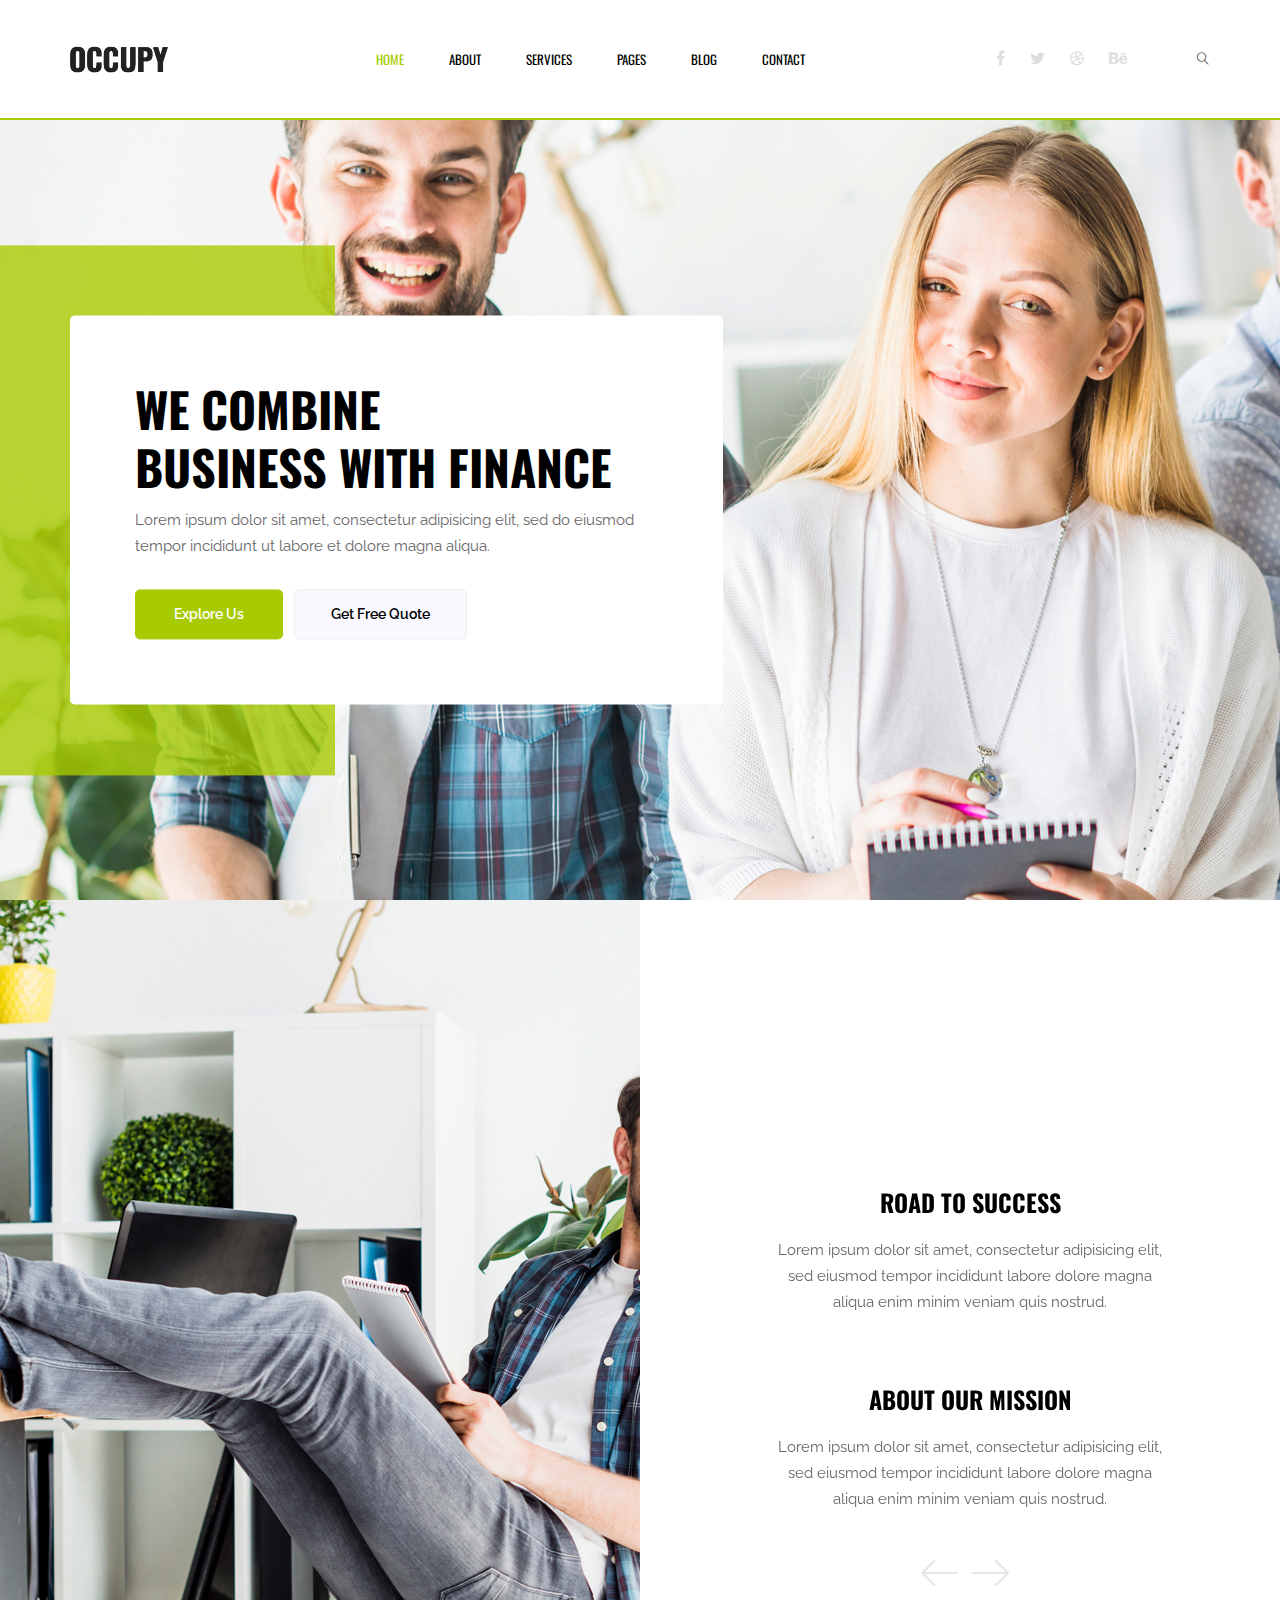
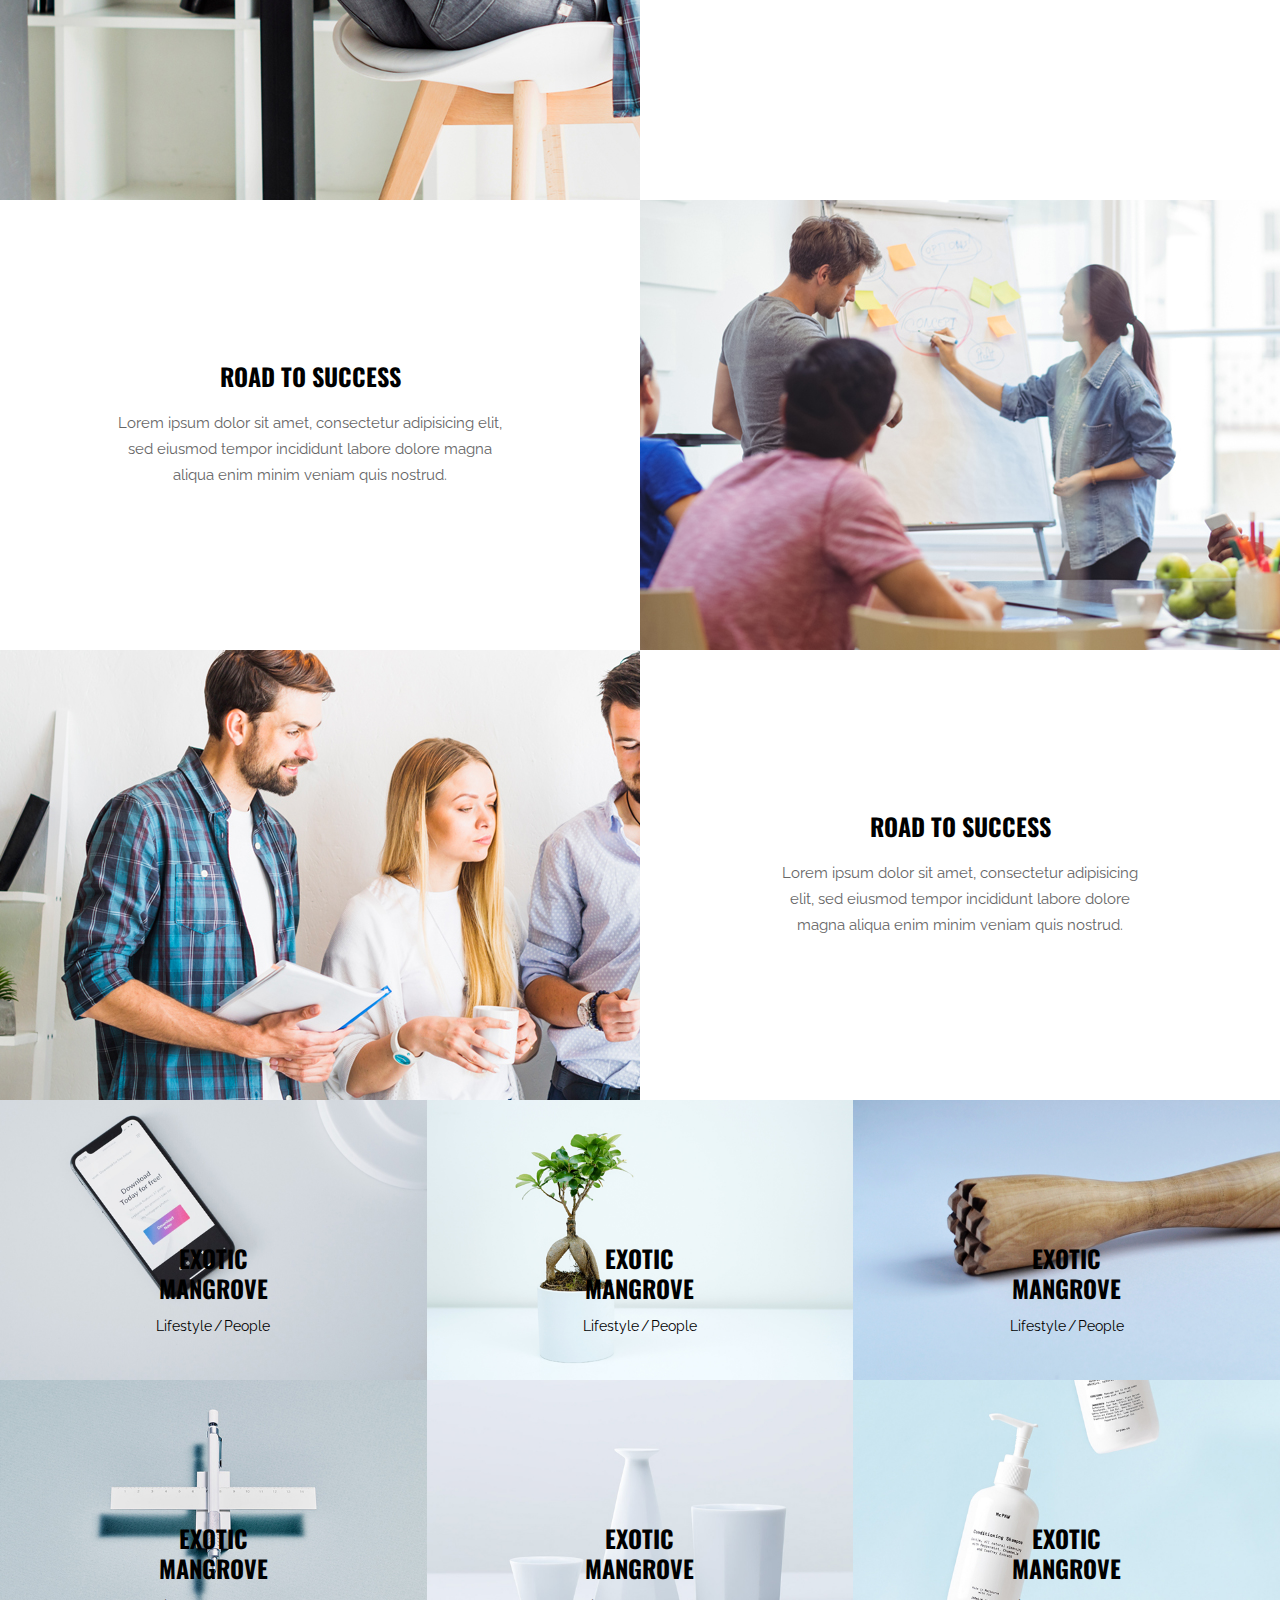
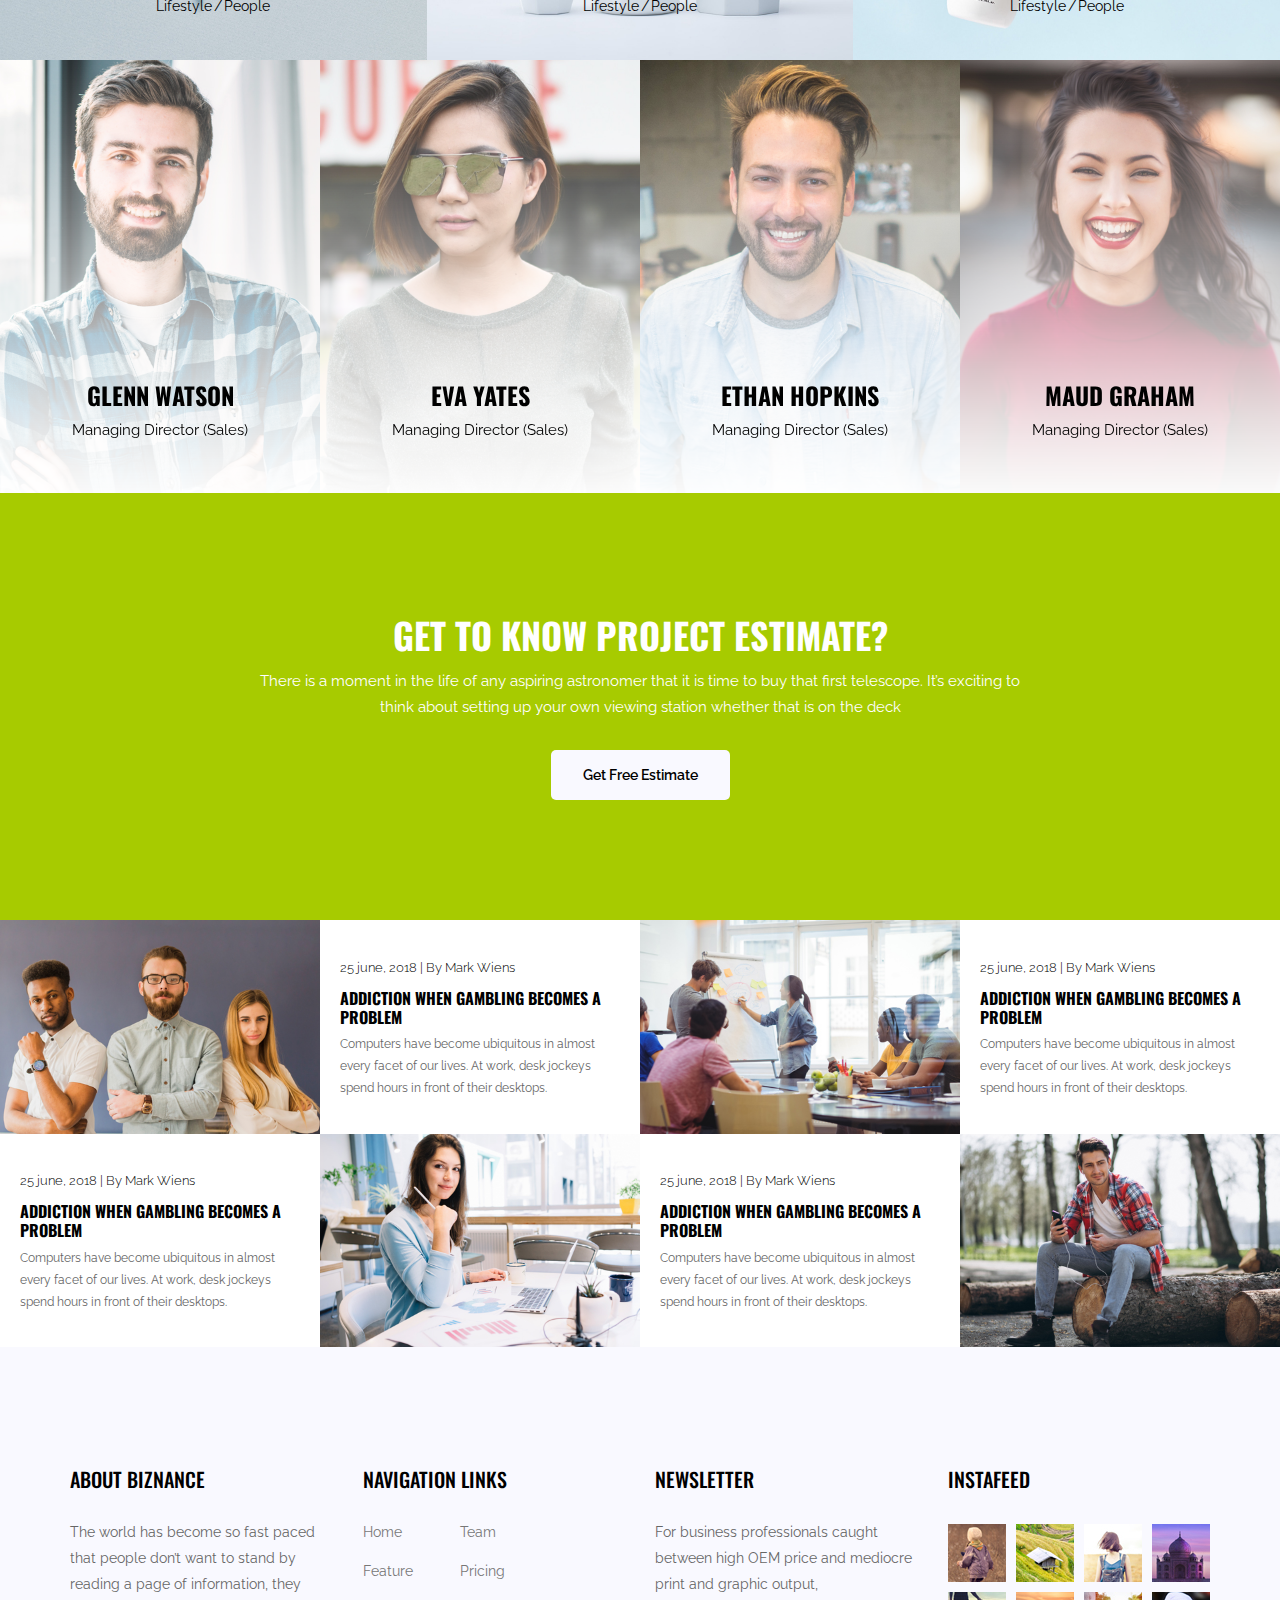
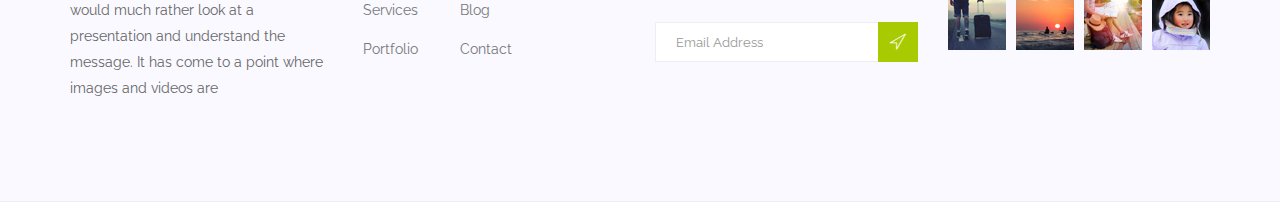
<file: business/index.html>
<!doctype html>
<html lang="en">
    <head>
        <!-- Required meta tags -->
        <meta charset="utf-8">
        <meta name="viewport" content="width=device-width, initial-scale=1, shrink-to-fit=no">
        <link rel="icon" href="img/favicon.png" type="image/png">
        <title>Occupy Business</title>
        <!-- Bootstrap CSS -->
        <link rel="stylesheet" href="css/bootstrap.css">
        <link rel="stylesheet" href="vendors/linericon/style.css">
        <link rel="stylesheet" href="css/font-awesome.min.css">
        <link rel="stylesheet" href="vendors/owl-carousel/owl.carousel.min.css">
        <link rel="stylesheet" href="vendors/lightbox/simpleLightbox.css">
        <link rel="stylesheet" href="vendors/nice-select/css/nice-select.css">
        <link rel="stylesheet" href="vendors/animate-css/animate.css">
        <link rel="stylesheet" href="vendors/swiper/css/swiper.min.css">
        <!-- main css -->
        <link rel="stylesheet" href="css/style.css">
        <link rel="stylesheet" href="css/responsive.css">
    </head>
    <body>
        
        <!--================Header Menu Area =================-->
        <header class="header_area">
            <div class="main_menu">
            	<nav class="navbar navbar-expand-lg navbar-light">
					<div class="container box_1620">
						<!-- Brand and toggle get grouped for better mobile display -->
						<a class="navbar-brand logo_h" href="#"><img src="img/logo.png" alt=""></a>
						<button class="navbar-toggler" type="button" data-toggle="collapse" data-target="#navbarSupportedContent" aria-controls="navbarSupportedContent" aria-expanded="false" aria-label="Toggle navigation">
							<span class="icon-bar"></span>
							<span class="icon-bar"></span>
							<span class="icon-bar"></span>
						</button>
						<!-- Collect the nav links, forms, and other content for toggling -->
						<div class="collapse navbar-collapse offset" id="navbarSupportedContent">
							<ul class="nav navbar-nav menu_nav justify-content-center">
								<li class="nav-item active"><a class="nav-link" href="#">Home</a></li> 
								<li class="nav-item"><a class="nav-link" href="#">About</a></li> 
								<li class="nav-item"><a class="nav-link" href="#">Services</a>
								<li class="nav-item submenu dropdown">
									<a href="#" class="nav-link dropdown-toggle" data-toggle="dropdown" role="button" aria-haspopup="true" aria-expanded="false">Pages</a>
									<ul class="dropdown-menu">
										<li class="nav-item"><a class="nav-link" href="#">Portfolio</a>
										<li class="nav-item"><a class="nav-link" href="#">Portfolio Details</a>
										<li class="nav-item"><a class="nav-link" href="#">Elements</a></li>
									</ul>
								</li> 
								<li class="nav-item submenu dropdown">
									<a href="#" class="nav-link dropdown-toggle" data-toggle="dropdown" role="button" aria-haspopup="true" aria-expanded="false">Blog</a>
									<ul class="dropdown-menu">
										<li class="nav-item"><a class="nav-link" href="#">Blog</a></li>
										<li class="nav-item"><a class="nav-link" href="#">Blog Details</a></li>
									</ul>
								</li> 
								<li class="nav-item"><a class="nav-link" href="#">Contact</a></li>
							</ul>
							<ul class="nav navbar-nav navbar-right">
								<li class="nav-item"><a href="#"><i class="fa fa-facebook"></i></a></li>
								<li class="nav-item"><a href="#"><i class="fa fa-twitter"></i></a></li>
								<li class="nav-item"><a href="#"><i class="fa fa-dribbble"></i></a></li>
								<li class="nav-item"><a href="#"><i class="fa fa-behance"></i></a></li>
								<li class="nav-item"><a href="#" class="search"><i class="lnr lnr-magnifier"></i></a></li>
							</ul>
						</div> 
					</div>
            	</nav>
            </div>
        </header>
        <!--================Header Menu Area =================-->
        
        <!--================Home Banner Area =================-->
        <section class="home_banner_area">
            <div class="swiper-container">
				<div class="swiper-wrapper">
					<div class="swiper-slide"><img src="img/slider/slider-1.jpg" alt="">
						<div class="slider_text_inner">
							<div class="container">
								<div class="row">
									<div class="col-lg-7">
										<div class="slider_text">
											<h2>We Combine <br />Business with Finance</h2>
											<p>Lorem ipsum dolor sit amet, consectetur adipisicing elit, sed do eiusmod tempor incididunt ut labore et dolore magna aliqua.</p>
											<a class="banner_btn" href="#">Explore Us</a>
											<a class="banner_btn2" href="#">Get Free Quote</a>
										</div>
									</div>
								</div>
							</div>
						</div>
					</div>
					<div class="swiper-slide"><img src="img/slider/slider-1.jpg" alt="">
						<div class="slider_text_inner">
							<div class="container">
								<div class="row">
									<div class="col-lg-7">
										<div class="slider_text">
											<h2>We Combine <br />Business with Finance</h2>
											<p>Lorem ipsum dolor sit amet, consectetur adipisicing elit, sed do eiusmod tempor incididunt ut labore et dolore magna aliqua.</p>
											<a class="banner_btn" href="#">Explore Us</a>
											<a class="banner_btn2" href="#">Get Free Quote</a>
										</div>
									</div>
								</div>
							</div>
						</div>
					</div>
					<div class="swiper-slide"><img src="img/slider/slider-1.jpg" alt="">
						<div class="slider_text_inner">
							<div class="container">
								<div class="row">
									<div class="col-lg-7">
										<div class="slider_text">
											<h2>We Combine <br />Business with Finance</h2>
											<p>Lorem ipsum dolor sit amet, consectetur adipisicing elit, sed do eiusmod tempor incididunt ut labore et dolore magna aliqua.</p>
											<a class="banner_btn" href="#">Explore Us</a>
											<a class="banner_btn2" href="#">Get Free Quote</a>
										</div>
									</div>
								</div>
							</div>
						</div>
					</div>
				</div>
			</div>
        </section>
        <!--================End Home Banner Area =================-->
        
        <!--================Mission Area =================-->
        <section class="mission_area">
			<div class="row m0">
				<div class="col-lg-6 p0">
					<div class="left_img"><img src="img/mission-1.jpg" alt=""></div>
				</div>
				<div class="col-lg-6 p0">
					<div class="mission_slider owl-carousel">
						<div class="item">
							<div class="mission_text">
								<h4>Road to Success</h4>
								<p>Lorem ipsum dolor sit amet, consectetur adipisicing elit, sed eiusmod tempor incididunt labore dolore magna aliqua enim minim veniam quis nostrud.</p>
							</div>
							<div class="mission_text">
								<h4>About Our Mission</h4>
								<p>Lorem ipsum dolor sit amet, consectetur adipisicing elit, sed eiusmod tempor incididunt labore dolore magna aliqua enim minim veniam quis nostrud.</p>
							</div>
						</div>
						<div class="item">
							<div class="mission_text">
								<h4>Road to Success</h4>
								<p>Lorem ipsum dolor sit amet, consectetur adipisicing elit, sed eiusmod tempor incididunt labore dolore magna aliqua enim minim veniam quis nostrud.</p>
							</div>
							<div class="mission_text">
								<h4>About Our Mission</h4>
								<p>Lorem ipsum dolor sit amet, consectetur adipisicing elit, sed eiusmod tempor incididunt labore dolore magna aliqua enim minim veniam quis nostrud.</p>
							</div>
						</div>
						<div class="item">
							<div class="mission_text">
								<h4>About Our Mission</h4>
								<p>Lorem ipsum dolor sit amet, consectetur adipisicing elit, sed eiusmod tempor incididunt labore dolore magna aliqua enim minim veniam quis nostrud.</p>
							</div>
							<div class="mission_text">
								<h4>Road to Success</h4>
								<p>Lorem ipsum dolor sit amet, consectetur adipisicing elit, sed eiusmod tempor incididunt labore dolore magna aliqua enim minim veniam quis nostrud.</p>
							</div>
						</div>
					</div>
				</div>
			</div>
        </section>
        <!--================End Mission Area =================-->
        
        <!--================Success Area =================-->
        <section class="success_area">
        	<div class="row m0">
        		<div class="col-lg-6 p0">
        			<div class="mission_text">
						<h4>Road to Success</h4>
						<p>Lorem ipsum dolor sit amet, consectetur adipisicing elit, sed eiusmod tempor incididunt labore dolore magna aliqua enim minim veniam quis nostrud.</p>
					</div>
        		</div>
        		<div class="col-lg-6 p0">
        			<div class="success_img">
        				<img src="img/success-1.jpg" alt="">
        			</div>
        		</div>
        	</div>
        	<div class="row m0 right_dir">
        		<div class="col-lg-6 p0">
        			<div class="success_img">
        				<img src="img/success-2.jpg" alt="">
        			</div>
        		</div>
        		<div class="col-lg-6 p0">
        			<div class="mission_text">
						<h4>Road to Success</h4>
						<p>Lorem ipsum dolor sit amet, consectetur adipisicing elit, sed eiusmod tempor incididunt labore dolore magna aliqua enim minim veniam quis nostrud.</p>
					</div>
        		</div>
        	</div>
        </section>
        <!--================End Success Area =================-->
        
        <!--================Project Area =================-->
        <section class="project_area">
        	<div class="row m0">
        		<div class="col-lg-4 col-md-6 p0">
        			<div class="project_item">
        				<img src="img/project/project-1.jpg" alt="">
        				<div class="hover_text">
        					<h4>Exotic <br />Mangrove</h4>
        					<div class="cat">
        						<a href="#">Lifestyle</a>
        						<a href="#">People</a>
        					</div>
        					<a class="main_btn" href="#">View More</a>
        				</div>
        			</div>
        		</div>
        		<div class="col-lg-4 col-md-6 p0">
        			<div class="project_item">
        				<img src="img/project/project-2.jpg" alt="">
        				<div class="hover_text">
        					<h4>Exotic <br />Mangrove</h4>
        					<div class="cat">
        						<a href="#">Lifestyle</a>
        						<a href="#">People</a>
        					</div>
        					<a class="main_btn" href="#">View More</a>
        				</div>
        			</div>
        		</div>
        		<div class="col-lg-4 col-md-6 p0">
        			<div class="project_item">
        				<img src="img/project/project-3.jpg" alt="">
        				<div class="hover_text">
        					<h4>Exotic <br />Mangrove</h4>
        					<div class="cat">
        						<a href="#">Lifestyle</a>
        						<a href="#">People</a>
        					</div>
        					<a class="main_btn" href="#">View More</a>
        				</div>
        			</div>
        		</div>
        		<div class="col-lg-4 col-md-6 p0">
        			<div class="project_item">
        				<img src="img/project/project-4.jpg" alt="">
        				<div class="hover_text">
        					<h4>Exotic <br />Mangrove</h4>
        					<div class="cat">
        						<a href="#">Lifestyle</a>
        						<a href="#">People</a>
        					</div>
        					<a class="main_btn" href="#">View More</a>
        				</div>
        			</div>
        		</div>
        		<div class="col-lg-4 col-md-6 p0">
        			<div class="project_item">
        				<img src="img/project/project-5.jpg" alt="">
        				<div class="hover_text">
        					<h4>Exotic <br />Mangrove</h4>
        					<div class="cat">
        						<a href="#">Lifestyle</a>
        						<a href="#">People</a>
        					</div>
        					<a class="main_btn" href="#">View More</a>
        				</div>
        			</div>
        		</div>
        		<div class="col-lg-4 col-md-6 p0">
        			<div class="project_item">
        				<img src="img/project/project-6.jpg" alt="">
        				<div class="hover_text">
        					<h4>Exotic <br />Mangrove</h4>
        					<div class="cat">
        						<a href="#">Lifestyle</a>
        						<a href="#">People</a>
        					</div>
        					<a class="main_btn" href="#">View More</a>
        				</div>
        			</div>
        		</div>
        	</div>
        </section>
        <!--================End Project Area =================-->
        
        <!--================Team Area =================-->
        <section class="team_area">
        	<div class="team_slider owl-carousel">
        		<div class="item">
        			<div class="team_item">
        				<img src="img/team/team-1.jpg" alt="">
        				<div class="hover_text">
        					<a href="#"><h4>Glenn Watson</h4></a>
        					<p>Managing Director (Sales)</p>
        					<ul class="list">
        						<li><a href="#"><i class="fa fa-facebook"></i></a></li>
        						<li><a href="#"><i class="fa fa-twitter"></i></a></li>
        						<li><a href="#"><i class="fa fa-dribbble"></i></a></li>
        						<li><a href="#"><i class="fa fa-behance"></i></a></li>
        					</ul>
        				</div>
        			</div>
        		</div>
        		<div class="item">
        			<div class="team_item">
        				<img src="img/team/team-2.jpg" alt="">
        				<div class="hover_text">
        					<a href="#"><h4>Eva Yates</h4></a>
        					<p>Managing Director (Sales)</p>
        					<ul class="list">
        						<li><a href="#"><i class="fa fa-facebook"></i></a></li>
        						<li><a href="#"><i class="fa fa-twitter"></i></a></li>
        						<li><a href="#"><i class="fa fa-dribbble"></i></a></li>
        						<li><a href="#"><i class="fa fa-behance"></i></a></li>
        					</ul>
        				</div>
        			</div>
        		</div>
        		<div class="item">
        			<div class="team_item">
        				<img src="img/team/team-3.jpg" alt="">
        				<div class="hover_text">
        					<a href="#"><h4>Ethan Hopkins</h4></a>
        					<p>Managing Director (Sales)</p>
        					<ul class="list">
        						<li><a href="#"><i class="fa fa-facebook"></i></a></li>
        						<li><a href="#"><i class="fa fa-twitter"></i></a></li>
        						<li><a href="#"><i class="fa fa-dribbble"></i></a></li>
        						<li><a href="#"><i class="fa fa-behance"></i></a></li>
        					</ul>
        				</div>
        			</div>
        		</div>
        		<div class="item">
        			<div class="team_item">
        				<img src="img/team/team-4.jpg" alt="">
        				<div class="hover_text">
        					<a href="#"><h4>Maud Graham</h4></a>
        					<p>Managing Director (Sales)</p>
        					<ul class="list">
        						<li><a href="#"><i class="fa fa-facebook"></i></a></li>
        						<li><a href="#"><i class="fa fa-twitter"></i></a></li>
        						<li><a href="#"><i class="fa fa-dribbble"></i></a></li>
        						<li><a href="#"><i class="fa fa-behance"></i></a></li>
        					</ul>
        				</div>
        			</div>
        		</div>
        	</div>
        </section>
        <!--================End Team Area =================-->
        
        <!--================Project Details Area =================-->
        <section class="project_know_area p_120">
        	<div class="container">
        		<div class="project_know_inner text-center">
        			<h3>Get to Know Project Estimate?</h3>
        			<p>There is a moment in the life of any aspiring astronomer that it is time to buy that first telescope. It’s exciting to think about setting up your own viewing station whether that is on the deck</p>
        			<a class="white_btn" href="#">Get Free Estimate</a>
        		</div>
        	</div>
        </section>
        <!--================End Project Details Area =================-->
        
        <!--================Home Blog Area =================-->
        <section class="home_blog_area">
        	<div class="row m0">
        		<div class="col-lg-3 p0">
        			<div class="h_blog_img">
        				<img src="img/home-blog/h-blog-1.jpg" alt="">
        			</div>
        		</div>
        		<div class="col-lg-3 p0">
        			<div class="h_blog_text">
        				<a class="cat" href="#">25 june, 2018  |  By Mark Wiens</a>
        				<a href="#"><h4>Addiction When Gambling Becomes A Problem</h4></a>
        				<p>Computers have become ubiquitous in almost every facet of our lives. At work, desk jockeys spend hours in front of their desktops.</p>
        			</div>
        		</div>
        		<div class="col-lg-3 p0">
        			<div class="h_blog_img">
        				<img src="img/home-blog/h-blog-2.jpg" alt="">
        			</div>
        		</div>
        		<div class="col-lg-3 p0">
        			<div class="h_blog_text">
        				<a class="cat" href="#">25 june, 2018  |  By Mark Wiens</a>
        				<a href="#"><h4>Addiction When Gambling Becomes A Problem</h4></a>
        				<p>Computers have become ubiquitous in almost every facet of our lives. At work, desk jockeys spend hours in front of their desktops.</p>
        			</div>
        		</div>
        		<div class="col-lg-3 p0">
        			<div class="h_blog_text">
        				<a class="cat" href="#">25 june, 2018  |  By Mark Wiens</a>
        				<a href="#"><h4>Addiction When Gambling Becomes A Problem</h4></a>
        				<p>Computers have become ubiquitous in almost every facet of our lives. At work, desk jockeys spend hours in front of their desktops.</p>
        			</div>
        		</div>
        		<div class="col-lg-3 p0">
        			<div class="h_blog_img">
        				<img src="img/home-blog/h-blog-3.jpg" alt="">
        			</div>
        		</div>
        		<div class="col-lg-3 p0">
        			<div class="h_blog_text">
        				<a class="cat" href="#">25 june, 2018  |  By Mark Wiens</a>
        				<a href="#"><h4>Addiction When Gambling Becomes A Problem</h4></a>
        				<p>Computers have become ubiquitous in almost every facet of our lives. At work, desk jockeys spend hours in front of their desktops.</p>
        			</div>
        		</div>
        		<div class="col-lg-3 p0">
        			<div class="h_blog_img">
        				<img src="img/home-blog/h-blog-4.jpg" alt="">
        			</div>
        		</div>
        	</div>
        </section>
        <!--================End Home Blog Area =================-->
        
        <!--================ start footer Area  =================-->	
        <footer class="footer-area">
            <div class="container">
                <div class="row">
                    <div class="col-lg-3  col-md-6 col-sm-6">
                        <div class="single-footer-widget">
                            <h6 class="footer_title">About Biznance</h6>
                            <p>The world has become so fast paced that people don’t want to stand by reading a page of information, they would much rather look at a presentation and understand the message. It has come to a point where images and videos are</p>
                        </div>
                    </div>
                    <div class="col-lg-3 col-md-6 col-sm-6">
                        <div class="single-footer-widget">
                            <h6 class="footer_title">Navigation Links</h6>
                            <div class="row">
                                <div class="col-4">
                                    <ul class="list">
                                        <li><a href="#">Home</a></li>
                                        <li><a href="#">Feature</a></li>
                                        <li><a href="#">Services</a></li>
                                        <li><a href="#">Portfolio</a></li>
                                    </ul>
                                </div>
                                <div class="col-4">
                                    <ul class="list">
                                        <li><a href="#">Team</a></li>
                                        <li><a href="#">Pricing</a></li>
                                        <li><a href="#">Blog</a></li>
                                        <li><a href="#">Contact</a></li>
                                    </ul>
                                </div>										
                            </div>							
                        </div>
                    </div>							
                    <div class="col-lg-3 col-md-6 col-sm-6">
                        <div class="single-footer-widget">
                            <h6 class="footer_title">Newsletter</h6>
                            <p>For business professionals caught between high OEM price and mediocre print and graphic output, </p>		
                            <div id="mc_embed_signup">
                                <form target="_blank" action="https://spondonit.us12.list-manage.com/subscribe/post?u=1462626880ade1ac87bd9c93a&amp;id=92a4423d01" method="get" class="subscribe_form relative">
                                    <div class="input-group d-flex flex-row">
                                        <input name="EMAIL" placeholder="Email Address" onfocus="this.placeholder = ''" onblur="this.placeholder = 'Email Address '" required="" type="email">
                                        <button class="btn sub-btn"><span class="lnr lnr-location"></span></button>		
                                    </div>									
                                    <div class="mt-10 info"></div>
                                </form>
                            </div>
                        </div>
                    </div>
                    <div class="col-lg-3 col-md-6 col-sm-6">
                        <div class="single-footer-widget instafeed">
                            <h6 class="footer_title">InstaFeed</h6>
                            <ul class="list instafeed d-flex flex-wrap">
                                <li><img src="img/instagram/Image-01.jpg" alt=""></li>
                                <li><img src="img/instagram/Image-02.jpg" alt=""></li>
                                <li><img src="img/instagram/Image-03.jpg" alt=""></li>
                                <li><img src="img/instagram/Image-04.jpg" alt=""></li>
                                <li><img src="img/instagram/Image-05.jpg" alt=""></li>
                                <li><img src="img/instagram/Image-06.jpg" alt=""></li>
                                <li><img src="img/instagram/Image-07.jpg" alt=""></li>
                                <li><img src="img/instagram/Image-08.jpg" alt=""></li>
                            </ul>
                        </div>
                    </div>						
                </div>
                
            </div>
            <div class="border_line"></div>
        </footer>
		<!--================ End footer Area  =================-->
        
        
        
        
        
        <!-- Optional JavaScript -->
        <!-- jQuery first, then Popper.js, then Bootstrap JS -->
        <script src="js/jquery-3.2.1.min.js"></script>
        <script src="js/popper.js"></script>
        <script src="js/bootstrap.min.js"></script>
        <script src="js/stellar.js"></script>
        <script src="vendors/lightbox/simpleLightbox.min.js"></script>
        <script src="vendors/nice-select/js/jquery.nice-select.min.js"></script>
        <script src="vendors/isotope/imagesloaded.pkgd.min.js"></script>
        <script src="vendors/isotope/isotope-min.js"></script>
        <script src="vendors/owl-carousel/owl.carousel.min.js"></script>
        <script src="js/jquery.ajaxchimp.min.js"></script>
        <script src="vendors/counter-up/jquery.waypoints.min.js"></script>
        <script src="vendors/counter-up/jquery.counterup.js"></script>
        <script src="js/mail-script.js"></script>
        <script src="vendors/popup/jquery.magnific-popup.min.js"></script>
        <script src="vendors/swiper/js/swiper.min.js"></script>
        <script src="js/theme.js"></script>
    </body>
</html>
</file>
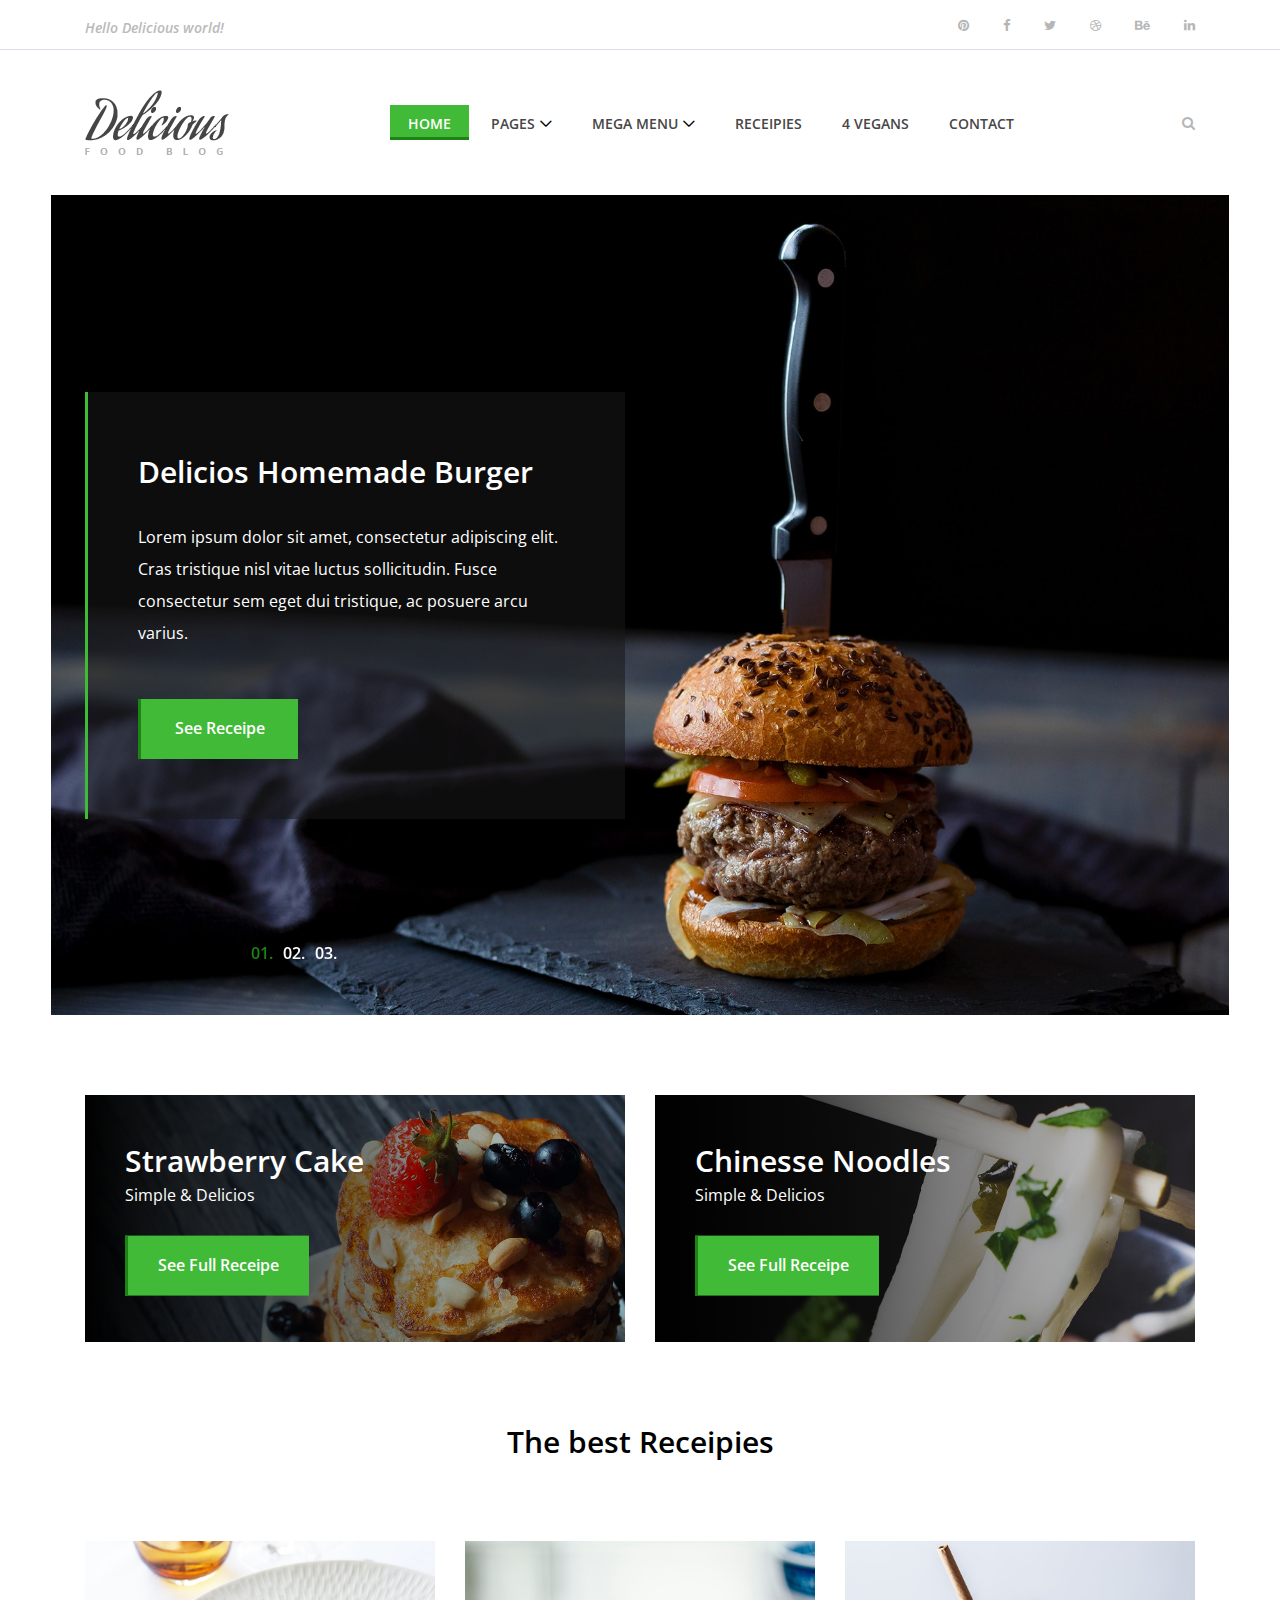
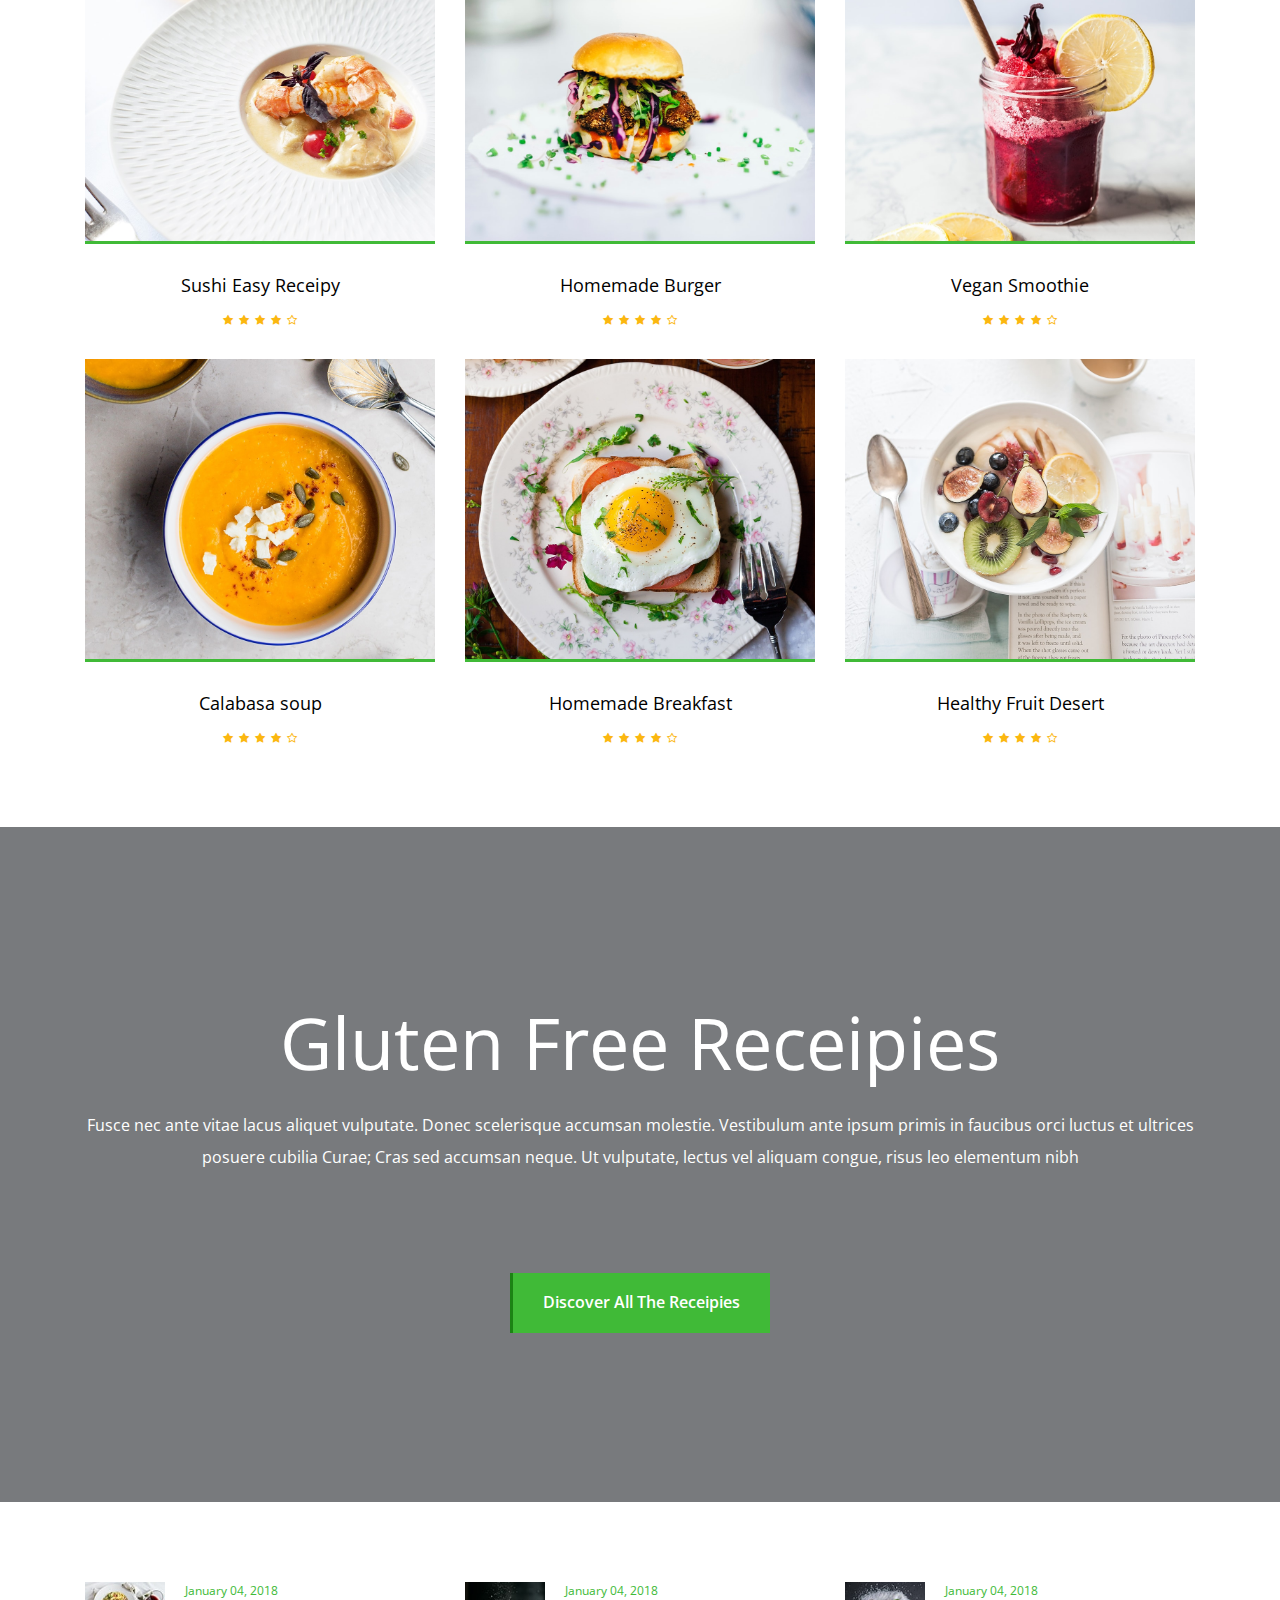
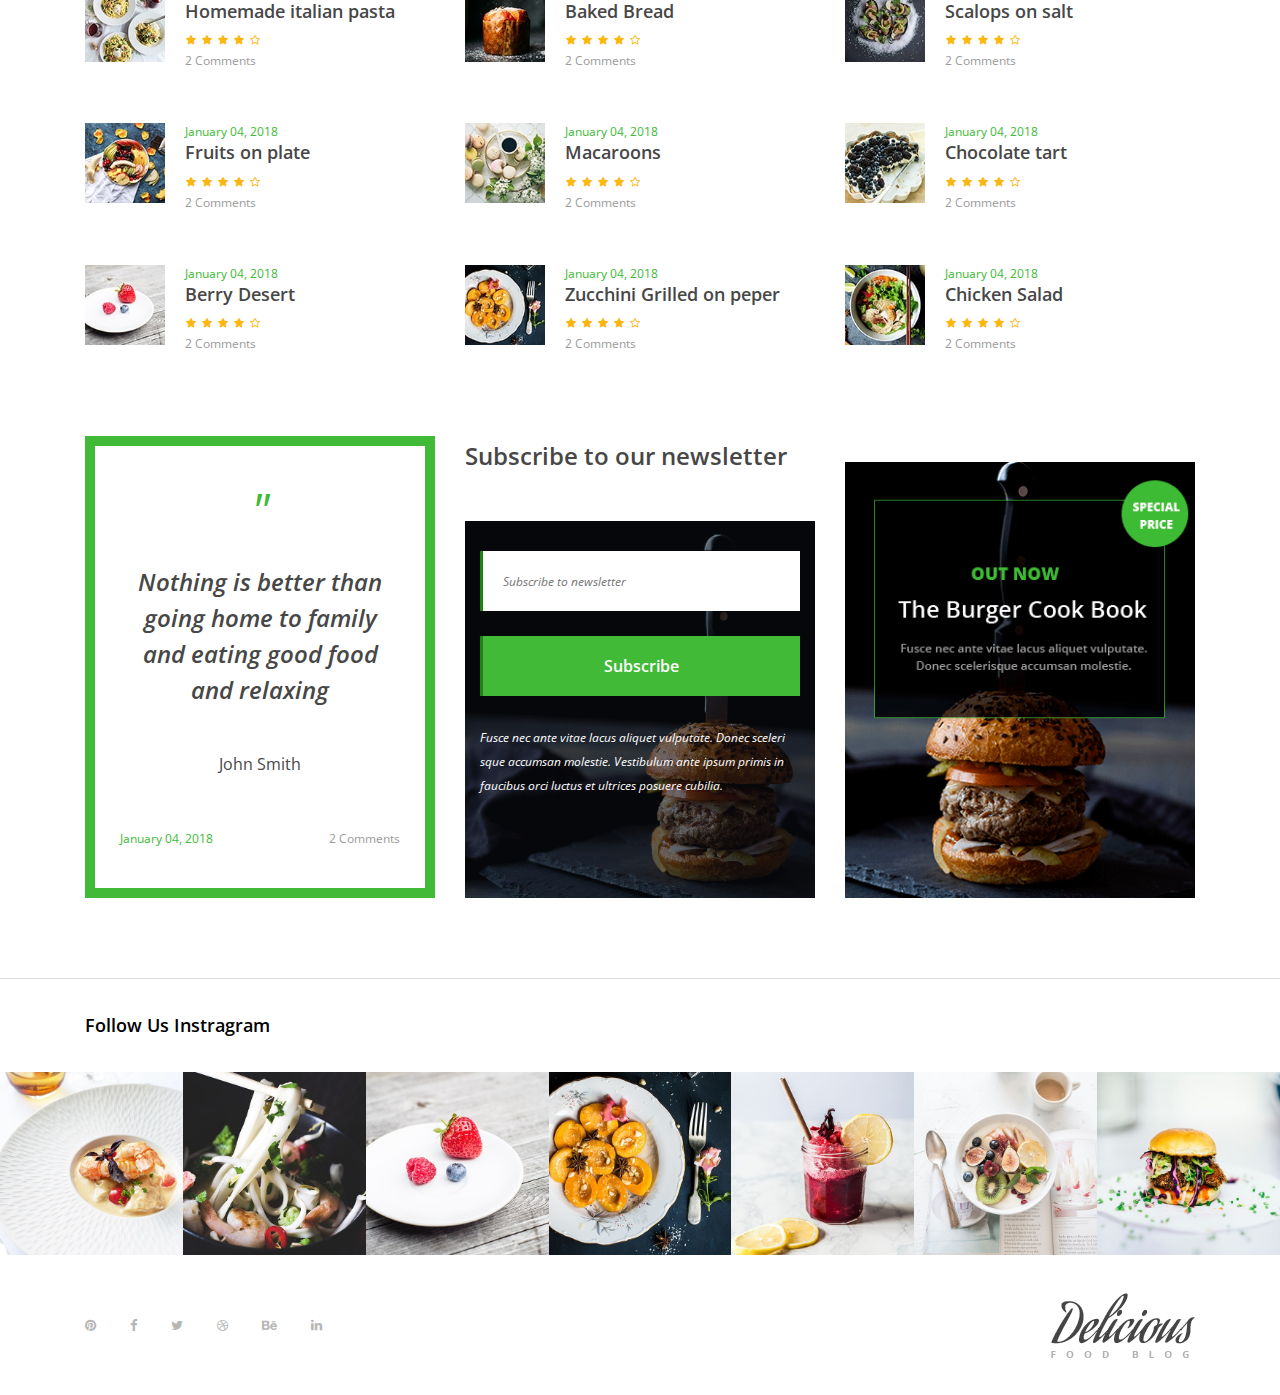
<file: food/index.html>
<!DOCTYPE html>
<html lang="en">

<head>
    <meta charset="UTF-8">
    <meta name="description" content="">
    <meta http-equiv="X-UA-Compatible" content="IE=edge">
    <meta name="viewport" content="width=device-width, initial-scale=1, shrink-to-fit=no">
    <!-- The above 4 meta tags *must* come first in the head; any other head content must come *after* these tags -->

    <!-- Title -->
    <title>Delicious - Food Blog Template | Home</title>

    <!-- Favicon -->
    <link rel="icon" href="img/core-img/favicon.ico">

    <!-- Core Stylesheet -->
    <link rel="stylesheet" href="style.css">

</head>

<body>
    <!-- Preloader -->
    <div id="preloader">
        <i class="circle-preloader"></i>
        <img src="img/core-img/salad.png" alt="">
    </div>

    <!-- Search Wrapper -->
    <div class="search-wrapper">
        <!-- Close Btn -->
        <div class="close-btn"><i class="fa fa-times" aria-hidden="true"></i></div>

        <div class="container">
            <div class="row">
                <div class="col-12">
                    <form action="#" method="post">
                        <input type="search" name="search" placeholder="Type any keywords...">
                        <button type="submit"><i class="fa fa-search" aria-hidden="true"></i></button>
                    </form>
                </div>
            </div>
        </div>
    </div>

    <!-- ##### Header Area Start ##### -->
    <header class="header-area">

        <!-- Top Header Area -->
        <div class="top-header-area">
            <div class="container h-100">
                <div class="row h-100 align-items-center justify-content-between">
                    <!-- Breaking News -->
                    <div class="col-12 col-sm-6">
                        <div class="breaking-news">
                            <div id="breakingNewsTicker" class="ticker">
                                <ul>
                                    <li><a href="#">Hello Delicious world!</a></li>
                                    <li><a href="#">Welcome to Delicious.</a></li>
                                    <li><a href="#">Hello Delicious!</a></li>
                                </ul>
                            </div>
                        </div>
                    </div>

                    <!-- Top Social Info -->
                    <div class="col-12 col-sm-6">
                        <div class="top-social-info text-right">
                            <a href="#"><i class="fa fa-pinterest" aria-hidden="true"></i></a>
                            <a href="#"><i class="fa fa-facebook" aria-hidden="true"></i></a>
                            <a href="#"><i class="fa fa-twitter" aria-hidden="true"></i></a>
                            <a href="#"><i class="fa fa-dribbble" aria-hidden="true"></i></a>
                            <a href="#"><i class="fa fa-behance" aria-hidden="true"></i></a>
                            <a href="#"><i class="fa fa-linkedin" aria-hidden="true"></i></a>
                        </div>
                    </div>
                </div>
            </div>
        </div>

        <!-- Navbar Area -->
        <div class="delicious-main-menu">
            <div class="classy-nav-container breakpoint-off">
                <div class="container">
                    <!-- Menu -->
                    <nav class="classy-navbar justify-content-between" id="deliciousNav">

                        <!-- Logo -->
                        <a class="nav-brand" href="index.html"><img src="img/core-img/logo.png" alt=""></a>

                        <!-- Navbar Toggler -->
                        <div class="classy-navbar-toggler">
                            <span class="navbarToggler"><span></span><span></span><span></span></span>
                        </div>

                        <!-- Menu -->
                        <div class="classy-menu">

                            <!-- close btn -->
                            <div class="classycloseIcon">
                                <div class="cross-wrap"><span class="top"></span><span class="bottom"></span></div>
                            </div>

                            <!-- Nav Start -->
                            <div class="classynav">
                                <ul>
                                    <li class="active"><a href="index.html">Home</a></li>
                                    <li><a href="#">Pages</a>
                                        <ul class="dropdown">
                                            <li><a href="index.html">Home</a></li>
                                            <li><a href="about.html">About Us</a></li>
                                            <li><a href="blog-post.html">Blog Post</a></li>
                                            <li><a href="receipe-post.html">Receipe Post</a></li>
                                            <li><a href="contact.html">Contact</a></li>
                                            <li><a href="elements.html">Elements</a></li>
                                            <li><a href="#">Dropdown</a>
                                                <ul class="dropdown">
                                                    <li><a href="index.html">Home</a></li>
                                                    <li><a href="about.html">About Us</a></li>
                                                    <li><a href="blog-post.html">Blog Post</a></li>
                                                    <li><a href="receipe-post.html">Receipe Post</a></li>
                                                    <li><a href="contact.html">Contact</a></li>
                                                    <li><a href="elements.html">Elements</a></li>
                                                    <li><a href="#">Dropdown</a>
                                                        <ul class="dropdown">
                                                            <li><a href="index.html">Home</a></li>
                                                            <li><a href="about.html">About Us</a></li>
                                                            <li><a href="blog-post.html">Blog Post</a></li>
                                                            <li><a href="receipe-post.html">Receipe Post</a></li>
                                                            <li><a href="contact.html">Contact</a></li>
                                                            <li><a href="elements.html">Elements</a></li>
                                                        </ul>
                                                    </li>
                                                </ul>
                                            </li>
                                        </ul>
                                    </li>
                                    <li><a href="#">Mega Menu</a>
                                        <div class="megamenu">
                                            <ul class="single-mega cn-col-4">
                                                <li class="title">Catagory</li>
                                                <li><a href="index.html">Home</a></li>
                                                <li><a href="about.html">About Us</a></li>
                                                <li><a href="blog-post.html">Blog Post</a></li>
                                                <li><a href="receipe-post.html">Receipe Post</a></li>
                                                <li><a href="contact.html">Contact</a></li>
                                                <li><a href="elements.html">Elements</a></li>
                                            </ul>
                                            <ul class="single-mega cn-col-4">
                                                <li class="title">Catagory</li>
                                                <li><a href="index.html">Home</a></li>
                                                <li><a href="about.html">About Us</a></li>
                                                <li><a href="blog-post.html">Blog Post</a></li>
                                                <li><a href="receipe-post.html">Receipe Post</a></li>
                                                <li><a href="contact.html">Contact</a></li>
                                                <li><a href="elements.html">Elements</a></li>
                                            </ul>
                                            <ul class="single-mega cn-col-4">
                                                <li class="title">Catagory</li>
                                                <li><a href="index.html">Home</a></li>
                                                <li><a href="about.html">About Us</a></li>
                                                <li><a href="blog-post.html">Blog Post</a></li>
                                                <li><a href="receipe-post.html">Receipe Post</a></li>
                                                <li><a href="contact.html">Contact</a></li>
                                                <li><a href="elements.html">Elements</a></li>
                                            </ul>
                                            <div class="single-mega cn-col-4">
                                                <div class="receipe-slider owl-carousel">
                                                    <a href="#"><img src="img/bg-img/bg1.jpg" alt=""></a>
                                                    <a href="#"><img src="img/bg-img/bg6.jpg" alt=""></a>
                                                </div>
                                            </div>
                                        </div>
                                    </li>
                                    <li><a href="receipe-post.html">Receipies</a></li>
                                    <li><a href="receipe-post.html">4 Vegans</a></li>
                                    <li><a href="contact.html">Contact</a></li>
                                </ul>

                                <!-- Newsletter Form -->
                                <div class="search-btn">
                                    <i class="fa fa-search" aria-hidden="true"></i>
                                </div>

                            </div>
                            <!-- Nav End -->
                        </div>
                    </nav>
                </div>
            </div>
        </div>
    </header>
    <!-- ##### Header Area End ##### -->

    <!-- ##### Hero Area Start ##### -->
    <section class="hero-area">
        <div class="hero-slides owl-carousel">
            <!-- Single Hero Slide -->
            <div class="single-hero-slide bg-img" style="background-image: url(img/bg-img/bg1.jpg);">
                <div class="container h-100">
                    <div class="row h-100 align-items-center">
                        <div class="col-12 col-md-9 col-lg-7 col-xl-6">
                            <div class="hero-slides-content" data-animation="fadeInUp" data-delay="100ms">
                                <h2 data-animation="fadeInUp" data-delay="300ms">Delicios Homemade Burger</h2>
                                <p data-animation="fadeInUp" data-delay="700ms">Lorem ipsum dolor sit amet, consectetur adipiscing elit. Cras tristique nisl vitae luctus sollicitudin. Fusce consectetur sem eget dui tristique, ac posuere arcu varius.</p>
                                <a href="#" class="btn delicious-btn" data-animation="fadeInUp" data-delay="1000ms">See Receipe</a>
                            </div>
                        </div>
                    </div>
                </div>
            </div>

            <!-- Single Hero Slide -->
            <div class="single-hero-slide bg-img" style="background-image: url(img/bg-img/bg6.jpg);">
                <div class="container h-100">
                    <div class="row h-100 align-items-center">
                        <div class="col-12 col-md-9 col-lg-7 col-xl-6">
                            <div class="hero-slides-content" data-animation="fadeInUp" data-delay="100ms">
                                <h2 data-animation="fadeInUp" data-delay="300ms">Delicios Homemade Burger</h2>
                                <p data-animation="fadeInUp" data-delay="700ms">Lorem ipsum dolor sit amet, consectetur adipiscing elit. Cras tristique nisl vitae luctus sollicitudin. Fusce consectetur sem eget dui tristique, ac posuere arcu varius.</p>
                                <a href="#" class="btn delicious-btn" data-animation="fadeInUp" data-delay="1000ms">See Receipe</a>
                            </div>
                        </div>
                    </div>
                </div>
            </div>

            <!-- Single Hero Slide -->
            <div class="single-hero-slide bg-img" style="background-image: url(img/bg-img/bg7.jpg);">
                <div class="container h-100">
                    <div class="row h-100 align-items-center">
                        <div class="col-12 col-md-9 col-lg-7 col-xl-6">
                            <div class="hero-slides-content" data-animation="fadeInUp" data-delay="100ms">
                                <h2 data-animation="fadeInUp" data-delay="300ms">Delicios Homemade Burger</h2>
                                <p data-animation="fadeInUp" data-delay="700ms">Lorem ipsum dolor sit amet, consectetur adipiscing elit. Cras tristique nisl vitae luctus sollicitudin. Fusce consectetur sem eget dui tristique, ac posuere arcu varius.</p>
                                <a href="#" class="btn delicious-btn" data-animation="fadeInUp" data-delay="1000ms">See Receipe</a>
                            </div>
                        </div>
                    </div>
                </div>
            </div>
        </div>
    </section>
    <!-- ##### Hero Area End ##### -->

    <!-- ##### Top Catagory Area Start ##### -->
    <section class="top-catagory-area section-padding-80-0">
        <div class="container">
            <div class="row">
                <!-- Top Catagory Area -->
                <div class="col-12 col-lg-6">
                    <div class="single-top-catagory">
                        <img src="img/bg-img/bg2.jpg" alt="">
                        <!-- Content -->
                        <div class="top-cta-content">
                            <h3>Strawberry Cake</h3>
                            <h6>Simple &amp; Delicios</h6>
                            <a href="receipe-post.html" class="btn delicious-btn">See Full Receipe</a>
                        </div>
                    </div>
                </div>
                <!-- Top Catagory Area -->
                <div class="col-12 col-lg-6">
                    <div class="single-top-catagory">
                        <img src="img/bg-img/bg3.jpg" alt="">
                        <!-- Content -->
                        <div class="top-cta-content">
                            <h3>Chinesse Noodles</h3>
                            <h6>Simple &amp; Delicios</h6>
                            <a href="receipe-post.html" class="btn delicious-btn">See Full Receipe</a>
                        </div>
                    </div>
                </div>
            </div>
        </div>
    </section>
    <!-- ##### Top Catagory Area End ##### -->

    <!-- ##### Best Receipe Area Start ##### -->
    <section class="best-receipe-area">
        <div class="container">
            <div class="row">
                <div class="col-12">
                    <div class="section-heading">
                        <h3>The best Receipies</h3>
                    </div>
                </div>
            </div>

            <div class="row">
                <!-- Single Best Receipe Area -->
                <div class="col-12 col-sm-6 col-lg-4">
                    <div class="single-best-receipe-area mb-30">
                        <img src="img/bg-img/r1.jpg" alt="">
                        <div class="receipe-content">
                            <a href="receipe-post.html">
                                <h5>Sushi Easy Receipy</h5>
                            </a>
                            <div class="ratings">
                                <i class="fa fa-star" aria-hidden="true"></i>
                                <i class="fa fa-star" aria-hidden="true"></i>
                                <i class="fa fa-star" aria-hidden="true"></i>
                                <i class="fa fa-star" aria-hidden="true"></i>
                                <i class="fa fa-star-o" aria-hidden="true"></i>
                            </div>
                        </div>
                    </div>
                </div>

                <!-- Single Best Receipe Area -->
                <div class="col-12 col-sm-6 col-lg-4">
                    <div class="single-best-receipe-area mb-30">
                        <img src="img/bg-img/r2.jpg" alt="">
                        <div class="receipe-content">
                            <a href="receipe-post.html">
                                <h5>Homemade Burger</h5>
                            </a>
                            <div class="ratings">
                                <i class="fa fa-star" aria-hidden="true"></i>
                                <i class="fa fa-star" aria-hidden="true"></i>
                                <i class="fa fa-star" aria-hidden="true"></i>
                                <i class="fa fa-star" aria-hidden="true"></i>
                                <i class="fa fa-star-o" aria-hidden="true"></i>
                            </div>
                        </div>
                    </div>
                </div>

                <!-- Single Best Receipe Area -->
                <div class="col-12 col-sm-6 col-lg-4">
                    <div class="single-best-receipe-area mb-30">
                        <img src="img/bg-img/r3.jpg" alt="">
                        <div class="receipe-content">
                            <a href="receipe-post.html">
                                <h5>Vegan Smoothie</h5>
                            </a>
                            <div class="ratings">
                                <i class="fa fa-star" aria-hidden="true"></i>
                                <i class="fa fa-star" aria-hidden="true"></i>
                                <i class="fa fa-star" aria-hidden="true"></i>
                                <i class="fa fa-star" aria-hidden="true"></i>
                                <i class="fa fa-star-o" aria-hidden="true"></i>
                            </div>
                        </div>
                    </div>
                </div>

                <!-- Single Best Receipe Area -->
                <div class="col-12 col-sm-6 col-lg-4">
                    <div class="single-best-receipe-area mb-30">
                        <img src="img/bg-img/r4.jpg" alt="">
                        <div class="receipe-content">
                            <a href="receipe-post.html">
                                <h5>Calabasa soup</h5>
                            </a>
                            <div class="ratings">
                                <i class="fa fa-star" aria-hidden="true"></i>
                                <i class="fa fa-star" aria-hidden="true"></i>
                                <i class="fa fa-star" aria-hidden="true"></i>
                                <i class="fa fa-star" aria-hidden="true"></i>
                                <i class="fa fa-star-o" aria-hidden="true"></i>
                            </div>
                        </div>
                    </div>
                </div>

                <!-- Single Best Receipe Area -->
                <div class="col-12 col-sm-6 col-lg-4">
                    <div class="single-best-receipe-area mb-30">
                        <img src="img/bg-img/r5.jpg" alt="">
                        <div class="receipe-content">
                            <a href="receipe-post.html">
                                <h5>Homemade Breakfast</h5>
                            </a>
                            <div class="ratings">
                                <i class="fa fa-star" aria-hidden="true"></i>
                                <i class="fa fa-star" aria-hidden="true"></i>
                                <i class="fa fa-star" aria-hidden="true"></i>
                                <i class="fa fa-star" aria-hidden="true"></i>
                                <i class="fa fa-star-o" aria-hidden="true"></i>
                            </div>
                        </div>
                    </div>
                </div>

                <!-- Single Best Receipe Area -->
                <div class="col-12 col-sm-6 col-lg-4">
                    <div class="single-best-receipe-area mb-30">
                        <img src="img/bg-img/r6.jpg" alt="">
                        <div class="receipe-content">
                            <a href="receipe-post.html">
                                <h5>Healthy Fruit Desert</h5>
                            </a>
                            <div class="ratings">
                                <i class="fa fa-star" aria-hidden="true"></i>
                                <i class="fa fa-star" aria-hidden="true"></i>
                                <i class="fa fa-star" aria-hidden="true"></i>
                                <i class="fa fa-star" aria-hidden="true"></i>
                                <i class="fa fa-star-o" aria-hidden="true"></i>
                            </div>
                        </div>
                    </div>
                </div>
            </div>
        </div>
    </section>
    <!-- ##### Best Receipe Area End ##### -->

    <!-- ##### CTA Area Start ##### -->
    <section class="cta-area bg-img bg-overlay" style="background-image: url(img/bg-img/bg4.jpg);">
        <div class="container h-100">
            <div class="row h-100 align-items-center">
                <div class="col-12">
                    <!-- Cta Content -->
                    <div class="cta-content text-center">
                        <h2>Gluten Free Receipies</h2>
                        <p>Fusce nec ante vitae lacus aliquet vulputate. Donec scelerisque accumsan molestie. Vestibulum ante ipsum primis in faucibus orci luctus et ultrices posuere cubilia Curae; Cras sed accumsan neque. Ut vulputate, lectus vel aliquam congue, risus leo elementum nibh</p>
                        <a href="#" class="btn delicious-btn">Discover all the receipies</a>
                    </div>
                </div>
            </div>
        </div>
    </section>
    <!-- ##### CTA Area End ##### -->

    <!-- ##### Small Receipe Area Start ##### -->
    <section class="small-receipe-area section-padding-80-0">
        <div class="container">
            <div class="row">

                <!-- Small Receipe Area -->
                <div class="col-12 col-sm-6 col-lg-4">
                    <div class="single-small-receipe-area d-flex">
                        <!-- Receipe Thumb -->
                        <div class="receipe-thumb">
                            <img src="img/bg-img/sr1.jpg" alt="">
                        </div>
                        <!-- Receipe Content -->
                        <div class="receipe-content">
                            <span>January 04, 2018</span>
                            <a href="receipe-post.html">
                                <h5>Homemade italian pasta</h5>
                            </a>
                            <div class="ratings">
                                <i class="fa fa-star" aria-hidden="true"></i>
                                <i class="fa fa-star" aria-hidden="true"></i>
                                <i class="fa fa-star" aria-hidden="true"></i>
                                <i class="fa fa-star" aria-hidden="true"></i>
                                <i class="fa fa-star-o" aria-hidden="true"></i>
                            </div>
                            <p>2 Comments</p>
                        </div>
                    </div>
                </div>

                <!-- Small Receipe Area -->
                <div class="col-12 col-sm-6 col-lg-4">
                    <div class="single-small-receipe-area d-flex">
                        <!-- Receipe Thumb -->
                        <div class="receipe-thumb">
                            <img src="img/bg-img/sr2.jpg" alt="">
                        </div>
                        <!-- Receipe Content -->
                        <div class="receipe-content">
                            <span>January 04, 2018</span>
                            <a href="receipe-post.html">
                                <h5>Baked Bread</h5>
                            </a>
                            <div class="ratings">
                                <i class="fa fa-star" aria-hidden="true"></i>
                                <i class="fa fa-star" aria-hidden="true"></i>
                                <i class="fa fa-star" aria-hidden="true"></i>
                                <i class="fa fa-star" aria-hidden="true"></i>
                                <i class="fa fa-star-o" aria-hidden="true"></i>
                            </div>
                            <p>2 Comments</p>
                        </div>
                    </div>
                </div>

                <!-- Small Receipe Area -->
                <div class="col-12 col-sm-6 col-lg-4">
                    <div class="single-small-receipe-area d-flex">
                        <!-- Receipe Thumb -->
                        <div class="receipe-thumb">
                            <img src="img/bg-img/sr3.jpg" alt="">
                        </div>
                        <!-- Receipe Content -->
                        <div class="receipe-content">
                            <span>January 04, 2018</span>
                            <a href="receipe-post.html">
                                <h5>Scalops on salt</h5>
                            </a>
                            <div class="ratings">
                                <i class="fa fa-star" aria-hidden="true"></i>
                                <i class="fa fa-star" aria-hidden="true"></i>
                                <i class="fa fa-star" aria-hidden="true"></i>
                                <i class="fa fa-star" aria-hidden="true"></i>
                                <i class="fa fa-star-o" aria-hidden="true"></i>
                            </div>
                            <p>2 Comments</p>
                        </div>
                    </div>
                </div>

                <!-- Small Receipe Area -->
                <div class="col-12 col-sm-6 col-lg-4">
                    <div class="single-small-receipe-area d-flex">
                        <!-- Receipe Thumb -->
                        <div class="receipe-thumb">
                            <img src="img/bg-img/sr4.jpg" alt="">
                        </div>
                        <!-- Receipe Content -->
                        <div class="receipe-content">
                            <span>January 04, 2018</span>
                            <a href="receipe-post.html">
                                <h5>Fruits on plate</h5>
                            </a>
                            <div class="ratings">
                                <i class="fa fa-star" aria-hidden="true"></i>
                                <i class="fa fa-star" aria-hidden="true"></i>
                                <i class="fa fa-star" aria-hidden="true"></i>
                                <i class="fa fa-star" aria-hidden="true"></i>
                                <i class="fa fa-star-o" aria-hidden="true"></i>
                            </div>
                            <p>2 Comments</p>
                        </div>
                    </div>
                </div>

                <!-- Small Receipe Area -->
                <div class="col-12 col-sm-6 col-lg-4">
                    <div class="single-small-receipe-area d-flex">
                        <!-- Receipe Thumb -->
                        <div class="receipe-thumb">
                            <img src="img/bg-img/sr5.jpg" alt="">
                        </div>
                        <!-- Receipe Content -->
                        <div class="receipe-content">
                            <span>January 04, 2018</span>
                            <a href="receipe-post.html">
                                <h5>Macaroons</h5>
                            </a>
                            <div class="ratings">
                                <i class="fa fa-star" aria-hidden="true"></i>
                                <i class="fa fa-star" aria-hidden="true"></i>
                                <i class="fa fa-star" aria-hidden="true"></i>
                                <i class="fa fa-star" aria-hidden="true"></i>
                                <i class="fa fa-star-o" aria-hidden="true"></i>
                            </div>
                            <p>2 Comments</p>
                        </div>
                    </div>
                </div>

                <!-- Small Receipe Area -->
                <div class="col-12 col-sm-6 col-lg-4">
                    <div class="single-small-receipe-area d-flex">
                        <!-- Receipe Thumb -->
                        <div class="receipe-thumb">
                            <img src="img/bg-img/sr6.jpg" alt="">
                        </div>
                        <!-- Receipe Content -->
                        <div class="receipe-content">
                            <span>January 04, 2018</span>
                            <a href="receipe-post.html">
                                <h5>Chocolate tart</h5>
                            </a>
                            <div class="ratings">
                                <i class="fa fa-star" aria-hidden="true"></i>
                                <i class="fa fa-star" aria-hidden="true"></i>
                                <i class="fa fa-star" aria-hidden="true"></i>
                                <i class="fa fa-star" aria-hidden="true"></i>
                                <i class="fa fa-star-o" aria-hidden="true"></i>
                            </div>
                            <p>2 Comments</p>
                        </div>
                    </div>
                </div>

                <!-- Small Receipe Area -->
                <div class="col-12 col-sm-6 col-lg-4">
                    <div class="single-small-receipe-area d-flex">
                        <!-- Receipe Thumb -->
                        <div class="receipe-thumb">
                            <img src="img/bg-img/sr7.jpg" alt="">
                        </div>
                        <!-- Receipe Content -->
                        <div class="receipe-content">
                            <span>January 04, 2018</span>
                            <a href="receipe-post.html">
                                <h5>Berry Desert</h5>
                            </a>
                            <div class="ratings">
                                <i class="fa fa-star" aria-hidden="true"></i>
                                <i class="fa fa-star" aria-hidden="true"></i>
                                <i class="fa fa-star" aria-hidden="true"></i>
                                <i class="fa fa-star" aria-hidden="true"></i>
                                <i class="fa fa-star-o" aria-hidden="true"></i>
                            </div>
                            <p>2 Comments</p>
                        </div>
                    </div>
                </div>

                <!-- Small Receipe Area -->
                <div class="col-12 col-sm-6 col-lg-4">
                    <div class="single-small-receipe-area d-flex">
                        <!-- Receipe Thumb -->
                        <div class="receipe-thumb">
                            <img src="img/bg-img/sr8.jpg" alt="">
                        </div>
                        <!-- Receipe Content -->
                        <div class="receipe-content">
                            <span>January 04, 2018</span>
                            <a href="receipe-post.html">
                                <h5>Zucchini Grilled on peper</h5>
                            </a>
                            <div class="ratings">
                                <i class="fa fa-star" aria-hidden="true"></i>
                                <i class="fa fa-star" aria-hidden="true"></i>
                                <i class="fa fa-star" aria-hidden="true"></i>
                                <i class="fa fa-star" aria-hidden="true"></i>
                                <i class="fa fa-star-o" aria-hidden="true"></i>
                            </div>
                            <p>2 Comments</p>
                        </div>
                    </div>
                </div>

                <!-- Small Receipe Area -->
                <div class="col-12 col-sm-6 col-lg-4">
                    <div class="single-small-receipe-area d-flex">
                        <!-- Receipe Thumb -->
                        <div class="receipe-thumb">
                            <img src="img/bg-img/sr9.jpg" alt="">
                        </div>
                        <!-- Receipe Content -->
                        <div class="receipe-content">
                            <span>January 04, 2018</span>
                            <a href="receipe-post.html">
                                <h5>Chicken Salad</h5>
                            </a>
                            <div class="ratings">
                                <i class="fa fa-star" aria-hidden="true"></i>
                                <i class="fa fa-star" aria-hidden="true"></i>
                                <i class="fa fa-star" aria-hidden="true"></i>
                                <i class="fa fa-star" aria-hidden="true"></i>
                                <i class="fa fa-star-o" aria-hidden="true"></i>
                            </div>
                            <p>2 Comments</p>
                        </div>
                    </div>
                </div>
            </div>
        </div>
    </section>
    <!-- ##### Small Receipe Area End ##### -->

    <!-- ##### Quote Subscribe Area Start ##### -->
    <section class="quote-subscribe-adds">
        <div class="container">
            <div class="row align-items-end">
                <!-- Quote -->
                <div class="col-12 col-lg-4">
                    <div class="quote-area text-center">
                        <span>"</span>
                        <h4>Nothing is better than going home to family and eating good food and relaxing</h4>
                        <p>John Smith</p>
                        <div class="date-comments d-flex justify-content-between">
                            <div class="date">January 04, 2018</div>
                            <div class="comments">2 Comments</div>
                        </div>
                    </div>
                </div>

                <!-- Newsletter -->
                <div class="col-12 col-lg-4">
                    <div class="newsletter-area">
                        <h4>Subscribe to our newsletter</h4>
                        <!-- Form -->
                        <div class="newsletter-form bg-img bg-overlay" style="background-image: url(img/bg-img/bg1.jpg);">
                            <form action="#" method="post">
                                <input type="email" name="email" placeholder="Subscribe to newsletter">
                                <button type="submit" class="btn delicious-btn w-100">Subscribe</button>
                            </form>
                            <p>Fusce nec ante vitae lacus aliquet vulputate. Donec sceleri sque accumsan molestie. Vestibulum ante ipsum primis in faucibus orci luctus et ultrices posuere cubilia.</p>
                        </div>
                    </div>
                </div>

                <!-- Adds -->
                <div class="col-12 col-lg-4">
                    <div class="delicious-add">
                        <img src="img/bg-img/add.png" alt="">
                    </div>
                </div>
            </div>
        </div>
    </section>
    <!-- ##### Quote Subscribe Area End ##### -->

    <!-- ##### Follow Us Instagram Area Start ##### -->
    <div class="follow-us-instagram">
        <div class="container">
            <div class="row">
                <div class="col-12">
                    <h5>Follow Us Instragram</h5>
                </div>
            </div>
        </div>
        <!-- Instagram Feeds -->
        <div class="insta-feeds d-flex flex-wrap">
            <!-- Single Insta Feeds -->
            <div class="single-insta-feeds">
                <img src="img/bg-img/insta1.jpg" alt="">
                <!-- Icon -->
                <div class="insta-icon">
                    <a href="#"><i class="fa fa-instagram" aria-hidden="true"></i></a>
                </div>
            </div>

            <!-- Single Insta Feeds -->
            <div class="single-insta-feeds">
                <img src="img/bg-img/insta2.jpg" alt="">
                <!-- Icon -->
                <div class="insta-icon">
                    <a href="#"><i class="fa fa-instagram" aria-hidden="true"></i></a>
                </div>
            </div>

            <!-- Single Insta Feeds -->
            <div class="single-insta-feeds">
                <img src="img/bg-img/insta3.jpg" alt="">
                <!-- Icon -->
                <div class="insta-icon">
                    <a href="#"><i class="fa fa-instagram" aria-hidden="true"></i></a>
                </div>
            </div>

            <!-- Single Insta Feeds -->
            <div class="single-insta-feeds">
                <img src="img/bg-img/insta4.jpg" alt="">
                <!-- Icon -->
                <div class="insta-icon">
                    <a href="#"><i class="fa fa-instagram" aria-hidden="true"></i></a>
                </div>
            </div>

            <!-- Single Insta Feeds -->
            <div class="single-insta-feeds">
                <img src="img/bg-img/insta5.jpg" alt="">
                <!-- Icon -->
                <div class="insta-icon">
                    <a href="#"><i class="fa fa-instagram" aria-hidden="true"></i></a>
                </div>
            </div>

            <!-- Single Insta Feeds -->
            <div class="single-insta-feeds">
                <img src="img/bg-img/insta6.jpg" alt="">
                <!-- Icon -->
                <div class="insta-icon">
                    <a href="#"><i class="fa fa-instagram" aria-hidden="true"></i></a>
                </div>
            </div>

            <!-- Single Insta Feeds -->
            <div class="single-insta-feeds">
                <img src="img/bg-img/insta7.jpg" alt="">
                <!-- Icon -->
                <div class="insta-icon">
                    <a href="#"><i class="fa fa-instagram" aria-hidden="true"></i></a>
                </div>
            </div>
        </div>
    </div>
    <!-- ##### Follow Us Instagram Area End ##### -->

    <!-- ##### Footer Area Start ##### -->
    <footer class="footer-area">
        <div class="container h-100">
            <div class="row h-100">
                <div class="col-12 h-100 d-flex flex-wrap align-items-center justify-content-between">
                    <!-- Footer Social Info -->
                    <div class="footer-social-info text-right">
                        <a href="#"><i class="fa fa-pinterest" aria-hidden="true"></i></a>
                        <a href="#"><i class="fa fa-facebook" aria-hidden="true"></i></a>
                        <a href="#"><i class="fa fa-twitter" aria-hidden="true"></i></a>
                        <a href="#"><i class="fa fa-dribbble" aria-hidden="true"></i></a>
                        <a href="#"><i class="fa fa-behance" aria-hidden="true"></i></a>
                        <a href="#"><i class="fa fa-linkedin" aria-hidden="true"></i></a>
                    </div>
                    <!-- Footer Logo -->
                    <div class="footer-logo">
                        <a href="index.html"><img src="img/core-img/logo.png" alt=""></a>
                    </div>
                </div>
            </div>
        </div>
    </footer>
    <!-- ##### Footer Area Start ##### -->

    <!-- ##### All Javascript Files ##### -->
    <!-- jQuery-2.2.4 js -->
    <script src="js/jquery/jquery-2.2.4.min.js"></script>
    <!-- Popper js -->
    <script src="js/bootstrap/popper.min.js"></script>
    <!-- Bootstrap js -->
    <script src="js/bootstrap/bootstrap.min.js"></script>
    <!-- All Plugins js -->
    <script src="js/plugins/plugins.js"></script>
    <!-- Active js -->
    <script src="js/active.js"></script>
</body>

</html>
</file>
<file: business/vendors/linericon/style.css>
@font-face {
	font-family: 'Linearicons-Free';
	src:url('fonts/Linearicons-Free.eot?w118d');
	src:url('fonts/Linearicons-Free.eot?#iefixw118d') format('embedded-opentype'),
		url('fonts/Linearicons-Free.woff2?w118d') format('woff2'),
		url('fonts/Linearicons-Free.woff?w118d') format('woff'),
		url('fonts/Linearicons-Free.ttf?w118d') format('truetype'),
		url('fonts/Linearicons-Free.svg?w118d#Linearicons-Free') format('svg');
	font-weight: normal;
	font-style: normal;
}

.lnr {
	font-family: 'Linearicons-Free';
	speak: none;
	font-style: normal;
	font-weight: normal;
	font-variant: normal;
	text-transform: none;
	line-height: 1;

	/* Better Font Rendering =========== */
	-webkit-font-smoothing: antialiased;
	-moz-osx-font-smoothing: grayscale;
}

.lnr-home:before {
	content: "\e800";
}
.lnr-apartment:before {
	content: "\e801";
}
.lnr-pencil:before {
	content: "\e802";
}
.lnr-magic-wand:before {
	content: "\e803";
}
.lnr-drop:before {
	content: "\e804";
}
.lnr-lighter:before {
	content: "\e805";
}
.lnr-poop:before {
	content: "\e806";
}
.lnr-sun:before {
	content: "\e807";
}
.lnr-moon:before {
	content: "\e808";
}
.lnr-cloud:before {
	content: "\e809";
}
.lnr-cloud-upload:before {
	content: "\e80a";
}
.lnr-cloud-download:before {
	content: "\e80b";
}
.lnr-cloud-sync:before {
	content: "\e80c";
}
.lnr-cloud-check:before {
	content: "\e80d";
}
.lnr-database:before {
	content: "\e80e";
}
.lnr-lock:before {
	content: "\e80f";
}
.lnr-cog:before {
	content: "\e810";
}
.lnr-trash:before {
	content: "\e811";
}
.lnr-dice:before {
	content: "\e812";
}
.lnr-heart:before {
	content: "\e813";
}
.lnr-star:before {
	content: "\e814";
}
.lnr-star-half:before {
	content: "\e815";
}
.lnr-star-empty:before {
	content: "\e816";
}
.lnr-flag:before {
	content: "\e817";
}
.lnr-envelope:before {
	content: "\e818";
}
.lnr-paperclip:before {
	content: "\e819";
}
.lnr-inbox:before {
	content: "\e81a";
}
.lnr-eye:before {
	content: "\e81b";
}
.lnr-printer:before {
	content: "\e81c";
}
.lnr-file-empty:before {
	content: "\e81d";
}
.lnr-file-add:before {
	content: "\e81e";
}
.lnr-enter:before {
	content: "\e81f";
}
.lnr-exit:before {
	content: "\e820";
}
.lnr-graduation-hat:before {
	content: "\e821";
}
.lnr-license:before {
	content: "\e822";
}
.lnr-music-note:before {
	content: "\e823";
}
.lnr-film-play:before {
	content: "\e824";
}
.lnr-camera-video:before {
	content: "\e825";
}
.lnr-camera:before {
	content: "\e826";
}
.lnr-picture:before {
	content: "\e827";
}
.lnr-book:before {
	content: "\e828";
}
.lnr-bookmark:before {
	content: "\e829";
}
.lnr-user:before {
	content: "\e82a";
}
.lnr-users:before {
	content: "\e82b";
}
.lnr-shirt:before {
	content: "\e82c";
}
.lnr-store:before {
	content: "\e82d";
}
.lnr-cart:before {
	content: "\e82e";
}
.lnr-tag:before {
	content: "\e82f";
}
.lnr-phone-handset:before {
	content: "\e830";
}
.lnr-phone:before {
	content: "\e831";
}
.lnr-pushpin:before {
	content: "\e832";
}
.lnr-map-marker:before {
	content: "\e833";
}
.lnr-map:before {
	content: "\e834";
}
.lnr-location:before {
	content: "\e835";
}
.lnr-calendar-full:before {
	content: "\e836";
}
.lnr-keyboard:before {
	content: "\e837";
}
.lnr-spell-check:before {
	content: "\e838";
}
.lnr-screen:before {
	content: "\e839";
}
.lnr-smartphone:before {
	content: "\e83a";
}
.lnr-tablet:before {
	content: "\e83b";
}
.lnr-laptop:before {
	content: "\e83c";
}
.lnr-laptop-phone:before {
	content: "\e83d";
}
.lnr-power-switch:before {
	content: "\e83e";
}
.lnr-bubble:before {
	content: "\e83f";
}
.lnr-heart-pulse:before {
	content: "\e840";
}
.lnr-construction:before {
	content: "\e841";
}
.lnr-pie-chart:before {
	content: "\e842";
}
.lnr-chart-bars:before {
	content: "\e843";
}
.lnr-gift:before {
	content: "\e844";
}
.lnr-diamond:before {
	content: "\e845";
}
.lnr-linearicons:before {
	content: "\e846";
}
.lnr-dinner:before {
	content: "\e847";
}
.lnr-coffee-cup:before {
	content: "\e848";
}
.lnr-leaf:before {
	content: "\e849";
}
.lnr-paw:before {
	content: "\e84a";
}
.lnr-rocket:before {
	content: "\e84b";
}
.lnr-briefcase:before {
	content: "\e84c";
}
.lnr-bus:before {
	content: "\e84d";
}
.lnr-car:before {
	content: "\e84e";
}
.lnr-train:before {
	content: "\e84f";
}
.lnr-bicycle:before {
	content: "\e850";
}
.lnr-wheelchair:before {
	content: "\e851";
}
.lnr-select:before {
	content: "\e852";
}
.lnr-earth:before {
	content: "\e853";
}
.lnr-smile:before {
	content: "\e854";
}
.lnr-sad:before {
	content: "\e855";
}
.lnr-neutral:before {
	content: "\e856";
}
.lnr-mustache:before {
	content: "\e857";
}
.lnr-alarm:before {
	content: "\e858";
}
.lnr-bullhorn:before {
	content: "\e859";
}
.lnr-volume-high:before {
	content: "\e85a";
}
.lnr-volume-medium:before {
	content: "\e85b";
}
.lnr-volume-low:before {
	content: "\e85c";
}
.lnr-volume:before {
	content: "\e85d";
}
.lnr-mic:before {
	content: "\e85e";
}
.lnr-hourglass:before {
	content: "\e85f";
}
.lnr-undo:before {
	content: "\e860";
}
.lnr-redo:before {
	content: "\e861";
}
.lnr-sync:before {
	content: "\e862";
}
.lnr-history:before {
	content: "\e863";
}
.lnr-clock:before {
	content: "\e864";
}
.lnr-download:before {
	content: "\e865";
}
.lnr-upload:before {
	content: "\e866";
}
.lnr-enter-down:before {
	content: "\e867";
}
.lnr-exit-up:before {
	content: "\e868";
}
.lnr-bug:before {
	content: "\e869";
}
.lnr-code:before {
	content: "\e86a";
}
.lnr-link:before {
	content: "\e86b";
}
.lnr-unlink:before {
	content: "\e86c";
}
.lnr-thumbs-up:before {
	content: "\e86d";
}
.lnr-thumbs-down:before {
	content: "\e86e";
}
.lnr-magnifier:before {
	content: "\e86f";
}
.lnr-cross:before {
	content: "\e870";
}
.lnr-menu:before {
	content: "\e871";
}
.lnr-list:before {
	content: "\e872";
}
.lnr-chevron-up:before {
	content: "\e873";
}
.lnr-chevron-down:before {
	content: "\e874";
}
.lnr-chevron-left:before {
	content: "\e875";
}
.lnr-chevron-right:before {
	content: "\e876";
}
.lnr-arrow-up:before {
	content: "\e877";
}
.lnr-arrow-down:before {
	content: "\e878";
}
.lnr-arrow-left:before {
	content: "\e879";
}
.lnr-arrow-right:before {
	content: "\e87a";
}
.lnr-move:before {
	content: "\e87b";
}
.lnr-warning:before {
	content: "\e87c";
}
.lnr-question-circle:before {
	content: "\e87d";
}
.lnr-menu-circle:before {
	content: "\e87e";
}
.lnr-checkmark-circle:before {
	content: "\e87f";
}
.lnr-cross-circle:before {
	content: "\e880";
}
.lnr-plus-circle:before {
	content: "\e881";
}
.lnr-circle-minus:before {
	content: "\e882";
}
.lnr-arrow-up-circle:before {
	content: "\e883";
}
.lnr-arrow-down-circle:before {
	content: "\e884";
}
.lnr-arrow-left-circle:before {
	content: "\e885";
}
.lnr-arrow-right-circle:before {
	content: "\e886";
}
.lnr-chevron-up-circle:before {
	content: "\e887";
}
.lnr-chevron-down-circle:before {
	content: "\e888";
}
.lnr-chevron-left-circle:before {
	content: "\e889";
}
.lnr-chevron-right-circle:before {
	content: "\e88a";
}
.lnr-crop:before {
	content: "\e88b";
}
.lnr-frame-expand:before {
	content: "\e88c";
}
.lnr-frame-contract:before {
	content: "\e88d";
}
.lnr-layers:before {
	content: "\e88e";
}
.lnr-funnel:before {
	content: "\e88f";
}
.lnr-text-format:before {
	content: "\e890";
}
.lnr-text-format-remove:before {
	content: "\e891";
}
.lnr-text-size:before {
	content: "\e892";
}
.lnr-bold:before {
	content: "\e893";
}
.lnr-italic:before {
	content: "\e894";
}
.lnr-underline:before {
	content: "\e895";
}
.lnr-strikethrough:before {
	content: "\e896";
}
.lnr-highlight:before {
	content: "\e897";
}
.lnr-text-align-left:before {
	content: "\e898";
}
.lnr-text-align-center:before {
	content: "\e899";
}
.lnr-text-align-right:before {
	content: "\e89a";
}
.lnr-text-align-justify:before {
	content: "\e89b";
}
.lnr-line-spacing:before {
	content: "\e89c";
}
.lnr-indent-increase:before {
	content: "\e89d";
}
.lnr-indent-decrease:before {
	content: "\e89e";
}
.lnr-pilcrow:before {
	content: "\e89f";
}
.lnr-direction-ltr:before {
	content: "\e8a0";
}
.lnr-direction-rtl:before {
	content: "\e8a1";
}
.lnr-page-break:before {
	content: "\e8a2";
}
.lnr-sort-alpha-asc:before {
	content: "\e8a3";
}
.lnr-sort-amount-asc:before {
	content: "\e8a4";
}
.lnr-hand:before {
	content: "\e8a5";
}
.lnr-pointer-up:before {
	content: "\e8a6";
}
.lnr-pointer-right:before {
	content: "\e8a7";
}
.lnr-pointer-down:before {
	content: "\e8a8";
}
.lnr-pointer-left:before {
	content: "\e8a9";
}
</file>
<file: business/vendors/nice-select/css/nice-select.css>
.nice-select {
  -webkit-tap-highlight-color: transparent;
  background-color: #fff;
  border-radius: 5px;
  border: solid 1px #e8e8e8;
  box-sizing: border-box;
  clear: both;
  cursor: pointer;
  display: block;
  float: left;
  font-family: inherit;
  font-size: 14px;
  font-weight: normal;
  height: 42px;
  line-height: 40px;
  outline: none;
  padding-left: 18px;
  padding-right: 30px;
  position: relative;
  text-align: left !important;
  -webkit-transition: all 0.2s ease-in-out;
  transition: all 0.2s ease-in-out;
  -webkit-user-select: none;
     -moz-user-select: none;
      -ms-user-select: none;
          user-select: none;
  white-space: nowrap;
  width: auto; }
  .nice-select:hover {
    border-color: #dbdbdb; }
  .nice-select:active, .nice-select.open, .nice-select:focus {
    border-color: #999; }
  .nice-select:after {
    border-bottom: 2px solid #999;
    border-right: 2px solid #999;
    content: '';
    display: block;
    height: 5px;
    margin-top: -4px;
    pointer-events: none;
    position: absolute;
    right: 12px;
    top: 50%;
    -webkit-transform-origin: 66% 66%;
        -ms-transform-origin: 66% 66%;
            transform-origin: 66% 66%;
    -webkit-transform: rotate(45deg);
        -ms-transform: rotate(45deg);
            transform: rotate(45deg);
    -webkit-transition: all 0.15s ease-in-out;
    transition: all 0.15s ease-in-out;
    width: 5px; }
  .nice-select.open:after {
    -webkit-transform: rotate(-135deg);
        -ms-transform: rotate(-135deg);
            transform: rotate(-135deg); }
  .nice-select.open .list {
    opacity: 1;
    pointer-events: auto;
    -webkit-transform: scale(1) translateY(0);
        -ms-transform: scale(1) translateY(0);
            transform: scale(1) translateY(0); }
  .nice-select.disabled {
    border-color: #ededed;
    color: #999;
    pointer-events: none; }
    .nice-select.disabled:after {
      border-color: #cccccc; }
  .nice-select.wide {
    width: 100%; }
    .nice-select.wide .list {
      left: 0 !important;
      right: 0 !important; }
  .nice-select.right {
    float: right; }
    .nice-select.right .list {
      left: auto;
      right: 0; }
  .nice-select.small {
    font-size: 12px;
    height: 36px;
    line-height: 34px; }
    .nice-select.small:after {
      height: 4px;
      width: 4px; }
    .nice-select.small .option {
      line-height: 34px;
      min-height: 34px; }
  .nice-select .list {
    background-color: #fff;
    border-radius: 5px;
    box-shadow: 0 0 0 1px rgba(68, 68, 68, 0.11);
    box-sizing: border-box;
    margin-top: 4px;
    opacity: 0;
    overflow: hidden;
    padding: 0;
    pointer-events: none;
    position: absolute;
    top: 100%;
    left: 0;
    -webkit-transform-origin: 50% 0;
        -ms-transform-origin: 50% 0;
            transform-origin: 50% 0;
    -webkit-transform: scale(0.75) translateY(-21px);
        -ms-transform: scale(0.75) translateY(-21px);
            transform: scale(0.75) translateY(-21px);
    -webkit-transition: all 0.2s cubic-bezier(0.5, 0, 0, 1.25), opacity 0.15s ease-out;
    transition: all 0.2s cubic-bezier(0.5, 0, 0, 1.25), opacity 0.15s ease-out;
    z-index: 9; }
    .nice-select .list:hover .option:not(:hover) {
      background-color: transparent !important; }
  .nice-select .option {
    cursor: pointer;
    font-weight: 400;
    line-height: 40px;
    list-style: none;
    min-height: 40px;
    outline: none;
    padding-left: 18px;
    padding-right: 29px;
    text-align: left;
    -webkit-transition: all 0.2s;
    transition: all 0.2s; }
    .nice-select .option:hover, .nice-select .option.focus, .nice-select .option.selected.focus {
      background-color: #f6f6f6; }
    .nice-select .option.selected {
      font-weight: bold; }
    .nice-select .option.disabled {
      background-color: transparent;
      color: #999;
      cursor: default; }

.no-csspointerevents .nice-select .list {
  display: none; }

.no-csspointerevents .nice-select.open .list {
  display: block; }
</file>
<file: business/css/style.css>
/*----------------------------------------------------
@File: Default Styles
@Author: Rocky Ahmed
@URL: http://wethemez.com
Author E-mail: rockybd1995@gmail.com

This file contains the styling for the actual theme, this
is the file you need to edit to change the look of the
theme.
---------------------------------------------------- */
/*=====================================================================
@Template Name: HostHub Construction 
@Author: Rocky Ahmed
@Developed By: Rocky Ahmed
@Developer URL: http://rocky.wethemez.com
Author E-mail: rockybd1995@gmail.com

@Default Styles

Table of Content:
01/ Variables
02/ predefin
03/ header
04/ button
05/ banner
06/ breadcrumb
07/ about
08/ team
09/ project 
10/ price 
11/ team 
12/ blog 
13/ video  
14/ features  
15/ career  
16/ contact 
17/ footer

=====================================================================*/
/*----------------------------------------------------*/
/*font Variables*/
/*Color Variables*/
/*=================== fonts ====================*/
@import url("https://fonts.googleapis.com/css?family=Oswald:300,400,500,600,700|Raleway:300,400,500,600,700");
/*---------------------------------------------------- */
/*----------------------------------------------------*/
.list {
  list-style: none;
  margin: 0px;
  padding: 0px;
}

a {
  text-decoration: none;
  -webkit-transition: all 0.3s ease-in-out;
  -o-transition: all 0.3s ease-in-out;
  transition: all 0.3s ease-in-out;
}

a:hover, a:focus {
  text-decoration: none;
  outline: none;
}

.row.m0 {
  margin: 0px;
}

body {
  line-height: 26px;
  font-size: 15px;
  font-family: "Raleway", sans-serif;
  font-weight: normal;
  color: #666666;
}

h1, h2, h3, h4, h5, h6 {
  font-family: "Oswald", sans-serif;
  font-weight: bold;
}

button:focus {
  outline: none;
  -webkit-box-shadow: none;
  box-shadow: none;
}

.p_120 {
  padding-top: 120px;
  padding-bottom: 120px;
}

.pad_top {
  padding-top: 120px;
}

.mt-25 {
  margin-top: 25px;
}

.p0 {
  padding-left: 0px;
  padding-right: 0px;
}

@media (min-width: 1200px) {
  .container {
    max-width: 1170px;
  }
}

@media (min-width: 1620px) {
  .box_1620 {
    max-width: 1650px;
    margin: auto;
  }
}

@media (min-width: 1200px) {
  .header_area.home_menu {
    display: none;
  }
  .header_area.home_menu + section, .header_area.home_menu + row, .header_area.home_menu + div {
    margin-top: 0px;
  }
}

/* Main Title Area css
============================================================================================ */
.main_title {
  text-align: left;
  margin-bottom: 75px;
}

.main_title h2 {
  font-family: "Raleway", sans-serif;
  font-size: 36px;
  color: #000000;
  font-weight: 700;
  margin-bottom: 15px;
}

.main_title p {
  font-size: 16px;
  font-family: "Raleway", sans-serif;
  line-height: 26px;
  color: #666666;
  margin-bottom: 0px;
  max-width: 690px;
  font-weight: normal;
}

.main_title.white h2 {
  color: #fff;
}

.main_title.white p {
  color: #fff;
  opacity: .6;
}

/* End Main Title Area css
============================================================================================ */
/*---------------------------------------------------- */
/*----------------------------------------------------*/
.header_area {
  position: absolute;
  width: 100%;
  top: 0;
  left: 0;
  z-index: 99;
  -webkit-transition: background 0.4s, all 0.3s linear;
  -o-transition: background 0.4s, all 0.3s linear;
  transition: background 0.4s, all 0.3s linear;
}

.header_area .menu_nav {
  width: 100%;
}

.header_area .navbar {
  background: transparent;
  padding: 0px;
  border: 0px;
  border-radius: 0px;
}

.header_area .navbar .nav .nav-item {
  margin-right: 45px;
}

.header_area .navbar .nav .nav-item .nav-link {
  font: normal 13px/118px "Oswald", sans-serif;
  text-transform: uppercase;
  color: #000000;
  padding: 0px;
  display: inline-block;
}

.header_area .navbar .nav .nav-item .nav-link:after {
  display: none;
}

.header_area .navbar .nav .nav-item:hover .nav-link, .header_area .navbar .nav .nav-item.active .nav-link {
  color: #a7cb00;
}

.header_area .navbar .nav .nav-item.submenu {
  position: relative;
}

.header_area .navbar .nav .nav-item.submenu ul {
  border: none;
  padding: 0px;
  border-radius: 0px;
  -webkit-box-shadow: none;
  box-shadow: none;
  margin: 0px;
  background: #fff;
  -webkit-box-shadow: 0px 3px 16px 0px rgba(0, 0, 0, 0.1);
  box-shadow: 0px 3px 16px 0px rgba(0, 0, 0, 0.1);
}

@media (min-width: 992px) {
  .header_area .navbar .nav .nav-item.submenu ul {
    position: absolute;
    top: 120%;
    left: 0px;
    min-width: 200px;
    text-align: left;
    opacity: 0;
    -webkit-transition: all 300ms ease-in;
    -o-transition: all 300ms ease-in;
    transition: all 300ms ease-in;
    visibility: hidden;
    display: block;
    border: none;
    padding: 0px;
    border-radius: 0px;
  }
}

.header_area .navbar .nav .nav-item.submenu ul:before {
  content: "";
  width: 0;
  height: 0;
  border-style: solid;
  border-width: 10px 10px 0 10px;
  border-color: #eeeeee transparent transparent transparent;
  position: absolute;
  right: 24px;
  top: 45px;
  z-index: 3;
  opacity: 0;
  -webkit-transition: all 400ms linear;
  -o-transition: all 400ms linear;
  transition: all 400ms linear;
}

.header_area .navbar .nav .nav-item.submenu ul .nav-item {
  display: block;
  float: none;
  margin-right: 0px;
  border-bottom: 1px solid #ededed;
  margin-left: 0px;
  -webkit-transition: all 0.4s linear;
  -o-transition: all 0.4s linear;
  transition: all 0.4s linear;
}

.header_area .navbar .nav .nav-item.submenu ul .nav-item .nav-link {
  line-height: 45px;
  color: #000000;
  padding: 0px 30px;
  -webkit-transition: all 150ms linear;
  -o-transition: all 150ms linear;
  transition: all 150ms linear;
  display: block;
  margin-right: 0px;
}

.header_area .navbar .nav .nav-item.submenu ul .nav-item:last-child {
  border-bottom: none;
}

.header_area .navbar .nav .nav-item.submenu ul .nav-item:hover .nav-link {
  background: #a7cb00;
  color: #fff;
}

@media (min-width: 992px) {
  .header_area .navbar .nav .nav-item.submenu:hover ul {
    visibility: visible;
    opacity: 1;
    top: 100%;
  }
}

.header_area .navbar .nav .nav-item.submenu:hover ul .nav-item {
  margin-top: 0px;
}

.header_area .navbar .nav .nav-item:last-child {
  margin-right: 0px;
}

.header_area .navbar .nav.navbar-nav.navbar-right {
  max-width: 214px;
  width: 100%;
}

.header_area .navbar .nav.navbar-nav.navbar-right li {
  margin-right: 25px;
}

.header_area .navbar .nav.navbar-nav.navbar-right li a {
  color: #dddddd;
  font-size: 16px;
}

.header_area .navbar .nav.navbar-nav.navbar-right li a:hover {
  color: #a7cb00;
}

.header_area .navbar .nav.navbar-nav.navbar-right li:last-child {
  margin-right: 0px;
  margin-left: 45px;
}

.header_area .navbar .nav.navbar-nav.navbar-right li:last-child a {
  color: #000000;
  font-size: 12px;
}

.header_area + section, .header_area + row, .header_area + div {
  margin-top: 118px;
}

.header_area.navbar_fixed .main_menu {
  position: fixed;
  width: 100%;
  top: -70px;
  left: 0;
  right: 0;
  background: #fff;
  -webkit-transform: translateY(70px);
  -ms-transform: translateY(70px);
  transform: translateY(70px);
  -webkit-transition: background 500ms ease, -webkit-transform 500ms ease;
  transition: background 500ms ease, -webkit-transform 500ms ease;
  -o-transition: transform 500ms ease, background 500ms ease;
  transition: transform 500ms ease, background 500ms ease;
  transition: transform 500ms ease, background 500ms ease, -webkit-transform 500ms ease;
  -webkit-transition: transform 500ms ease, background 500ms ease;
  -webkit-box-shadow: 0px 3px 16px 0px rgba(0, 0, 0, 0.1);
  box-shadow: 0px 3px 16px 0px rgba(0, 0, 0, 0.1);
}

.header_area.navbar_fixed .main_menu .navbar .nav .nav-item .nav-link {
  line-height: 70px;
}

.top_menu {
  background: #ec9d5f;
}

.top_menu .float-left a {
  line-height: 40px;
  display: inline-block;
  color: #fff;
  font-family: "Raleway", sans-serif;
  text-transform: uppercase;
  font-size: 12px;
  margin-right: 50px;
  -webkit-transition: all 300ms linear 0s;
  -o-transition: all 300ms linear 0s;
  transition: all 300ms linear 0s;
}

.top_menu .float-left a:last-child {
  margin-right: 0px;
}

.top_menu .float-left a:hover {
  color: #a7cb00;
}

.top_menu .float-right .pur_btn {
  background: #a7cb00;
  color: #fff;
  font-family: "Raleway", sans-serif;
  line-height: 40px;
  display: block;
  padding: 0px 40px;
  font-weight: 500;
  font-size: 12px;
}

/*---------------------------------------------------- */
/*----------------------------------------------------*/
/* Home Banner Area css
============================================================================================ */
.blog_banner {
  min-height: 780px;
  position: relative;
  z-index: 1;
  overflow: hidden;
  margin-bottom: 0px;
}

.blog_banner .banner_inner {
  background: #04091e;
  position: relative;
  overflow: hidden;
  width: 100%;
  min-height: 780px;
  z-index: 1;
}

.blog_banner .banner_inner .overlay {
  background: url(../img/banner/banner-2.jpg) no-repeat scroll center center;
  opacity: .5;
  height: 125%;
  position: absolute;
  left: 0px;
  top: 0px;
  width: 100%;
  z-index: -1;
}

.blog_banner .banner_inner .blog_b_text {
  max-width: 700px;
  margin: auto;
  color: #fff;
  margin-top: 40px;
}

.blog_banner .banner_inner .blog_b_text h2 {
  font-size: 60px;
  font-weight: 500;
  font-family: "Raleway", sans-serif;
  line-height: 66px;
  margin-bottom: 15px;
}

.blog_banner .banner_inner .blog_b_text p {
  font-size: 16px;
  margin-bottom: 35px;
}

.blog_banner .banner_inner .blog_b_text .white_bg_btn {
  line-height: 42px;
  padding: 0px 45px;
}

.banner_box {
  max-width: 1620px;
  margin: auto;
}

.banner_area {
  position: relative;
  z-index: 1;
  background: url(../img/banner/banner.jpg) no-repeat scroll center center;
  background-size: cover;
}

.banner_area .banner_inner {
  position: relative;
  overflow: hidden;
  width: 100%;
  z-index: 1;
  padding-top: 80px;
  padding-bottom: 80px;
}

.banner_area .banner_inner .banner_content {
  max-width: 655px;
  background: #fff;
  padding: 50px 65px;
  position: relative;
  border-radius: 5px;
}

.banner_area .banner_inner .banner_content:before {
  content: "";
  width: 313px;
  height: 216px;
  background: rgba(167, 203, 0, 0.8);
  position: absolute;
  left: -50px;
  top: -30px;
  z-index: -1;
}

.banner_area .banner_inner .banner_content h2 {
  color: #000000;
  font-size: 36px;
  margin-bottom: 0px;
  display: inline-block;
  text-transform: uppercase;
}

.banner_area .banner_inner .banner_content .page_link {
  display: inline-block;
  float: right;
  padding-top: 10px;
}

.banner_area .banner_inner .banner_content .page_link a {
  font-size: 14px;
  color: #666666;
  font-family: "Raleway", sans-serif;
  margin-right: 32px;
  font-weight: 300;
  position: relative;
  text-transform: uppercase;
}

.banner_area .banner_inner .banner_content .page_link a:before {
  content: "\f0da";
  font: normal normal normal 14px/1 FontAwesome;
  position: absolute;
  right: -25px;
  top: 50%;
  -webkit-transform: translateY(-50%);
  -ms-transform: translateY(-50%);
  transform: translateY(-50%);
}

.banner_area .banner_inner .banner_content .page_link a:last-child {
  margin-right: 0px;
}

.banner_area .banner_inner .banner_content .page_link a:last-child:before {
  display: none;
}

/* End Home Banner Area css
============================================================================================ */
/*---------------------------------------------------- */
/*----------------------------------------------------*/
/* Home Blog Area css
============================================================================================ */
.home_blog_area .col-lg-3 {
  vertical-align: middle;
  -ms-flex-item-align: center;
  align-self: center;
}

.h_blog_img img {
  width: 100%;
}

.h_blog_text {
  padding: 0px 65px;
}

.h_blog_text .cat {
  font-size: 13px;
  font-weight: 300;
  font-family: "Raleway", sans-serif;
  color: #000000;
  margin-bottom: 8px;
  display: block;
}

.h_blog_text h4 {
  text-transform: uppercase;
  color: #000000;
  font-size: 24px;
  margin-bottom: 15px;
}

.h_blog_text p {
  margin-bottom: 0px;
}

/* End Home Blog Area css
============================================================================================ */
/* Causes Area css
============================================================================================ */
.causes_slider .owl-dots {
  text-align: center;
  margin-top: 80px;
}

.causes_slider .owl-dots .owl-dot {
  height: 14px;
  width: 14px;
  background: #eeeeee;
  display: inline-block;
  margin-right: 7px;
}

.causes_slider .owl-dots .owl-dot:last-child {
  margin-right: 0px;
}

.causes_slider .owl-dots .owl-dot.active {
  background: #a7cb00;
}

.causes_item {
  background: #fff;
}

.causes_item .causes_img {
  position: relative;
}

.causes_item .causes_img .c_parcent {
  position: absolute;
  bottom: 0px;
  width: 100%;
  left: 0px;
  height: 3px;
  background: rgba(255, 255, 255, 0.5);
}

.causes_item .causes_img .c_parcent span {
  width: 70%;
  height: 3px;
  background: #a7cb00;
  position: absolute;
  left: 0px;
  bottom: 0px;
}

.causes_item .causes_img .c_parcent span:before {
  content: "75%";
  position: absolute;
  right: -10px;
  bottom: 0px;
  background: #a7cb00;
  color: #fff;
  padding: 0px 5px;
}

.causes_item .causes_text {
  padding: 30px 35px 40px 30px;
}

.causes_item .causes_text h4 {
  color: #000000;
  font-family: "Raleway", sans-serif;
  font-size: 18px;
  font-weight: 600;
  margin-bottom: 15px;
  cursor: pointer;
}

.causes_item .causes_text h4:hover {
  color: #a7cb00;
}

.causes_item .causes_text p {
  font-size: 14px;
  line-height: 24px;
  color: #666666;
  font-weight: 300;
  margin-bottom: 0px;
}

.causes_item .causes_bottom a {
  width: 50%;
  border: 1px solid #a7cb00;
  text-align: center;
  float: left;
  line-height: 50px;
  background: #a7cb00;
  color: #fff;
  font-family: "Raleway", sans-serif;
  font-size: 14px;
  font-weight: 500;
}

.causes_item .causes_bottom a + a {
  border-color: #eeeeee;
  background: #fff;
  font-size: 14px;
  color: #000000;
}

/* End Causes Area css
============================================================================================ */
/*================= latest_blog_area css =============*/
.latest_blog_area {
  background: #f9f9ff;
}

.single-recent-blog-post {
  margin-bottom: 30px;
}

.single-recent-blog-post .thumb {
  overflow: hidden;
}

.single-recent-blog-post .thumb img {
  -webkit-transition: all 0.7s linear;
  -o-transition: all 0.7s linear;
  transition: all 0.7s linear;
}

.single-recent-blog-post .details {
  padding-top: 30px;
}

.single-recent-blog-post .details .sec_h4 {
  line-height: 24px;
  padding: 10px 0px 13px;
  -webkit-transition: all 0.3s linear;
  -o-transition: all 0.3s linear;
  transition: all 0.3s linear;
}

.single-recent-blog-post .details .sec_h4:hover {
  color: #666666;
}

.single-recent-blog-post .date {
  font-size: 14px;
  line-height: 24px;
  font-weight: 400;
}

.single-recent-blog-post:hover img {
  -webkit-transform: scale(1.23) rotate(10deg);
  -ms-transform: scale(1.23) rotate(10deg);
  transform: scale(1.23) rotate(10deg);
}

.tags .tag_btn {
  font-size: 12px;
  font-weight: 500;
  line-height: 20px;
  border: 1px solid #eeeeee;
  display: inline-block;
  padding: 1px 18px;
  text-align: center;
  color: #000000;
}

.tags .tag_btn:before {
  background: #a7cb00;
}

.tags .tag_btn + .tag_btn {
  margin-left: 2px;
}

/*========= blog_categorie_area css ===========*/
.blog_categorie_area {
  padding-top: 80px;
  padding-bottom: 80px;
}

.categories_post {
  position: relative;
  text-align: center;
  cursor: pointer;
}

.categories_post img {
  max-width: 100%;
}

.categories_post .categories_details {
  position: absolute;
  top: 20px;
  left: 20px;
  right: 20px;
  bottom: 20px;
  background: rgba(34, 34, 34, 0.8);
  color: #fff;
  -webkit-transition: all 0.3s linear;
  -o-transition: all 0.3s linear;
  transition: all 0.3s linear;
  display: -webkit-box;
  display: -ms-flexbox;
  display: flex;
  -webkit-box-align: center;
  -ms-flex-align: center;
  align-items: center;
  -webkit-box-pack: center;
  -ms-flex-pack: center;
  justify-content: center;
}

.categories_post .categories_details h5 {
  margin-bottom: 0px;
  font-size: 18px;
  line-height: 26px;
  text-transform: uppercase;
  color: #fff;
  position: relative;
}

.categories_post .categories_details p {
  font-weight: 300;
  font-size: 14px;
  line-height: 26px;
  margin-bottom: 0px;
}

.categories_post .categories_details .border_line {
  margin: 10px 0px;
  background: #fff;
  width: 100%;
  height: 1px;
}

.categories_post:hover .categories_details {
  background: rgba(167, 203, 0, 0.85);
}

/*============ blog_left_sidebar css ==============*/
.blog_item {
  margin-bottom: 40px;
}

.blog_info {
  padding-top: 30px;
}

.blog_info .post_tag {
  padding-bottom: 20px;
}

.blog_info .post_tag a {
  font: 300 14px/21px "Raleway", sans-serif;
  color: #000000;
}

.blog_info .post_tag a:hover {
  color: #666666;
}

.blog_info .post_tag a.active {
  color: #a7cb00;
}

.blog_info .blog_meta li a {
  font: 300 14px/20px "Raleway", sans-serif;
  color: #777777;
  vertical-align: middle;
  padding-bottom: 12px;
  display: inline-block;
}

.blog_info .blog_meta li a i {
  color: #000000;
  font-size: 16px;
  font-weight: 600;
  padding-left: 15px;
  line-height: 20px;
  vertical-align: middle;
}

.blog_info .blog_meta li a:hover {
  color: #a7cb00;
}

.blog_post img {
  max-width: 100%;
}

.blog_details {
  padding-top: 20px;
}

.blog_details h2 {
  font-size: 24px;
  line-height: 36px;
  color: #000000;
  font-weight: 600;
  -webkit-transition: all 0.3s linear;
  -o-transition: all 0.3s linear;
  transition: all 0.3s linear;
}

.blog_details h2:hover {
  color: #a7cb00;
}

.blog_details p {
  margin-bottom: 26px;
}

.view_btn {
  font-size: 14px;
  line-height: 36px;
  display: inline-block;
  color: #000000;
  font-weight: 500;
  padding: 0px 30px;
  background: #fff;
}

.blog_right_sidebar {
  border: 1px solid #eeeeee;
  background: #fafaff;
  padding: 30px;
}

.blog_right_sidebar .widget_title {
  font-size: 18px;
  line-height: 25px;
  background: #a7cb00;
  text-align: center;
  color: #fff;
  padding: 8px 0px;
  margin-bottom: 30px;
}

.blog_right_sidebar .search_widget .input-group .form-control {
  font-size: 14px;
  line-height: 29px;
  border: 0px;
  width: 100%;
  font-weight: 300;
  color: #fff;
  padding-left: 20px;
  border-radius: 45px;
  z-index: 0;
  background: #a7cb00;
}

.blog_right_sidebar .search_widget .input-group .form-control.placeholder {
  color: #fff;
}

.blog_right_sidebar .search_widget .input-group .form-control:-moz-placeholder {
  color: #fff;
}

.blog_right_sidebar .search_widget .input-group .form-control::-moz-placeholder {
  color: #fff;
}

.blog_right_sidebar .search_widget .input-group .form-control::-webkit-input-placeholder {
  color: #fff;
}

.blog_right_sidebar .search_widget .input-group .form-control:focus {
  -webkit-box-shadow: none;
  box-shadow: none;
}

.blog_right_sidebar .search_widget .input-group .btn-default {
  position: absolute;
  right: 20px;
  background: transparent;
  border: 0px;
  -webkit-box-shadow: none;
  box-shadow: none;
  font-size: 14px;
  color: #fff;
  padding: 0px;
  top: 50%;
  -webkit-transform: translateY(-50%);
  -ms-transform: translateY(-50%);
  transform: translateY(-50%);
  z-index: 1;
}

.blog_right_sidebar .author_widget {
  text-align: center;
}

.blog_right_sidebar .author_widget h4 {
  font-size: 18px;
  line-height: 20px;
  color: #000000;
  margin-bottom: 5px;
  margin-top: 30px;
}

.blog_right_sidebar .author_widget p {
  margin-bottom: 0px;
}

.blog_right_sidebar .author_widget .social_icon {
  padding: 7px 0px 15px;
}

.blog_right_sidebar .author_widget .social_icon a {
  font-size: 14px;
  color: #000000;
  -webkit-transition: all 0.2s linear;
  -o-transition: all 0.2s linear;
  transition: all 0.2s linear;
}

.blog_right_sidebar .author_widget .social_icon a + a {
  margin-left: 20px;
}

.blog_right_sidebar .author_widget .social_icon a:hover {
  color: #a7cb00;
}

.blog_right_sidebar .popular_post_widget .post_item .media-body {
  -webkit-box-pack: center;
  -ms-flex-pack: center;
  justify-content: center;
  -ms-flex-item-align: center;
  align-self: center;
  padding-left: 20px;
}

.blog_right_sidebar .popular_post_widget .post_item .media-body h3 {
  font-size: 14px;
  line-height: 20px;
  color: #000000;
  margin-bottom: 4px;
  -webkit-transition: all 0.3s linear;
  -o-transition: all 0.3s linear;
  transition: all 0.3s linear;
}

.blog_right_sidebar .popular_post_widget .post_item .media-body h3:hover {
  color: #a7cb00;
}

.blog_right_sidebar .popular_post_widget .post_item .media-body p {
  font-size: 12px;
  line-height: 21px;
  margin-bottom: 0px;
}

.blog_right_sidebar .popular_post_widget .post_item + .post_item {
  margin-top: 20px;
}

.blog_right_sidebar .post_category_widget .cat-list li {
  border-bottom: 2px dotted #eee;
  -webkit-transition: all 0.3s ease 0s;
  -o-transition: all 0.3s ease 0s;
  transition: all 0.3s ease 0s;
  padding-bottom: 12px;
}

.blog_right_sidebar .post_category_widget .cat-list li a {
  font-size: 14px;
  line-height: 20px;
  color: #777;
}

.blog_right_sidebar .post_category_widget .cat-list li a p {
  margin-bottom: 0px;
}

.blog_right_sidebar .post_category_widget .cat-list li + li {
  padding-top: 15px;
}

.blog_right_sidebar .post_category_widget .cat-list li:hover {
  border-color: #a7cb00;
}

.blog_right_sidebar .post_category_widget .cat-list li:hover a {
  color: #a7cb00;
}

.blog_right_sidebar .newsletter_widget {
  text-align: center;
}

.blog_right_sidebar .newsletter_widget .form-group {
  margin-bottom: 8px;
}

.blog_right_sidebar .newsletter_widget .input-group-prepend {
  margin-right: -1px;
}

.blog_right_sidebar .newsletter_widget .input-group-text {
  background: #fff;
  border-radius: 0px;
  vertical-align: top;
  font-size: 12px;
  line-height: 36px;
  padding: 0px 0px 0px 15px;
  border: 1px solid #eeeeee;
  border-right: 0px;
}

.blog_right_sidebar .newsletter_widget .form-control {
  font-size: 12px;
  line-height: 24px;
  color: #cccccc;
  border: 1px solid #eeeeee;
  border-left: 0px;
  border-radius: 0px;
}

.blog_right_sidebar .newsletter_widget .form-control.placeholder {
  color: #cccccc;
}

.blog_right_sidebar .newsletter_widget .form-control:-moz-placeholder {
  color: #cccccc;
}

.blog_right_sidebar .newsletter_widget .form-control::-moz-placeholder {
  color: #cccccc;
}

.blog_right_sidebar .newsletter_widget .form-control::-webkit-input-placeholder {
  color: #cccccc;
}

.blog_right_sidebar .newsletter_widget .form-control:focus {
  outline: none;
  -webkit-box-shadow: none;
  box-shadow: none;
}

.blog_right_sidebar .newsletter_widget .bbtns {
  background: #a7cb00;
  color: #fff;
  font-size: 12px;
  line-height: 38px;
  display: inline-block;
  font-weight: 500;
  padding: 0px 24px 0px 24px;
  border-radius: 0;
}

.blog_right_sidebar .newsletter_widget .text-bottom {
  font-size: 12px;
}

.blog_right_sidebar .tag_cloud_widget ul li {
  display: inline-block;
}

.blog_right_sidebar .tag_cloud_widget ul li a {
  display: inline-block;
  border: 1px solid #eee;
  background: #fff;
  padding: 0px 13px;
  margin-bottom: 8px;
  -webkit-transition: all 0.3s ease 0s;
  -o-transition: all 0.3s ease 0s;
  transition: all 0.3s ease 0s;
  color: #000000;
  font-size: 12px;
}

.blog_right_sidebar .tag_cloud_widget ul li a:hover {
  background: #a7cb00;
  color: #fff;
}

.blog_right_sidebar .br {
  width: 100%;
  height: 1px;
  background: #eeeeee;
  margin: 30px 0px;
}

.blog-pagination {
  padding-top: 25px;
  padding-bottom: 95px;
}

.blog-pagination .page-link {
  border-radius: 0;
}

.blog-pagination .page-item {
  border: none;
}

.page-link {
  background: transparent;
  font-weight: 400;
}

.blog-pagination .page-item.active .page-link {
  background-color: #a7cb00;
  border-color: transparent;
  color: #fff;
}

.blog-pagination .page-link {
  position: relative;
  display: block;
  padding: 0.5rem 0.75rem;
  margin-left: -1px;
  line-height: 1.25;
  color: #8a8a8a;
  border: none;
}

.blog-pagination .page-link .lnr {
  font-weight: 600;
}

.blog-pagination .page-item:last-child .page-link,
.blog-pagination .page-item:first-child .page-link {
  border-radius: 0;
}

.blog-pagination .page-link:hover {
  color: #fff;
  text-decoration: none;
  background-color: #a7cb00;
  border-color: #eee;
}

/*============ Start Blog Single Styles  =============*/
.single-post-area .social-links {
  padding-top: 10px;
}

.single-post-area .social-links li {
  display: inline-block;
  margin-bottom: 10px;
}

.single-post-area .social-links li a {
  color: #cccccc;
  padding: 7px;
  font-size: 14px;
  -webkit-transition: all 0.2s linear;
  -o-transition: all 0.2s linear;
  transition: all 0.2s linear;
}

.single-post-area .social-links li a:hover {
  color: #000000;
}

.single-post-area .blog_details {
  padding-top: 26px;
}

.single-post-area .blog_details p {
  margin-bottom: 10px;
}

.single-post-area .quotes {
  margin-top: 20px;
  margin-bottom: 30px;
  padding: 24px 35px 24px 30px;
  background-color: white;
  -webkit-box-shadow: -20.84px 21.58px 30px 0px rgba(176, 176, 176, 0.1);
  box-shadow: -20.84px 21.58px 30px 0px rgba(176, 176, 176, 0.1);
  font-size: 14px;
  line-height: 24px;
  color: #777;
  font-style: italic;
}

.single-post-area .arrow {
  position: absolute;
}

.single-post-area .arrow .lnr {
  font-size: 20px;
  font-weight: 600;
}

.single-post-area .thumb .overlay-bg {
  background: rgba(0, 0, 0, 0.8);
}

.single-post-area .navigation-area {
  border-top: 1px solid #eee;
  padding-top: 30px;
  margin-top: 60px;
}

.single-post-area .navigation-area p {
  margin-bottom: 0px;
}

.single-post-area .navigation-area h4 {
  font-size: 18px;
  line-height: 25px;
  color: #000000;
}

.single-post-area .navigation-area .nav-left {
  text-align: left;
}

.single-post-area .navigation-area .nav-left .thumb {
  margin-right: 20px;
  background: #000;
}

.single-post-area .navigation-area .nav-left .thumb img {
  -webkit-transition: all 300ms linear 0s;
  -o-transition: all 300ms linear 0s;
  transition: all 300ms linear 0s;
}

.single-post-area .navigation-area .nav-left .lnr {
  margin-left: 20px;
  opacity: 0;
  -webkit-transition: all 300ms linear 0s;
  -o-transition: all 300ms linear 0s;
  transition: all 300ms linear 0s;
}

.single-post-area .navigation-area .nav-left:hover .lnr {
  opacity: 1;
}

.single-post-area .navigation-area .nav-left:hover .thumb img {
  opacity: .5;
}

@media (max-width: 767px) {
  .single-post-area .navigation-area .nav-left {
    margin-bottom: 30px;
  }
}

.single-post-area .navigation-area .nav-right {
  text-align: right;
}

.single-post-area .navigation-area .nav-right .thumb {
  margin-left: 20px;
  background: #000;
}

.single-post-area .navigation-area .nav-right .thumb img {
  -webkit-transition: all 300ms linear 0s;
  -o-transition: all 300ms linear 0s;
  transition: all 300ms linear 0s;
}

.single-post-area .navigation-area .nav-right .lnr {
  margin-right: 20px;
  opacity: 0;
  -webkit-transition: all 300ms linear 0s;
  -o-transition: all 300ms linear 0s;
  transition: all 300ms linear 0s;
}

.single-post-area .navigation-area .nav-right:hover .lnr {
  opacity: 1;
}

.single-post-area .navigation-area .nav-right:hover .thumb img {
  opacity: .5;
}

@media (max-width: 991px) {
  .single-post-area .sidebar-widgets {
    padding-bottom: 0px;
  }
}

.comments-area {
  background: #fafaff;
  border: 1px solid #eee;
  padding: 50px 30px;
  margin-top: 50px;
}

@media (max-width: 414px) {
  .comments-area {
    padding: 50px 8px;
  }
}

.comments-area h4 {
  text-align: center;
  margin-bottom: 50px;
  color: #000000;
  font-size: 18px;
}

.comments-area h5 {
  font-size: 16px;
  margin-bottom: 0px;
}

.comments-area a {
  color: #000000;
}

.comments-area .comment-list {
  padding-bottom: 48px;
}

.comments-area .comment-list:last-child {
  padding-bottom: 0px;
}

.comments-area .comment-list.left-padding {
  padding-left: 25px;
}

@media (max-width: 413px) {
  .comments-area .comment-list .single-comment h5 {
    font-size: 12px;
  }
  .comments-area .comment-list .single-comment .date {
    font-size: 11px;
  }
  .comments-area .comment-list .single-comment .comment {
    font-size: 10px;
  }
}

.comments-area .thumb {
  margin-right: 20px;
}

.comments-area .date {
  font-size: 13px;
  color: #cccccc;
  margin-bottom: 13px;
}

.comments-area .comment {
  color: #777777;
  margin-bottom: 0px;
}

.comments-area .btn-reply {
  background-color: #fff;
  color: #000000;
  border: 1px solid #eee;
  padding: 2px 18px;
  font-size: 12px;
  display: block;
  font-weight: 600;
  -webkit-transition: all 300ms linear 0s;
  -o-transition: all 300ms linear 0s;
  transition: all 300ms linear 0s;
}

.comments-area .btn-reply:hover {
  background-color: #a7cb00;
  color: #fff;
}

.comment-form {
  background: #fafaff;
  text-align: center;
  border: 1px solid #eee;
  padding: 47px 30px 43px;
  margin-top: 50px;
  margin-bottom: 40px;
}

.comment-form h4 {
  text-align: center;
  margin-bottom: 50px;
  font-size: 18px;
  line-height: 22px;
  color: #000000;
}

.comment-form .name {
  padding-left: 0px;
}

@media (max-width: 767px) {
  .comment-form .name {
    padding-right: 0px;
    margin-bottom: 1rem;
  }
}

.comment-form .email {
  padding-right: 0px;
}

@media (max-width: 991px) {
  .comment-form .email {
    padding-left: 0px;
  }
}

.comment-form .form-control {
  padding: 8px 20px;
  background: #fff;
  border: none;
  border-radius: 0px;
  width: 100%;
  font-size: 14px;
  color: #777777;
  border: 1px solid transparent;
}

.comment-form .form-control:focus {
  -webkit-box-shadow: none;
  box-shadow: none;
  border: 1px solid #eee;
}

.comment-form textarea.form-control {
  height: 140px;
  resize: none;
}

.comment-form ::-webkit-input-placeholder {
  /* Chrome/Opera/Safari */
  font-size: 13px;
  color: #777;
}

.comment-form ::-moz-placeholder {
  /* Firefox 19+ */
  font-size: 13px;
  color: #777;
}

.comment-form :-ms-input-placeholder {
  /* IE 10+ */
  font-size: 13px;
  color: #777;
}

.comment-form :-moz-placeholder {
  /* Firefox 18- */
  font-size: 13px;
  color: #777;
}

/*============ End Blog Single Styles  =============*/
/*---------------------------------------------------- */
/*----------------------------------------------------*/
/* Reservation Form Area css
============================================================================================ */
.reservation_form_area .res_form_inner {
  max-width: 555px;
  margin: auto;
  -webkit-box-shadow: 0px 10px 30px 0px rgba(153, 153, 153, 0.1);
  box-shadow: 0px 10px 30px 0px rgba(153, 153, 153, 0.1);
  padding: 75px 50px;
  position: relative;
}

.reservation_form_area .res_form_inner:before {
  content: "";
  background: url(../img/contact-shap-1.png);
  position: absolute;
  left: -125px;
  height: 421px;
  width: 98px;
  top: 50%;
  -webkit-transform: translateY(-50%);
  -ms-transform: translateY(-50%);
  transform: translateY(-50%);
}

.reservation_form_area .res_form_inner:after {
  content: "";
  background: url(../img/contact-shap-2.png);
  position: absolute;
  right: -125px;
  height: 421px;
  width: 98px;
  top: 50%;
  -webkit-transform: translateY(-50%);
  -ms-transform: translateY(-50%);
  transform: translateY(-50%);
}

.reservation_form .form-group input {
  height: 40px;
  border-radius: 0px;
  border: 1px solid #eeeeee;
  outline: none;
  -webkit-box-shadow: none;
  box-shadow: none;
  padding: 0px 15px;
  font-size: 13px;
  font-family: "Raleway", sans-serif;
  font-weight: 300;
  color: #999999;
}

.reservation_form .form-group input.placeholder {
  font-size: 13px;
  font-family: "Raleway", sans-serif;
  font-weight: 300;
  color: #999999;
}

.reservation_form .form-group input:-moz-placeholder {
  font-size: 13px;
  font-family: "Raleway", sans-serif;
  font-weight: 300;
  color: #999999;
}

.reservation_form .form-group input::-moz-placeholder {
  font-size: 13px;
  font-family: "Raleway", sans-serif;
  font-weight: 300;
  color: #999999;
}

.reservation_form .form-group input::-webkit-input-placeholder {
  font-size: 13px;
  font-family: "Raleway", sans-serif;
  font-weight: 300;
  color: #999999;
}

.reservation_form .form-group .res_select {
  height: 40px;
  border: 1px solid #eeeeee;
  border-radius: 0px;
  width: 100%;
  padding: 0px 15px;
  line-height: 36px;
}

.reservation_form .form-group .res_select .current {
  font-size: 13px;
  font-family: "Raleway", sans-serif;
  font-weight: 300;
  color: #999999;
}

.reservation_form .form-group .res_select:after {
  content: "\e874";
  font-family: 'Linearicons-Free';
  color: #cccccc;
  -webkit-transform: rotate(0deg);
  -ms-transform: rotate(0deg);
  transform: rotate(0deg);
  border: none;
  margin-top: -17px;
  font-size: 13px;
  right: 22px;
}

.reservation_form .form-group:last-child {
  text-align: center;
}

/* End Reservation Form Area css
============================================================================================ */
/*============== contact_area css ================*/
.mapBox {
  height: 420px;
  margin-bottom: 80px;
}

.contact_info .info_item {
  position: relative;
  padding-left: 45px;
}

.contact_info .info_item i {
  position: absolute;
  left: 0;
  top: 0;
  font-size: 20px;
  line-height: 24px;
  color: #a7cb00;
  font-weight: 600;
}

.contact_info .info_item h6 {
  font-size: 16px;
  line-height: 24px;
  color: "Raleway", sans-serif;
  font-weight: bold;
  margin-bottom: 0px;
  color: #000000;
}

.contact_info .info_item h6 a {
  color: #000000;
}

.contact_info .info_item p {
  font-size: 14px;
  line-height: 24px;
  padding: 2px 0px;
}

.contact_form .form-group {
  margin-bottom: 10px;
}

.contact_form .form-group .form-control {
  font-size: 13px;
  line-height: 26px;
  color: #999;
  border: 1px solid #eeeeee;
  font-family: "Raleway", sans-serif;
  border-radius: 0px;
  padding-left: 20px;
}

.contact_form .form-group .form-control:focus {
  -webkit-box-shadow: none;
  box-shadow: none;
  outline: none;
}

.contact_form .form-group .form-control.placeholder {
  color: #999;
}

.contact_form .form-group .form-control:-moz-placeholder {
  color: #999;
}

.contact_form .form-group .form-control::-moz-placeholder {
  color: #999;
}

.contact_form .form-group .form-control::-webkit-input-placeholder {
  color: #999;
}

.contact_form .form-group textarea {
  resize: none;
}

.contact_form .form-group textarea.form-control {
  height: 140px;
}

.contact_form .submit_btn {
  margin-top: 20px;
  cursor: pointer;
}

/* Contact Success and error Area css
============================================================================================ */
.modal-message .modal-dialog {
  position: absolute;
  top: 36%;
  left: 50%;
  -webkit-transform: translateX(-50%) translateY(-50%) !important;
  -ms-transform: translateX(-50%) translateY(-50%) !important;
  transform: translateX(-50%) translateY(-50%) !important;
  margin: 0px;
  max-width: 500px;
  width: 100%;
}

.modal-message .modal-dialog .modal-content .modal-header {
  text-align: center;
  display: block;
  border-bottom: none;
  padding-top: 50px;
  padding-bottom: 50px;
}

.modal-message .modal-dialog .modal-content .modal-header .close {
  position: absolute;
  right: -15px;
  top: -15px;
  padding: 0px;
  color: #fff;
  opacity: 1;
  cursor: pointer;
}

.modal-message .modal-dialog .modal-content .modal-header h2 {
  display: block;
  text-align: center;
  color: #a7cb00;
  padding-bottom: 10px;
  font-family: "Raleway", sans-serif;
}

.modal-message .modal-dialog .modal-content .modal-header p {
  display: block;
}

/* End Contact Success and error Area css
============================================================================================ */
/*---------------------------------------------------- */
/*----------------------------------------------------*/
/*============== Elements Area css ================*/
.mb-20 {
  margin-bottom: 20px;
}

.mb-30 {
  margin-bottom: 30px;
}

.sample-text-area {
  padding: 100px 0px;
}

.sample-text-area .title_color {
  margin-bottom: 30px;
}

.sample-text-area p {
  line-height: 26px;
}

.sample-text-area p b {
  font-weight: bold;
  color: #a7cb00;
}

.sample-text-area p i {
  color: #a7cb00;
  font-style: italic;
}

.sample-text-area p sup {
  color: #a7cb00;
  font-style: italic;
}

.sample-text-area p sub {
  color: #a7cb00;
  font-style: italic;
}

.sample-text-area p del {
  color: #a7cb00;
}

.sample-text-area p u {
  color: #a7cb00;
}

/*============== End Elements Area css ================*/
/*==============Elements Button Area css ================*/
.elements_button .title_color {
  margin-bottom: 30px;
  color: #000000;
}

.title_color {
  color: #000000;
}

.button-group-area {
  margin-top: 15px;
}

.button-group-area:nth-child(odd) {
  margin-top: 40px;
}

.button-group-area:first-child {
  margin-top: 0px;
}

.button-group-area .theme_btn {
  margin-right: 10px;
}

.button-group-area .white_btn {
  margin-right: 10px;
}

.button-group-area .link {
  text-decoration: underline;
  color: #000000;
  background: transparent;
}

.button-group-area .link:hover {
  color: #fff;
}

.button-group-area .disable {
  background: transparent;
  color: #007bff;
  cursor: not-allowed;
}

.button-group-area .disable:before {
  display: none;
}

.primary {
  background: #52c5fd;
}

.primary:before {
  background: #2faae6;
}

.success {
  background: #4cd3e3;
}

.success:before {
  background: #2ebccd;
}

.info {
  background: #38a4ff;
}

.info:before {
  background: #298cdf;
}

.warning {
  background: #f4e700;
}

.warning:before {
  background: #e1d608;
}

.danger {
  background: #f54940;
}

.danger:before {
  background: #e13b33;
}

.primary-border {
  background: transparent;
  border: 1px solid #52c5fd;
  color: #52c5fd;
}

.primary-border:before {
  background: #52c5fd;
}

.success-border {
  background: transparent;
  border: 1px solid #4cd3e3;
  color: #4cd3e3;
}

.success-border:before {
  background: #4cd3e3;
}

.info-border {
  background: transparent;
  border: 1px solid #38a4ff;
  color: #38a4ff;
}

.info-border:before {
  background: #38a4ff;
}

.warning-border {
  background: #fff;
  border: 1px solid #f4e700;
  color: #f4e700;
}

.warning-border:before {
  background: #f4e700;
}

.danger-border {
  background: transparent;
  border: 1px solid #f54940;
  color: #f54940;
}

.danger-border:before {
  background: #f54940;
}

.link-border {
  background: transparent;
  border: 1px solid #a7cb00;
  color: #a7cb00;
}

.link-border:before {
  background: #a7cb00;
}

.radius {
  border-radius: 3px;
}

.circle {
  border-radius: 20px;
}

.arrow span {
  padding-left: 5px;
}

.e-large {
  line-height: 50px;
  padding-top: 0px;
  padding-bottom: 0px;
}

.large {
  line-height: 45px;
  padding-top: 0px;
  padding-bottom: 0px;
}

.medium {
  line-height: 30px;
  padding-top: 0px;
  padding-bottom: 0px;
}

.small {
  line-height: 25px;
  padding-top: 0px;
  padding-bottom: 0px;
}

.general {
  line-height: 38px;
  padding-top: 0px;
  padding-bottom: 0px;
}

/*==============End Elements Button Area css ================*/
/* =================================== */
/*  Elements Page Styles
/* =================================== */
/*---------- Start Elements Page -------------*/
.generic-banner {
  margin-top: 60px;
  text-align: center;
}

.generic-banner .height {
  height: 600px;
}

@media (max-width: 767.98px) {
  .generic-banner .height {
    height: 400px;
  }
}

.generic-banner .generic-banner-content h2 {
  line-height: 1.2em;
  margin-bottom: 20px;
}

@media (max-width: 991.98px) {
  .generic-banner .generic-banner-content h2 br {
    display: none;
  }
}

.generic-banner .generic-banner-content p {
  text-align: center;
  font-size: 16px;
}

@media (max-width: 991.98px) {
  .generic-banner .generic-banner-content p br {
    display: none;
  }
}

.generic-content h1 {
  font-weight: 600;
}

.about-generic-area {
  background: #fff;
}

.about-generic-area p {
  margin-bottom: 20px;
}

.white-bg {
  background: #fff;
}

.section-top-border {
  padding: 50px 0;
  border-top: 1px dotted #eee;
}

.switch-wrap {
  margin-bottom: 10px;
}

.switch-wrap p {
  margin: 0;
}

/*---------- End Elements Page -------------*/
.sample-text-area {
  padding: 100px 0 70px 0;
}

.sample-text {
  margin-bottom: 0;
}

.text-heading {
  margin-bottom: 30px;
  font-size: 24px;
}

.typo-list {
  margin-bottom: 10px;
}

@media (max-width: 767px) {
  .typo-sec {
    margin-bottom: 30px;
  }
}

@media (max-width: 767px) {
  .element-wrap {
    margin-top: 30px;
  }
}

b, sup, sub, u, del {
  color: #f8b600;
}

h1 {
  font-size: 36px;
}

h2 {
  font-size: 30px;
}

h3 {
  font-size: 24px;
}

h4 {
  font-size: 18px;
}

h5 {
  font-size: 16px;
}

h6 {
  font-size: 14px;
}

.typography h1, .typography h2, .typography h3, .typography h4, .typography h5, .typography h6 {
  color: #777777;
}

.button-area .border-top-generic {
  padding: 70px 15px;
  border-top: 1px dotted #eee;
}

.button-group-area .genric-btn {
  margin-right: 10px;
  margin-top: 10px;
}

.button-group-area .genric-btn:last-child {
  margin-right: 0;
}

.circle {
  border-radius: 20px;
}

.genric-btn {
  display: inline-block;
  outline: none;
  line-height: 40px;
  padding: 0 30px;
  font-size: .8em;
  text-align: center;
  text-decoration: none;
  font-weight: 500;
  cursor: pointer;
  -webkit-transition: all 0.3s ease 0s;
  -moz-transition: all 0.3s ease 0s;
  -o-transition: all 0.3s ease 0s;
  transition: all 0.3s ease 0s;
}

.genric-btn:focus {
  outline: none;
}

.genric-btn.e-large {
  padding: 0 40px;
  line-height: 50px;
}

.genric-btn.large {
  line-height: 45px;
}

.genric-btn.medium {
  line-height: 30px;
}

.genric-btn.small {
  line-height: 25px;
}

.genric-btn.radius {
  border-radius: 3px;
}

.genric-btn.circle {
  border-radius: 20px;
}

.genric-btn.arrow {
  display: -webkit-inline-box;
  display: -ms-inline-flexbox;
  display: inline-flex;
  -webkit-box-align: center;
  -ms-flex-align: center;
  align-items: center;
}

.genric-btn.arrow span {
  margin-left: 10px;
}

.genric-btn.default {
  color: #222222;
  background: #f9f9ff;
  border: 1px solid transparent;
}

.genric-btn.default:hover {
  border: 1px solid #f9f9ff;
  background: #fff;
}

.genric-btn.default-border {
  border: 1px solid #f9f9ff;
  background: #fff;
}

.genric-btn.default-border:hover {
  color: #222222;
  background: #f9f9ff;
  border: 1px solid transparent;
}

.genric-btn.primary {
  color: #fff;
  background: #f8b600;
  border: 1px solid transparent;
}

.genric-btn.primary:hover {
  color: #f8b600;
  border: 1px solid #f8b600;
  background: #fff;
}

.genric-btn.primary-border {
  color: #f8b600;
  border: 1px solid #f8b600;
  background: #fff;
}

.genric-btn.primary-border:hover {
  color: #fff;
  background: #f8b600;
  border: 1px solid transparent;
}

.genric-btn.success {
  color: #fff;
  background: #4cd3e3;
  border: 1px solid transparent;
}

.genric-btn.success:hover {
  color: #4cd3e3;
  border: 1px solid #4cd3e3;
  background: #fff;
}

.genric-btn.success-border {
  color: #4cd3e3;
  border: 1px solid #4cd3e3;
  background: #fff;
}

.genric-btn.success-border:hover {
  color: #fff;
  background: #4cd3e3;
  border: 1px solid transparent;
}

.genric-btn.info {
  color: #fff;
  background: #38a4ff;
  border: 1px solid transparent;
}

.genric-btn.info:hover {
  color: #38a4ff;
  border: 1px solid #38a4ff;
  background: #fff;
}

.genric-btn.info-border {
  color: #38a4ff;
  border: 1px solid #38a4ff;
  background: #fff;
}

.genric-btn.info-border:hover {
  color: #fff;
  background: #38a4ff;
  border: 1px solid transparent;
}

.genric-btn.warning {
  color: #fff;
  background: #f4e700;
  border: 1px solid transparent;
}

.genric-btn.warning:hover {
  color: #f4e700;
  border: 1px solid #f4e700;
  background: #fff;
}

.genric-btn.warning-border {
  color: #f4e700;
  border: 1px solid #f4e700;
  background: #fff;
}

.genric-btn.warning-border:hover {
  color: #fff;
  background: #f4e700;
  border: 1px solid transparent;
}

.genric-btn.danger {
  color: #fff;
  background: #f44a40;
  border: 1px solid transparent;
}

.genric-btn.danger:hover {
  color: #f44a40;
  border: 1px solid #f44a40;
  background: #fff;
}

.genric-btn.danger-border {
  color: #f44a40;
  border: 1px solid #f44a40;
  background: #fff;
}

.genric-btn.danger-border:hover {
  color: #fff;
  background: #f44a40;
  border: 1px solid transparent;
}

.genric-btn.link {
  color: #222222;
  background: #f9f9ff;
  text-decoration: underline;
  border: 1px solid transparent;
}

.genric-btn.link:hover {
  color: #222222;
  border: 1px solid #f9f9ff;
  background: #fff;
}

.genric-btn.link-border {
  color: #222222;
  border: 1px solid #f9f9ff;
  background: #fff;
  text-decoration: underline;
}

.genric-btn.link-border:hover {
  color: #222222;
  background: #f9f9ff;
  border: 1px solid transparent;
}

.genric-btn.disable {
  color: #222222, 0.3;
  background: #f9f9ff;
  border: 1px solid transparent;
  cursor: not-allowed;
}

.generic-blockquote {
  padding: 30px 50px 30px 30px;
  background: #fff;
  border-left: 2px solid #f8b600;
}

@media (max-width: 991px) {
  .progress-table-wrap {
    overflow-x: scroll;
  }
}

.progress-table {
  background: #fff;
  padding: 15px 0px 30px 0px;
  min-width: 800px;
}

.progress-table .serial {
  width: 11.83%;
  padding-left: 30px;
}

.progress-table .country {
  width: 28.07%;
}

.progress-table .visit {
  width: 19.74%;
}

.progress-table .percentage {
  width: 40.36%;
  padding-right: 50px;
}

.progress-table .table-head {
  display: -webkit-box;
  display: -ms-flexbox;
  display: flex;
}

.progress-table .table-head .serial, .progress-table .table-head .country, .progress-table .table-head .visit, .progress-table .table-head .percentage {
  color: #222222;
  line-height: 40px;
  text-transform: uppercase;
  font-weight: 500;
}

.progress-table .table-row {
  padding: 15px 0;
  border-top: 1px solid #edf3fd;
  display: -webkit-box;
  display: -ms-flexbox;
  display: flex;
}

.progress-table .table-row .serial, .progress-table .table-row .country, .progress-table .table-row .visit, .progress-table .table-row .percentage {
  display: -webkit-box;
  display: -ms-flexbox;
  display: flex;
  -webkit-box-align: center;
  -ms-flex-align: center;
  align-items: center;
}

.progress-table .table-row .country img {
  margin-right: 15px;
}

.progress-table .table-row .percentage .progress {
  width: 80%;
  border-radius: 0px;
  background: transparent;
}

.progress-table .table-row .percentage .progress .progress-bar {
  height: 5px;
  line-height: 5px;
}

.progress-table .table-row .percentage .progress .progress-bar.color-1 {
  background-color: #6382e6;
}

.progress-table .table-row .percentage .progress .progress-bar.color-2 {
  background-color: #e66686;
}

.progress-table .table-row .percentage .progress .progress-bar.color-3 {
  background-color: #f09359;
}

.progress-table .table-row .percentage .progress .progress-bar.color-4 {
  background-color: #73fbaf;
}

.progress-table .table-row .percentage .progress .progress-bar.color-5 {
  background-color: #73fbaf;
}

.progress-table .table-row .percentage .progress .progress-bar.color-6 {
  background-color: #6382e6;
}

.progress-table .table-row .percentage .progress .progress-bar.color-7 {
  background-color: #a367e7;
}

.progress-table .table-row .percentage .progress .progress-bar.color-8 {
  background-color: #e66686;
}

.single-gallery-image {
  margin-top: 30px;
  background-repeat: no-repeat !important;
  background-position: center center !important;
  background-size: cover !important;
  height: 200px;
  -webkit-transition: all 0.3s ease 0s;
  -moz-transition: all 0.3s ease 0s;
  -o-transition: all 0.3s ease 0s;
  transition: all 0.3s ease 0s;
}

.single-gallery-image:hover {
  opacity: .8;
}

.list-style {
  width: 14px;
  height: 14px;
}

.unordered-list li {
  position: relative;
  padding-left: 30px;
  line-height: 1.82em !important;
}

.unordered-list li:before {
  content: "";
  position: absolute;
  width: 14px;
  height: 14px;
  border: 3px solid #f8b600;
  background: #fff;
  top: 4px;
  left: 0;
  border-radius: 50%;
}

.ordered-list {
  margin-left: 30px;
}

.ordered-list li {
  list-style-type: decimal-leading-zero;
  color: #f8b600;
  font-weight: 500;
  line-height: 1.82em !important;
}

.ordered-list li span {
  font-weight: 300;
  color: #777777;
}

.ordered-list-alpha li {
  margin-left: 30px;
  list-style-type: lower-alpha;
  color: #f8b600;
  font-weight: 500;
  line-height: 1.82em !important;
}

.ordered-list-alpha li span {
  font-weight: 300;
  color: #777777;
}

.ordered-list-roman li {
  margin-left: 30px;
  list-style-type: lower-roman;
  color: #f8b600;
  font-weight: 500;
  line-height: 1.82em !important;
}

.ordered-list-roman li span {
  font-weight: 300;
  color: #777777;
}

.single-input {
  display: block;
  width: 100%;
  line-height: 40px;
  border: none;
  outline: none;
  background: #f9f9ff;
  padding: 0 20px;
}

.single-input:focus {
  outline: none;
}

.input-group-icon {
  position: relative;
}

.input-group-icon .icon {
  position: absolute;
  left: 20px;
  top: 0;
  line-height: 40px;
  z-index: 3;
}

.input-group-icon .icon i {
  color: #797979;
}

.input-group-icon .single-input {
  padding-left: 45px;
}

.single-textarea {
  display: block;
  width: 100%;
  line-height: 40px;
  border: none;
  outline: none;
  background: #f9f9ff;
  padding: 0 20px;
  height: 100px;
  resize: none;
}

.single-textarea:focus {
  outline: none;
}

.single-input-primary {
  display: block;
  width: 100%;
  line-height: 40px;
  border: 1px solid transparent;
  outline: none;
  background: #f9f9ff;
  padding: 0 20px;
}

.single-input-primary:focus {
  outline: none;
  border: 1px solid #f8b600;
}

.single-input-accent {
  display: block;
  width: 100%;
  line-height: 40px;
  border: 1px solid transparent;
  outline: none;
  background: #f9f9ff;
  padding: 0 20px;
}

.single-input-accent:focus {
  outline: none;
  border: 1px solid #eb6b55;
}

.single-input-secondary {
  display: block;
  width: 100%;
  line-height: 40px;
  border: 1px solid transparent;
  outline: none;
  background: #f9f9ff;
  padding: 0 20px;
}

.single-input-secondary:focus {
  outline: none;
  border: 1px solid #f09359;
}

.default-switch {
  width: 35px;
  height: 17px;
  border-radius: 8.5px;
  background: #fff;
  position: relative;
  cursor: pointer;
}

.default-switch input {
  position: absolute;
  left: 0;
  top: 0;
  right: 0;
  bottom: 0;
  width: 100%;
  height: 100%;
  opacity: 0;
  cursor: pointer;
}

.default-switch input + label {
  position: absolute;
  top: 1px;
  left: 1px;
  width: 15px;
  height: 15px;
  border-radius: 50%;
  background: #f8b600;
  -webkit-transition: all 0.2s;
  -moz-transition: all 0.2s;
  -o-transition: all 0.2s;
  transition: all 0.2s;
  -webkit-box-shadow: 0px 4px 5px 0px rgba(0, 0, 0, 0.2);
  box-shadow: 0px 4px 5px 0px rgba(0, 0, 0, 0.2);
  cursor: pointer;
}

.default-switch input:checked + label {
  left: 19px;
}

.single-element-widget {
  margin-bottom: 30px;
}

.primary-switch {
  width: 35px;
  height: 17px;
  border-radius: 8.5px;
  background: #fff;
  position: relative;
  cursor: pointer;
}

.primary-switch input {
  position: absolute;
  left: 0;
  top: 0;
  right: 0;
  bottom: 0;
  width: 100%;
  height: 100%;
  opacity: 0;
}

.primary-switch input + label {
  position: absolute;
  left: 0;
  top: 0;
  right: 0;
  bottom: 0;
  width: 100%;
  height: 100%;
}

.primary-switch input + label:before {
  content: "";
  position: absolute;
  left: 0;
  top: 0;
  right: 0;
  bottom: 0;
  width: 100%;
  height: 100%;
  background: transparent;
  border-radius: 8.5px;
  cursor: pointer;
  -webkit-transition: all 0.2s;
  -moz-transition: all 0.2s;
  -o-transition: all 0.2s;
  transition: all 0.2s;
}

.primary-switch input + label:after {
  content: "";
  position: absolute;
  top: 1px;
  left: 1px;
  width: 15px;
  height: 15px;
  border-radius: 50%;
  background: #fff;
  -webkit-transition: all 0.2s;
  -moz-transition: all 0.2s;
  -o-transition: all 0.2s;
  transition: all 0.2s;
  -webkit-box-shadow: 0px 4px 5px 0px rgba(0, 0, 0, 0.2);
  box-shadow: 0px 4px 5px 0px rgba(0, 0, 0, 0.2);
  cursor: pointer;
}

.primary-switch input:checked + label:after {
  left: 19px;
}

.primary-switch input:checked + label:before {
  background: #f8b600;
}

.confirm-switch {
  width: 35px;
  height: 17px;
  border-radius: 8.5px;
  background: #fff;
  position: relative;
  cursor: pointer;
}

.confirm-switch input {
  position: absolute;
  left: 0;
  top: 0;
  right: 0;
  bottom: 0;
  width: 100%;
  height: 100%;
  opacity: 0;
}

.confirm-switch input + label {
  position: absolute;
  left: 0;
  top: 0;
  right: 0;
  bottom: 0;
  width: 100%;
  height: 100%;
}

.confirm-switch input + label:before {
  content: "";
  position: absolute;
  left: 0;
  top: 0;
  right: 0;
  bottom: 0;
  width: 100%;
  height: 100%;
  background: transparent;
  border-radius: 8.5px;
  -webkit-transition: all 0.2s;
  -moz-transition: all 0.2s;
  -o-transition: all 0.2s;
  transition: all 0.2s;
  cursor: pointer;
}

.confirm-switch input + label:after {
  content: "";
  position: absolute;
  top: 1px;
  left: 1px;
  width: 15px;
  height: 15px;
  border-radius: 50%;
  background: #fff;
  -webkit-transition: all 0.2s;
  -moz-transition: all 0.2s;
  -o-transition: all 0.2s;
  transition: all 0.2s;
  -webkit-box-shadow: 0px 4px 5px 0px rgba(0, 0, 0, 0.2);
  box-shadow: 0px 4px 5px 0px rgba(0, 0, 0, 0.2);
  cursor: pointer;
}

.confirm-switch input:checked + label:after {
  left: 19px;
}

.confirm-switch input:checked + label:before {
  background: #4cd3e3;
}

.primary-checkbox {
  width: 16px;
  height: 16px;
  border-radius: 3px;
  background: #fff;
  position: relative;
  cursor: pointer;
}

.primary-checkbox input {
  position: absolute;
  left: 0;
  top: 0;
  right: 0;
  bottom: 0;
  width: 100%;
  height: 100%;
  opacity: 0;
}

.primary-checkbox input + label {
  position: absolute;
  left: 0;
  top: 0;
  right: 0;
  bottom: 0;
  width: 100%;
  height: 100%;
  border-radius: 3px;
  cursor: pointer;
  border: 1px solid #f1f1f1;
}

.single-defination h4 {
  color: #000000;
}

.primary-checkbox input:checked + label {
  background: url(../img/elements/primary-check.png) no-repeat center center/cover;
  border: none;
}

.confirm-checkbox {
  width: 16px;
  height: 16px;
  border-radius: 3px;
  background: #fff;
  position: relative;
  cursor: pointer;
}

.confirm-checkbox input {
  position: absolute;
  left: 0;
  top: 0;
  right: 0;
  bottom: 0;
  width: 100%;
  height: 100%;
  opacity: 0;
}

.confirm-checkbox input + label {
  position: absolute;
  left: 0;
  top: 0;
  right: 0;
  bottom: 0;
  width: 100%;
  height: 100%;
  border-radius: 3px;
  cursor: pointer;
  border: 1px solid #f1f1f1;
}

.confirm-checkbox input:checked + label {
  background: url(../img/elements/success-check.png) no-repeat center center/cover;
  border: none;
}

.disabled-checkbox {
  width: 16px;
  height: 16px;
  border-radius: 3px;
  background: #fff;
  position: relative;
  cursor: pointer;
}

.disabled-checkbox input {
  position: absolute;
  left: 0;
  top: 0;
  right: 0;
  bottom: 0;
  width: 100%;
  height: 100%;
  opacity: 0;
}

.disabled-checkbox input + label {
  position: absolute;
  left: 0;
  top: 0;
  right: 0;
  bottom: 0;
  width: 100%;
  height: 100%;
  border-radius: 3px;
  cursor: pointer;
  border: 1px solid #f1f1f1;
}

.disabled-checkbox input:disabled {
  cursor: not-allowed;
  z-index: 3;
}

.disabled-checkbox input:checked + label {
  background: url(../img/elements/disabled-check.png) no-repeat center center/cover;
  border: none;
}

.primary-radio {
  width: 16px;
  height: 16px;
  border-radius: 8px;
  background: #fff;
  position: relative;
  cursor: pointer;
}

.primary-radio input {
  position: absolute;
  left: 0;
  top: 0;
  right: 0;
  bottom: 0;
  width: 100%;
  height: 100%;
  opacity: 0;
}

.primary-radio input + label {
  position: absolute;
  left: 0;
  top: 0;
  right: 0;
  bottom: 0;
  width: 100%;
  height: 100%;
  border-radius: 8px;
  cursor: pointer;
  border: 1px solid #f1f1f1;
}

.primary-radio input:checked + label {
  background: url(../img/elements/primary-radio.png) no-repeat center center/cover;
  border: none;
}

.confirm-radio {
  width: 16px;
  height: 16px;
  border-radius: 8px;
  background: #fff;
  position: relative;
  cursor: pointer;
}

.confirm-radio input {
  position: absolute;
  left: 0;
  top: 0;
  right: 0;
  bottom: 0;
  width: 100%;
  height: 100%;
  opacity: 0;
}

.confirm-radio input + label {
  position: absolute;
  left: 0;
  top: 0;
  right: 0;
  bottom: 0;
  width: 100%;
  height: 100%;
  border-radius: 8px;
  cursor: pointer;
  border: 1px solid #f1f1f1;
}

.confirm-radio input:checked + label {
  background: url(../img/elements/success-radio.png) no-repeat center center/cover;
  border: none;
}

.disabled-radio {
  width: 16px;
  height: 16px;
  border-radius: 8px;
  background: #fff;
  position: relative;
  cursor: pointer;
}

.disabled-radio input {
  position: absolute;
  left: 0;
  top: 0;
  right: 0;
  bottom: 0;
  width: 100%;
  height: 100%;
  opacity: 0;
}

.disabled-radio input + label {
  position: absolute;
  left: 0;
  top: 0;
  right: 0;
  bottom: 0;
  width: 100%;
  height: 100%;
  border-radius: 8px;
  cursor: pointer;
  border: 1px solid #f1f1f1;
}

.disabled-radio input:disabled {
  cursor: not-allowed;
  z-index: 3;
}

.unordered-list {
  list-style: none;
  padding: 0px;
  margin: 0px;
}

.ordered-list {
  list-style: none;
  padding: 0px;
}

.disabled-radio input:checked + label {
  background: url(../img/elements/disabled-radio.png) no-repeat center center/cover;
  border: none;
}

.default-select {
  height: 40px;
}

.default-select .nice-select {
  border: none;
  border-radius: 0px;
  height: 40px;
  background: #fff;
  padding-left: 20px;
  padding-right: 40px;
}

.default-select .nice-select .list {
  margin-top: 0;
  border: none;
  border-radius: 0px;
  -webkit-box-shadow: none;
  box-shadow: none;
  width: 100%;
  padding: 10px 0 10px 0px;
}

.default-select .nice-select .list .option {
  font-weight: 300;
  -webkit-transition: all 0.3s ease 0s;
  -moz-transition: all 0.3s ease 0s;
  -o-transition: all 0.3s ease 0s;
  transition: all 0.3s ease 0s;
  line-height: 28px;
  min-height: 28px;
  font-size: 12px;
  padding-left: 20px;
}

.default-select .nice-select .list .option.selected {
  color: #f8b600;
  background: transparent;
}

.default-select .nice-select .list .option:hover {
  color: #f8b600;
  background: transparent;
}

.default-select .current {
  margin-right: 50px;
  font-weight: 300;
}

.default-select .nice-select::after {
  right: 20px;
}

@media (max-width: 991px) {
  .left-align-p p {
    margin-top: 20px;
  }
}

.form-select {
  height: 40px;
  width: 100%;
}

.form-select .nice-select {
  border: none;
  border-radius: 0px;
  height: 40px;
  background: #f9f9ff !important;
  padding-left: 45px;
  padding-right: 40px;
  width: 100%;
}

.form-select .nice-select .list {
  margin-top: 0;
  border: none;
  border-radius: 0px;
  -webkit-box-shadow: none;
  box-shadow: none;
  width: 100%;
  padding: 10px 0 10px 0px;
}

.mt-10 {
  margin-top: 10px;
}

.form-select .nice-select .list .option {
  font-weight: 300;
  -webkit-transition: all 0.3s ease 0s;
  -moz-transition: all 0.3s ease 0s;
  -o-transition: all 0.3s ease 0s;
  transition: all 0.3s ease 0s;
  line-height: 28px;
  min-height: 28px;
  font-size: 12px;
  padding-left: 45px;
}

.form-select .nice-select .list .option.selected {
  color: #f8b600;
  background: transparent;
}

.form-select .nice-select .list .option:hover {
  color: #f8b600;
  background: transparent;
}

.form-select .current {
  margin-right: 50px;
  font-weight: 300;
}

.form-select .nice-select::after {
  right: 20px;
}

/*---------------------------------------------------- */
/*----------------------------------------------------*/
/* Main Button Area css
============================================================================================ */
.main_btn {
  padding: 0px 40px;
  background: #a7cb00;
  z-index: 2;
  display: inline-block;
  -webkit-transition: all 400ms linear;
  -o-transition: all 400ms linear;
  transition: all 400ms linear;
  text-align: center;
  color: #fff;
  font-size: 14px;
  font-weight: 600;
  font-family: "Raleway", sans-serif;
  line-height: 48px;
  border: 1px solid #a7cb00;
  border-radius: 5px;
  -webkit-transition: all 300ms linear 0s;
  -o-transition: all 300ms linear 0s;
  transition: all 300ms linear 0s;
}

.main_btn:hover {
  color: #a7cb00;
  -webkit-box-shadow: none;
  box-shadow: none;
  background: transparent;
}

.main_btn2 {
  display: inline-block;
  background: #f9f9ff;
  padding: 0px 45px;
  color: #000000;
  font-family: "Raleway", sans-serif;
  font-size: 13px;
  font-weight: 600;
  line-height: 48px;
  border-radius: 5px;
  outline: none !important;
  -webkit-box-shadow: none !important;
  box-shadow: none !important;
  text-align: center;
  border: 1px solid #dddddd;
  cursor: pointer;
  -webkit-transition: color 0ms linear;
  -o-transition: color 0ms linear;
  transition: color 0ms linear;
}

.main_btn2:hover {
  background-image: -moz-linear-gradient(0deg, #bc2bff 0%, #7249fb 100%);
  background-image: -webkit-linear-gradient(0deg, #bc2bff 0%, #7249fb 100%);
  background-image: -ms-linear-gradient(0deg, #bc2bff 0%, #7249fb 100%);
  -webkit-box-shadow: 0px 10px 30px 0px rgba(115, 73, 251, 0.3);
  box-shadow: 0px 10px 30px 0px rgba(115, 73, 251, 0.3);
  color: #fff;
}

.submit_btn {
  width: auto;
  display: inline-block;
  background: #a7cb00;
  padding: 0px 50px;
  color: #fff;
  font-family: "Raleway", sans-serif;
  font-size: 13px;
  font-weight: 500;
  line-height: 50px;
  border-radius: 5px;
  outline: none !important;
  -webkit-box-shadow: none !important;
  box-shadow: none !important;
  text-align: center;
  cursor: pointer;
  -webkit-transition: all 300ms linear 0s;
  -o-transition: all 300ms linear 0s;
  transition: all 300ms linear 0s;
}

.submit_btn:hover {
  color: #fff;
}

.white_btn {
  display: inline-block;
  background: #f9f9ff;
  padding: 0px 32px;
  color: #000000;
  font-family: "Raleway", sans-serif;
  font-size: 14px;
  font-weight: 600;
  line-height: 50px;
  border-radius: 5px;
  outline: none !important;
  -webkit-box-shadow: none !important;
  box-shadow: none !important;
  text-align: center;
  cursor: pointer;
  -webkit-transition: all 300ms linear 0s;
  -o-transition: all 300ms linear 0s;
  transition: all 300ms linear 0s;
  -webkit-box-shadow: -14.142px 14.142px 20px 0px rgba(0, 0, 0, 0.1);
  box-shadow: -14.142px 14.142px 20px 0px rgba(0, 0, 0, 0.1);
}

.white_btn:hover {
  color: #000000;
  -webkit-box-shadow: none;
  box-shadow: none;
}

.banner_btn {
  padding: 0px 38px;
  line-height: 48px;
  background: #a7cb00;
  color: #fff;
  display: inline-block;
  border: 1px solid #a7cb00;
  border-radius: 5px;
  font-size: 14px;
  font-family: "Raleway", sans-serif;
  font-weight: 600;
  -webkit-transition: all 300ms linear 0s;
  -o-transition: all 300ms linear 0s;
  transition: all 300ms linear 0s;
}

.banner_btn:hover {
  color: #a7cb00;
  background: transparent;
}

.banner_btn2 {
  padding: 0px 36px;
  line-height: 48px;
  background: #f9f9ff;
  color: #000000;
  display: inline-block;
  border: 1px solid #eeeeee;
  border-radius: 5px;
  font-size: 14px;
  font-family: "Raleway", sans-serif;
  font-weight: 600;
  -webkit-transition: all 300ms linear 0s;
  -o-transition: all 300ms linear 0s;
  transition: all 300ms linear 0s;
}

.banner_btn2:hover {
  color: #fff;
  background: #a7cb00;
  border-color: #a7cb00;
}

/* Main Blog Banner Button Area css
============================================================================================ */
.white_bg_btn {
  background: #fff;
  display: inline-block;
  color: #000000;
  line-height: 40px;
  padding: 0px 28px;
  font-size: 14px;
  font-family: "Raleway", sans-serif;
  font-weight: 600;
  text-transform: uppercase;
  -webkit-transition: all 300ms linear 0s;
  -o-transition: all 300ms linear 0s;
  transition: all 300ms linear 0s;
  border: none;
}

.white_bg_btn:hover {
  background: #a7cb00;
  color: #fff;
}

/* End Main Blog Banner Button Area css
============================================================================================ */
.blog_btn {
  border: 1px solid #eeeeee;
  background: #f9f9ff;
  padding: 0px 32px;
  font-size: 13px;
  font-weight: 500;
  font-family: "Raleway", sans-serif;
  border-radius: 5px;
  color: #000000;
  line-height: 34px;
  display: inline-block;
}

.blog_btn:hover {
  background: #a7cb00;
  border-color: #a7cb00;
  color: #fff;
}

/* End Main Button Area css
============================================================================================ */
/*---------------------------------------------------- */
/*----------------------------------------------------*/
/* Home Slider Area css
============================================================================================ */
.home_banner_area {
  border-top: 2px solid #a7cb00;
  position: relative;
}

.swiper-slide.swiper-slide-active .slider_text_inner {
  left: 0px;
  visibility: visible;
  opacity: 1;
}

.slider_text_inner {
  position: absolute;
  left: 50px;
  top: 50%;
  -webkit-transform: translateY(-50%);
  -ms-transform: translateY(-50%);
  transform: translateY(-50%);
  width: 100%;
  z-index: 5;
  visibility: hidden;
  opacity: 0;
  -webkit-transition: all 300ms ease;
  -o-transition: all 300ms ease;
  transition: all 300ms ease;
  -webkit-transition-delay: 1.2s;
  -o-transition-delay: 1.2s;
  transition-delay: 1.2s;
}

.slider_text_inner .slider_text {
  background: #fff;
  border-radius: 5px;
  padding: 65px;
  position: relative;
}

.slider_text_inner .slider_text:before {
  content: "";
  width: 360px;
  height: 530px;
  background: rgba(167, 203, 0, 0.8);
  position: absolute;
  left: -95px;
  top: -70px;
  z-index: -1;
}

.slider_text_inner .slider_text h2 {
  font-size: 48px;
  color: #000000;
  text-transform: uppercase;
  margin-bottom: 12px;
}

.slider_text_inner .slider_text p {
  margin-bottom: 30px;
}

.slider_text_inner .slider_text .banner_btn {
  margin-right: 7px;
}

/* End Home Slider Area css
============================================================================================ */
/*---------------------------------------------------- */
/*----------------------------------------------------*/
/* Main Button Area css
============================================================================================ */
.mission_area {
  overflow: hidden;
}

.mission_area .left_img {
  overflow: hidden;
}

.mission_area .col-lg-6 {
  vertical-align: middle;
  -ms-flex-item-align: center;
  align-self: center;
}

.mission_slider {
  max-width: 400px;
  margin-left: 130px;
}

.mission_slider .owl-prev {
  margin-top: -20px;
}

.mission_slider .owl-next {
  margin-top: 20px;
}

.mission_slider .owl-prev, .mission_slider .owl-next {
  position: absolute;
  right: -200px;
  top: 50%;
  -webkit-transform: translateY(-50%);
  -ms-transform: translateY(-50%);
  transform: translateY(-50%);
  font-size: 40px;
  color: #e6e6e6;
  -webkit-transition: all 300ms linear 0s;
  -o-transition: all 300ms linear 0s;
  transition: all 300ms linear 0s;
  cursor: pointer;
}

.mission_slider .owl-prev:hover, .mission_slider .owl-next:hover {
  color: #000000;
}

.mission_text {
  text-align: center;
  margin-bottom: 70px;
  max-width: 400px;
}

.mission_text h4 {
  color: #000000;
  text-transform: uppercase;
  margin-bottom: 20px;
  font-size: 24px;
}

.mission_text p {
  margin-bottom: 0px;
}

.mission_text:last-child {
  margin-bottom: 0px;
}

.success_area {
  overflow: hidden;
}

.success_area .success_img {
  overflow: hidden;
}

.success_area .col-lg-6 {
  vertical-align: middle;
  -ms-flex-item-align: center;
  align-self: center;
}

.success_area .mission_text {
  float: right;
  margin-right: 130px;
}

.success_area .right_dir .mission_text {
  float: none;
  margin-left: 130px;
}

/* End Main Button Area css
============================================================================================ */
/*---------------------------------------------------- */
/*----------------------------------------------------*/
/* Project Area css
============================================================================================ */
.project_area {
  overflow: hidden;
}

.project_item {
  position: relative;
}

.project_item:before {
  content: "";
  background: rgba(255, 255, 255, 0.8);
  position: absolute;
  left: 0px;
  top: 0px;
  width: 100%;
  height: 100%;
  opacity: 0;
  -webkit-transition: all 300ms linear 0s;
  -o-transition: all 300ms linear 0s;
  transition: all 300ms linear 0s;
}

.project_item img {
  width: 100%;
}

.project_item .hover_text {
  position: absolute;
  left: 0px;
  width: 100%;
  text-align: center;
  bottom: 15px;
  -webkit-transition: all 300ms linear 0s;
  -o-transition: all 300ms linear 0s;
  transition: all 300ms linear 0s;
}

.project_item .hover_text h4 {
  color: #000000;
  font-size: 24px;
  line-height: 30px;
  text-transform: uppercase;
  margin-bottom: 10px;
}

.project_item .hover_text .cat a {
  color: #000000;
  margin-right: 8px;
  font-size: 14px;
  font-family: "Raleway", sans-serif;
  position: relative;
}

.project_item .hover_text .cat a:before {
  content: "/";
  position: absolute;
  right: -10px;
  top: 50%;
  -webkit-transform: translateY(-50%);
  -ms-transform: translateY(-50%);
  transform: translateY(-50%);
}

.project_item .hover_text .cat a:last-child {
  margin-right: 0px;
}

.project_item .hover_text .cat a:last-child:before {
  display: none;
}

.project_item .hover_text .main_btn {
  line-height: 0px;
  height: 0px;
  opacity: 0;
}

.project_item:hover:before {
  opacity: 1;
}

.project_item:hover .hover_text {
  bottom: 35px;
}

.project_item:hover .hover_text .main_btn {
  height: 100%;
  line-height: 48px;
  opacity: 1;
  margin-top: 22px;
}

/* End Project Area css
============================================================================================ */
/* Estimate Area css
============================================================================================ */
.project_know_area {
  background: #a7cb00;
}

.project_know_area h3 {
  font-size: 36px;
  text-transform: uppercase;
  color: #fff;
  margin-bottom: 12px;
}

.project_know_area p {
  color: #fff;
  max-width: 770px;
  margin: auto;
}

.project_know_area .white_btn {
  margin-top: 30px;
}

/* End Estimate Area css
============================================================================================ */
/* Portfolio Details Area css
============================================================================================ */
.portfolio_details_inner .row {
  margin-bottom: 65px;
}

.portfolio_details_inner p {
  margin-bottom: 30px;
  font-size: 14px;
}

.portfolio_details_inner p:last-child {
  margin-bottom: 0px;
}

.portfolio_details_inner .portfolio_right_text {
  padding-left: 98px;
}

.portfolio_details_inner .portfolio_right_text h4 {
  color: #000000;
  font-size: 21px;
  text-transform: uppercase;
  margin-bottom: 18px;
}

.portfolio_details_inner .portfolio_right_text p {
  margin-bottom: 25px;
  font-size: 14px;
}

.portfolio_details_inner .portfolio_right_text .list li {
  margin-bottom: 7px;
  color: #666666;
  font-weight: normal;
  font-size: 14px;
}

.portfolio_details_inner .portfolio_right_text .list li span {
  font-size: 14px;
  color: #000000;
  font-weight: bold;
  width: 97px;
  display: inline-block;
}

.portfolio_details_inner .portfolio_right_text .list li:last-child {
  margin-bottom: 0px;
}

.portfolio_details_inner .portfolio_right_text .list li i {
  color: #f1cd09;
}

.social_details {
  margin-top: 50px;
}

.social_details li {
  display: inline-block;
  margin-right: 14px;
}

.social_details li a {
  font-size: 14px;
}

.social_details li a i {
  color: #000000 !important;
}

.social_details li a i:hover {
  color: #a7cb00 !important;
}

.social_details li:last-child {
  margin-right: 0px;
}

/* End Portfolio Details Area css
============================================================================================ */
/*---------------------------------------------------- */
/*----------------------------------------------------*/
/* Team Area css
============================================================================================ */
.team_item {
  position: relative;
}

.team_item:before {
  content: "";
  background: url(../img/team/team-overlay.png) no-repeat;
  background-size: cover;
  position: absolute;
  top: 0px;
  left: 0px;
  height: 100%;
  width: 100%;
}

.team_item .hover_text {
  position: absolute;
  left: 0px;
  bottom: 50px;
  width: 100%;
  text-align: center;
  -webkit-transition: all 300ms linear 0s;
  -o-transition: all 300ms linear 0s;
  transition: all 300ms linear 0s;
}

.team_item .hover_text h4 {
  font-size: 24px;
  color: #000000;
  text-transform: uppercase;
  -webkit-transition: all 300ms linear 0s;
  -o-transition: all 300ms linear 0s;
  transition: all 300ms linear 0s;
}

.team_item .hover_text p {
  color: #000000;
  margin-bottom: 0px;
  -webkit-transition: all 300ms linear 0s;
  -o-transition: all 300ms linear 0s;
  transition: all 300ms linear 0s;
}

.team_item .hover_text .list {
  margin-top: 0px;
  height: 0px;
  overflow: hidden;
  -webkit-transition: all 300ms linear 0s;
  -o-transition: all 300ms linear 0s;
  transition: all 300ms linear 0s;
  opacity: 0;
}

.team_item .hover_text .list li {
  display: inline-block;
  margin-right: 4px;
}

.team_item .hover_text .list li a {
  display: inline-block;
  width: 30px;
  height: 30px;
  background: #e9ebee;
  text-align: center;
  color: #000000;
  line-height: 30px;
}

.team_item .hover_text .list li:last-child {
  margin-right: 0px;
}

.team_item .hover_text .list li:hover a {
  background: #a7cb00;
  color: #fff;
}

.team_item:hover .list {
  height: 30px;
  overflow: visible;
  opacity: 1;
  margin-top: 25px;
  -webkit-transition: all 300ms linear 0s;
  -o-transition: all 300ms linear 0s;
  transition: all 300ms linear 0s;
}

/* End Team Area css
============================================================================================ */
/*---------------------------------------------------- */
/*----------------------------------------------------*/
/*============== footer-area css ===============*/
.footer-area {
  background: #f9f9ff;
  padding-top: 120px;
}

.single-footer-widget p {
  margin-bottom: 0px;
  font-size: 14px;
}

.single-footer-widget ul li a {
  line-height: 25px;
  display: inline-block;
  color: #777;
  -webkit-transition: all 0.3s linear;
  -o-transition: all 0.3s linear;
  transition: all 0.3s linear;
  margin-bottom: 13px;
  font-size: 14px;
}

.single-footer-widget ul li a:hover {
  color: #a7cb00;
}

.single-footer-widget .instafeed {
  margin-left: -5px;
  margin-right: -5px;
}

.single-footer-widget .instafeed li {
  margin: 5px;
}

.single-footer-widget .subscribe_form {
  padding-top: 25px;
}

.single-footer-widget .input-group {
  display: block !important;
}

.single-footer-widget input {
  width: 100%;
  border: 1px solid #eeeeee;
  font-size: 13px;
  line-height: 30px;
  padding-right: 40px;
  height: 40px;
  color: #999999;
  background: #fff;
  padding-left: 20px;
}

.single-footer-widget input.placeholder {
  color: #999999;
}

.single-footer-widget input:-moz-placeholder {
  color: #999999;
}

.single-footer-widget input::-moz-placeholder {
  color: #999999;
}

.single-footer-widget input::-webkit-input-placeholder {
  color: #999999;
}

.single-footer-widget input:focus {
  outline: none;
}

.single-footer-widget .sub-btn {
  background: #a7cb00;
  color: #fff;
  font-weight: 300;
  border-radius: 0;
  line-height: 34px;
  padding: 4px 11px 0px;
  cursor: pointer;
  position: absolute;
  right: 0px;
  top: 0px;
}

.footer_title {
  font-size: 20px;
  line-height: 24px;
  font-weight: 500;
  color: #000000;
  margin-bottom: 28px;
  text-transform: uppercase;
}

.border_line {
  width: 100%;
  height: 1px;
  background: #eeeeee;
  margin-top: 100px;
}

.footer-bottom {
  padding-top: 25px;
  padding-bottom: 25px;
}

.footer-bottom .footer-text a {
  color: #a7cb00;
}

.footer-bottom .footer-social {
  text-align: right;
}

.footer-bottom .footer-social a {
  font-size: 18px;
  line-height: 30px;
  color: #191919;
  margin-left: 25px;
  -webkit-transition: all 0.3s linear;
  -o-transition: all 0.3s linear;
  transition: all 0.3s linear;
}

.footer-bottom .footer-social a:hover {
  color: #a7cb00;
}

/*---------------------------------------------------- */

/*# sourceMappingURL=style.css.map */
</file>
<file: business/css/responsive.css>
@media (max-width:1500px){
	.mission_slider .owl-prev, .mission_slider .owl-next {
		right: auto;
		left: 50%;
		bottom: -100px;
		top: auto;
	}
	.mission_slider .owl-prev {
		margin-top: 0px;
		margin-left: -50px;
	}
	.mission_slider .owl-next {
		margin-top: 0px;
	}
	.h_blog_text {
		padding: 0px 20px;
	}
	.h_blog_text h4 {
		font-size: 18px;
	}
}
@media (max-width:1300px){
	.header_area .navbar .nav .nav-item.submenu ul {
		left: auto;
		right: 0px;
	}
	.h_blog_text h4 {
		font-size: 16px;
		margin-bottom: 6px;
	}
	.h_blog_text p {
		font-size: 12px;
		line-height: 22px;
	}
}
@media (max-width:1199px){
	/* Main Menu Area css
	============================================================================================ */
	.header_area .navbar .nav .nav-item {
		margin-right: 28px;
	}
	/* End Main Menu Area css
	============================================================================================ */
	/* Home Banner Area css
	============================================================================================ */
	.home_banner_area .banner_inner {
		padding: 100px 0px;
	}
	/* End Home Banner Area css
	============================================================================================ */
	.mission_slider {
		max-width: 400px;
		margin-left: 0px;
		margin: auto;
	}
	.success_area .mission_text {
		float: none;
		margin-right: 0px;
		margin: auto;
	}
	.success_area .right_dir .mission_text {
		float: none;
		margin-left: 0px;
		margin: auto;
	}
	.h_blog_text {
		padding: 0px 15px;
	}
	.h_blog_text .cat {
		margin-bottom: 0px;
	}
	.portfolio_details_inner .portfolio_right_text {
		padding-left: 0px;
	}
}

@media (max-width:991px){
	/* Main Menu Area css
	============================================================================================ */
    .navbar-toggler {
        border: none;
        border-radius: 0px;
        padding: 0px;
        cursor: pointer;
        margin-top: 27px;
        margin-bottom: 23px;
    }
	.header_area .navbar {
		background: #fff;
	}
    .navbar-toggler[aria-expanded="false"] span:nth-child(2) {
		opacity: 1;
	}
	.navbar-toggler[aria-expanded="true"] span:nth-child(2) {
		opacity: 0;
	}
	.navbar-toggler[aria-expanded="true"] span:first-child {
		transform: rotate(-45deg);
		position: relative;
		top: 7.5px;
	}
	.navbar-toggler[aria-expanded="true"] span:last-child {
		transform: rotate(45deg);
		bottom: 6px;
		position: relative;
	}
	.header_area.navbar_fixed .main_menu .navbar .nav .nav-item .nav-link {
		line-height: 40px;
	}
	.navbar-toggler span{
		display: block;
		width: 25px;
		height: 3px;
		background: #a7cb00;
		margin: auto;
		margin-bottom: 4px;
		transition: all 400ms linear;
		cursor: pointer;
	}
	.header_area + section, .header_area + row, .header_area + div {
		margin-top: 71px;
	}
    .navbar .container{
        padding-left: 15px;
        padding-right: 15px;
    }
    .nav{
        padding: 0px 0px;
    }
    .header_top .nav{
        padding: 0px;
    }
    .header_area .navbar .nav .nav-item .nav-link{
        line-height: 40px;
        margin-right: 0px;
        display: block;
		border-bottom: 1px solid #ededed33;
		border-radius: 0px;
    }
    .header_area .navbar .search{
        margin-left: 0px;
    }
	.header_area .navbar-collapse{
		max-height: 340px;
		overflow-y: scroll;
	}
	.header_area .navbar .nav .nav-item.submenu ul .nav-item .nav-link {
		padding: 0px 15px;
	}
	.header_area .navbar .nav .nav-item {
		margin-right: 0px;
	}
	.home_banner_area .banner_inner .banner_content .banner_map_img {
		display: none;
	}
	/* End Main Menu Area css
	============================================================================================ */
	/* Blog page Area css
	============================================================================================ */
	.categories_post img{
        width: 100%;
    }
	.categories_post {
		max-width: 360px;
		margin: 0 auto;
	}
	.blog_categorie_area .col-lg-4{
        margin-top: 30px;
    }
    .blog_area{
        padding-bottom: 80px;
    }
    .single-post-area .blog_right_sidebar{
        margin-top: 30px;
    }
	/* End Blog page Area css
	============================================================================================ */
	
	/* Contact Page Area css
	============================================================================================ */
	.contact_info{
		margin-bottom: 50px;
	}
	/* End Contact page Area css
	============================================================================================ */
	.home_banner_area .donation_inner{
		margin-bottom: -30px;
	}
	.home_banner_area .dontation_item{
		max-width: 350px;
		margin: auto;
	}
	/* Footer Area css
	============================================================================================ */
	.footer-area .col-sm-6{
		margin-bottom: 30px;
	}
	/* End End Footer Area css
	============================================================================================ */
	.header_area .navbar .nav.navbar-nav.navbar-right {
		display: none;
	}
	.mission_area .left_img img {
		width: 100%;
	}
	.mission_slider {
		padding-top: 100px;
		padding-bottom: 100px;
	}
	.mission_slider .owl-prev, .mission_slider .owl-next {
		bottom: 0px;
	}
	.success_area .mission_text {
		padding-top: 100px;
		padding-bottom: 100px;
	}
	.home_blog_area{
		max-width: 460px;
		margin: auto;
	}
	.h_blog_text .cat {
		margin-bottom: 8px;
	}
	.h_blog_text h4 {
		font-size: 24px;
		margin-bottom: 15px;
	}
	.h_blog_text p {
		font-size: 16px;
		line-height: 26px;
	}
	.h_blog_text {
		padding: 40px 15px;
	}
	
	
}
@media (max-width:767px){
	.home_banner_area {
		min-height: 500px;
	}
	.home_banner_area .banner_inner {
		min-height: 500px;
	}
	.home_banner_area .banner_inner .banner_content {
		margin-top: 0px;
	}
	/* Blog Page Area css
	============================================================================================ */
    .blog_banner .banner_inner .blog_b_text h2 {
		font-size: 40px;
		line-height: 50px;
	}
	.blog_info.text-right{
		text-align: left !important;
		margin-bottom: 10px;
	}
	/* End Blog Page Area css
	============================================================================================ */
	.home_banner_area .banner_inner .banner_content h3 {
		font-size: 30px;
	}
	.home_banner_area .banner_inner .banner_content p br {
		display: none;
	}
	.home_banner_area .banner_inner .banner_content h3 span {
		line-height: 45px;
		padding-bottom: 0px;
		padding-top: 0px;
	}
	/* Footer Area css
	============================================================================================ */
	.footer-bottom{
		text-align: center;
	}
	.footer-bottom .footer-social {
		text-align: center;
		margin-top: 15px;
	}
	/* End End Footer Area css
	============================================================================================ */
	.swiper-slide img {
		height: 500px;
	}
	.slider_text_inner .slider_text::before {
		display: none;
	}
	.slider_text_inner .slider_text h2 {
		font-size: 28px;
	}
	.slider_text_inner .slider_text {
		padding: 35px;
	}
	.slider_text_inner .slider_text .banner_btn {
		display: block;
		margin-right: 0px;
		max-width: 174px;
		text-align: center;
		margin-bottom: 10px;
	}
	.portfolio_details_inner .portfolio_right_text {
		padding-left: 0px;
		padding-top: 40px;
	}
}
@media (max-width:600px){
	
}
@media (max-width:575px){
	.top_menu {
		display: none;
	}
    /* Home Banner Area css
	============================================================================================ */
	.home_banner_area .banner_inner .banner_content h2 {
		font-size: 28px;
		line-height: 38px;
	}
	.home_banner_area {
		min-height: 500px;
	}
	.home_banner_area .banner_inner {
		min-height: 500px;
	}
	.blog_banner .banner_inner .blog_b_text {
		margin-top: 38px;
	}
	.home_banner_area .banner_inner .banner_content img{
		display: none;
	}
	.home_banner_area .banner_inner .banner_content h5 {
		margin-top: 0px;
	}
	/* End Home Banner Area css
	============================================================================================ */
	.p_120 {
		padding-top: 70px;
		padding-bottom: 70px;
	}
	.main_title h2 {
		font-size: 25px;
	}
	/* Elements Area css
	============================================================================================ */
	.sample-text-area {
		padding: 70px 0 70px 0;
	}
	.generic-blockquote {
		padding: 30px 15px 30px 30px;
	}
	/* End Elements Area css
	============================================================================================ */
	
	/* Blog Page Area css
	============================================================================================ */
	.blog_details h2 {
		font-size: 20px;
		line-height: 30px;
	}
	.blog_banner .banner_inner .blog_b_text h2 {
		font-size: 28px;
		line-height: 38px;
	}
	/* End Blog Page Area css
	============================================================================================ */
	/* Footer Area css
	============================================================================================ */
	.footer-area {
		padding: 70px 0px;
	}
	/* End End Footer Area css
	============================================================================================ */
	.pad_top {
		padding-top: 70px;
	}
	.success_area .mission_text {
		padding-top: 70px;
		padding-bottom: 70px;
	}
	.mission_slider {
		padding-top: 70px;
		padding-bottom: 70px;
	}
	.footer-bottom {
		padding-bottom: 0px;
	}
	.border_line {
		margin-top: 50px;
	}
	.banner_area .banner_inner .banner_content .page_link {
		display: block;
		float: none;
		padding-top: 10px;
	}
	.banner_area .banner_inner .banner_content::before {
		top: -17px;
	}
	.banner_area .banner_inner .banner_content {
		padding: 50px 30px;
	}
}

@media (max-width:480px){
	/* Main Menu Area css
	============================================================================================ */
	.header_area .navbar-collapse{
		max-height: 250px;
	}
	/* End Main Menu Area css
	============================================================================================ */
	
	/* Home Banner Area css
	============================================================================================ */
    .home_banner_area .banner_inner .banner_content {
		padding: 0px 0px;
		margin-top: 0px;
	}
	.banner_content .white_btn {
		display: block;
	}
	.home_banner_area .banner_inner .banner_content h3 {
		font-size: 24px;
	}
	/* End Home Banner Area css
	============================================================================================ */
	.banner_area .banner_inner .banner_content h2 {
		font-size: 32px;
	}
	/* Blog Page Area css
	============================================================================================ */
	.comments-area .thumb {
		margin-right: 10px;
	}
	
	/* End Blog Page Area css
	============================================================================================ */
}
</file>
<file: food/style.css>
/* [Master Stylesheet v1.0]

- Template Name: Delicious - Food Blog Template
- Template Author: Colorlib
- Template URL: colorlib.com
- Version: 1.0.0

*/
/* :: 1.0 Import Fonts */
@import url("https://fonts.googleapis.com/css?family=Open+Sans:300,300i,400,400i,600,600i,700,700i,800,800i");
/* :: 2.0 Import All CSS */
@import url(css/bootstrap.min.css);
@import url(css/owl.carousel.min.css);
@import url(css/animate.css);
@import url(css/magnific-popup.css);
@import url(css/font-awesome.min.css);
@import url(css/custom-icon.css);
@import url(css/classy-nav.min.css);
@import url(css/nice-select.min.css);
/* :: 3.0 Base CSS */
* {
  margin: 0;
  padding: 0; }

body {
  font-family: "Open Sans", sans-serif;
  font-size: 14px; }

h1,
h2,
h3,
h4,
h5,
h6 {
  color: #000000;
  line-height: 1.3;
  font-weight: 600; }

p {
  color: #9b9b9b;
  font-size: 14px;
  line-height: 2;
  font-weight: 400; }

a,
a:hover,
a:focus {
  -webkit-transition-duration: 500ms;
  transition-duration: 500ms;
  text-decoration: none;
  outline: 0 solid transparent;
  color: #000000;
  font-weight: 600;
  font-size: 14px;
  color: #474747; }

ul,
ol {
  margin: 0; }
  ul li,
  ol li {
    list-style: none; }

img {
  height: auto;
  max-width: 100%; }

/* Spacing */
.mt-15 {
  margin-top: 15px !important; }

.mt-30 {
  margin-top: 30px !important; }

.mt-50 {
  margin-top: 50px !important; }

.mt-70 {
  margin-top: 70px !important; }

.mt-100 {
  margin-top: 100px !important; }

.mb-15 {
  margin-bottom: 15px !important; }

.mb-30 {
  margin-bottom: 30px !important; }

.mb-50 {
  margin-bottom: 50px !important; }

.mb-70 {
  margin-bottom: 70px !important; }

.mb-80 {
  margin-bottom: 80px !important; }

.mb-100 {
  margin-bottom: 100px !important; }

.ml-15 {
  margin-left: 15px !important; }

.ml-30 {
  margin-left: 30px !important; }

.ml-50 {
  margin-left: 50px !important; }

.mr-15 {
  margin-right: 15px !important; }

.mr-30 {
  margin-right: 30px !important; }

.mr-50 {
  margin-right: 50px !important; }

/* Height */
.height-400 {
  height: 400px !important; }

.height-500 {
  height: 500px !important; }

.height-600 {
  height: 600px !important; }

.height-700 {
  height: 700px !important; }

.height-800 {
  height: 800px !important; }

/* Section Padding */
.section-padding-80 {
  padding-top: 80px;
  padding-bottom: 80px; }

.section-padding-80-0 {
  padding-top: 80px;
  padding-bottom: 0; }

.section-padding-0-80 {
  padding-top: 0;
  padding-bottom: 80px; }

/* Section Heading */
.section-heading {
  position: relative;
  z-index: 1;
  margin-bottom: 80px;
  text-align: center; }
  .section-heading h3 {
    font-size: 30px;
    margin-bottom: 0; }
  .section-heading.text-left {
    text-align: left !important; }
  .section-heading.white h3 {
    color: #ffffff; }

/* Preloader */
#preloader {
  background-color: #ffffff;
  width: 100%;
  height: 100%;
  position: fixed;
  top: 0;
  left: 0;
  right: 0;
  z-index: 5000; }
  #preloader img {
    width: 30px;
    position: absolute;
    top: 50%;
    left: 50%;
    -webkit-transform: translate(-50%, -50%);
    transform: translate(-50%, -50%);
    z-index: 10; }
  #preloader .circle-preloader {
    display: block;
    width: 60px;
    height: 60px;
    border: 2px solid #ccc;
    border-bottom-color: #1c8314;
    border-radius: 50%;
    position: absolute;
    top: 0;
    left: 0;
    right: 0;
    bottom: 0;
    margin: auto;
    animation: spin 2s infinite linear; }
@-webkit-keyframes spin {
  100% {
    -webkit-transform: rotate(360deg);
    transform: rotate(360deg); } }
@keyframes spin {
  100% {
    -webkit-transform: rotate(360deg);
    transform: rotate(360deg); } }
/* Miscellaneous */
.bg-img {
  background-position: center center;
  background-size: cover;
  background-repeat: no-repeat; }

.bg-white {
  background-color: #ffffff !important; }

.bg-dark {
  background-color: #000000 !important; }

.bg-transparent {
  background-color: transparent !important; }

.font-bold {
  font-weight: 700; }

.font-light {
  font-weight: 300; }

.bg-overlay {
  position: relative;
  z-index: 2;
  background-position: center center;
  background-size: cover; }
  .bg-overlay::after {
    background-color: rgba(10, 12, 18, 0.55);
    position: absolute;
    z-index: -1;
    top: 0;
    left: 0;
    width: 100%;
    height: 100%;
    content: ""; }

.mfp-image-holder .mfp-close,
.mfp-iframe-holder .mfp-close {
  color: #ffffff;
  right: 0;
  padding-right: 0;
  width: 30px;
  height: 30px;
  background-color: #40ba37;
  line-height: 30px;
  text-align: center;
  position: absolute;
  top: 0;
  right: -30px; }
  @media only screen and (min-width: 768px) and (max-width: 991px) {
    .mfp-image-holder .mfp-close,
    .mfp-iframe-holder .mfp-close {
      right: 0; } }
  @media only screen and (max-width: 767px) {
    .mfp-image-holder .mfp-close,
    .mfp-iframe-holder .mfp-close {
      right: 0; } }

input:focus,
textarea:focus {
  outline: none;
  box-shadow: none;
  border-color: transparent; }

.nice-select {
  border: none;
  background-color: #f3f5f8;
  border-radius: 0;
  width: 100%;
  height: 60px;
  line-height: 60px;
  color: #2f2f2f; }
  .nice-select span {
    color: #2f2f2f; }
  .nice-select::after {
    right: 20px; }
  .nice-select .list {
    background-color: #ffffff;
    border: none;
    border-radius: 0;
    box-shadow: 0 0 4px 0 rgba(0, 0, 0, 0.1);
    margin-top: 0;
    width: 100%; }

/* ScrollUp */
#scrollUp {
  background-color: #40ba37;
  border-radius: 0;
  bottom: 60px;
  box-shadow: 0 2px 6px 0 rgba(0, 0, 0, 0.3);
  color: #ffffff;
  font-size: 24px;
  height: 40px;
  line-height: 38px;
  right: 60px;
  text-align: center;
  width: 40px;
  -webkit-transition-duration: 500ms;
  transition-duration: 500ms; }
  #scrollUp:hover {
    background-color: #141414; }
  @media only screen and (max-width: 767px) {
    #scrollUp {
      bottom: 30px;
      right: 30px; } }

/* Button */
.delicious-btn {
  display: inline-block;
  min-width: 160px;
  height: 60px;
  color: #ffffff;
  border: none;
  border-left: 3px solid #1c8314;
  border-radius: 0;
  padding: 0 30px;
  font-size: 16px;
  line-height: 58px;
  font-weight: 600;
  -webkit-transition-duration: 500ms;
  transition-duration: 500ms;
  text-transform: capitalize;
  background-color: #40ba37; }
  .delicious-btn.active, .delicious-btn:hover, .delicious-btn:focus {
    font-size: 16px;
    font-weight: 600;
    color: #ffffff;
    background-color: #1c8314;
    border-color: #40ba37; }
  .delicious-btn.btn-2 {
    background-color: #1c8314;
    border-color: #40ba37; }
    .delicious-btn.btn-2.active, .delicious-btn.btn-2:hover, .delicious-btn.btn-2:focus {
      background-color: #40ba37;
      border-color: #1c8314; }
  .delicious-btn.btn-3 {
    background-color: #474747;
    border-color: #1c8314; }
    .delicious-btn.btn-3.active, .delicious-btn.btn-3:hover, .delicious-btn.btn-3:focus {
      background-color: #40ba37;
      border-color: #1c8314; }
  .delicious-btn.btn-4 {
    background-color: transparent;
    border: 3px solid #40ba37;
    line-height: 53px;
    color: #40ba37; }
    @media only screen and (max-width: 767px) {
      .delicious-btn.btn-4 {
        height: 40px;
        line-height: 33px; } }
    .delicious-btn.btn-4.active, .delicious-btn.btn-4:hover, .delicious-btn.btn-4:focus {
      line-height: 53px;
      color: #ffffff;
      background-color: #40ba37; }
      @media only screen and (max-width: 767px) {
        .delicious-btn.btn-4.active, .delicious-btn.btn-4:hover, .delicious-btn.btn-4:focus {
          height: 40px;
          line-height: 33px; } }
  @media only screen and (max-width: 767px) {
    .delicious-btn {
      height: 40px;
      line-height: 39px; } }

/* :: 4.0 Search Wrapper */
.search-wrapper {
  width: 100%;
  height: 70px;
  position: fixed;
  z-index: 200;
  top: -80px;
  left: 0;
  background-color: #40ba37;
  -webkit-transition-duration: 700ms;
  transition-duration: 700ms; }
  .search-wrapper form {
    position: relative;
    z-index: 1; }
    .search-wrapper form input {
      width: 90%;
      height: 40px;
      border: 2px solid #ffffff;
      font-size: 12px;
      font-style: italic;
      padding: 0 20px;
      margin: 15px 0; }
      @media only screen and (max-width: 767px) {
        .search-wrapper form input {
          width: 80%; } }
    .search-wrapper form button {
      position: absolute;
      width: 60px;
      height: 40px;
      z-index: 1;
      top: 15px;
      border: none;
      right: 10%;
      cursor: pointer;
      outline: none; }
      @media only screen and (max-width: 767px) {
        .search-wrapper form button {
          right: 20%; } }
  .search-wrapper .close-btn {
    position: absolute;
    width: 70px;
    height: 100%;
    background-color: #000000;
    line-height: 50px;
    color: #ffffff;
    text-align: center;
    cursor: pointer;
    line-height: 70px;
    font-size: 12px;
    right: 0;
    top: 0;
    z-index: 100; }
  .search-wrapper.on {
    top: 0; }

/* :: 5.0 Header Area CSS */
.header-area {
  position: relative;
  z-index: 100;
  width: 100%; }
  .header-area .top-header-area {
    width: 100%;
    height: 50px;
    background-color: #ffffff;
    border-bottom: 1px solid #dddee9; }
    @media only screen and (max-width: 767px) {
      .header-area .top-header-area {
        height: 70px; } }
    .header-area .top-header-area .breaking-news {
      position: relative;
      z-index: 1; }
      .header-area .top-header-area .breaking-news .ticker {
        width: 100%;
        text-align: left;
        position: relative;
        overflow: hidden; }
        .header-area .top-header-area .breaking-news .ticker ul {
          width: 100%;
          position: relative;
          z-index: 1; }
          .header-area .top-header-area .breaking-news .ticker ul li {
            display: none;
            width: 100%; }
            .header-area .top-header-area .breaking-news .ticker ul li a {
              font-size: 14px;
              color: #b6b6b6;
              font-style: italic; }
              .header-area .top-header-area .breaking-news .ticker ul li a:hover, .header-area .top-header-area .breaking-news .ticker ul li a:focus {
                color: #40ba37; }
    .header-area .top-header-area .top-social-info a {
      display: inline-block;
      color: #b6b6b6;
      font-size: 13px;
      margin-right: 30px; }
      .header-area .top-header-area .top-social-info a:last-child {
        margin-right: 0; }
      .header-area .top-header-area .top-social-info a:hover, .header-area .top-header-area .top-social-info a:focus, .header-area .top-header-area .top-social-info a.active {
        color: #40ba37; }
  .header-area .delicious-main-menu {
    position: relative;
    width: 100%;
    z-index: 100;
    height: 145px; }
    @media only screen and (max-width: 767px) {
      .header-area .delicious-main-menu {
        height: 80px; } }
    .header-area .delicious-main-menu .classy-nav-container {
      background-color: transparent; }
    .header-area .delicious-main-menu .classy-navbar {
      height: 145px;
      padding: 0; }
      @media only screen and (max-width: 767px) {
        .header-area .delicious-main-menu .classy-navbar {
          height: 80px; } }
      .header-area .delicious-main-menu .classy-navbar .classynav ul li a {
        font-weight: 600; }
        .header-area .delicious-main-menu .classy-navbar .classynav ul li a:hover, .header-area .delicious-main-menu .classy-navbar .classynav ul li a:focus {
          font-weight: 600; }
      .header-area .delicious-main-menu .classy-navbar .classynav > ul > li > a {
        text-transform: uppercase;
        padding: 12px 18px 11px;
        background-color: transparent;
        border-bottom: 3px solid transparent;
        line-height: 1;
        color: #474747;
        font-weight: 600; }
        .header-area .delicious-main-menu .classy-navbar .classynav > ul > li > a:hover, .header-area .delicious-main-menu .classy-navbar .classynav > ul > li > a:focus {
          font-size: 14px;
          color: #ffffff;
          background-color: #40ba37;
          border-bottom: 3px solid #1c8314; }
          .header-area .delicious-main-menu .classy-navbar .classynav > ul > li > a:hover::after, .header-area .delicious-main-menu .classy-navbar .classynav > ul > li > a:focus::after {
            color: #ffffff; }
      .header-area .delicious-main-menu .classy-navbar .classynav > ul > li.active > a {
        color: #ffffff;
        background-color: #40ba37;
        border-bottom: 3px solid #1c8314; }
        .header-area .delicious-main-menu .classy-navbar .classynav > ul > li.active > a::after {
          color: #ffffff; }
    .header-area .delicious-main-menu .classynav .search-btn {
      color: #b6b6b6;
      margin-left: 150px;
      cursor: pointer;
      -webkit-transition-duration: 500ms;
      transition-duration: 500ms; }
      .header-area .delicious-main-menu .classynav .search-btn i {
        -webkit-transition-duration: 500ms;
        transition-duration: 500ms; }
      .header-area .delicious-main-menu .classynav .search-btn:hover i, .header-area .delicious-main-menu .classynav .search-btn:focus i {
        color: #40ba37; }
      @media only screen and (min-width: 992px) and (max-width: 1199px) {
        .header-area .delicious-main-menu .classynav .search-btn {
          margin-left: 50px; } }
      @media only screen and (min-width: 768px) and (max-width: 991px) {
        .header-area .delicious-main-menu .classynav .search-btn {
          margin-left: 30px;
          margin-top: 30px; } }
      @media only screen and (max-width: 767px) {
        .header-area .delicious-main-menu .classynav .search-btn {
          margin-left: 30px;
          margin-top: 30px; } }
  @media only screen and (max-width: 767px) {
    .header-area .nav-brand img {
      max-width: 90px; } }

/* :: 6.0 Welcome Area CSS */
.hero-area {
  position: relative;
  z-index: 1;
  margin-left: 4%;
  margin-right: 4%; }

.hero-slides {
  position: relative;
  z-index: 1; }
  .hero-slides .single-hero-slide {
    width: 100%;
    height: 820px;
    position: relative;
    z-index: 1; }
    @media only screen and (min-width: 992px) and (max-width: 1199px) {
      .hero-slides .single-hero-slide {
        height: 650px; } }
    @media only screen and (min-width: 768px) and (max-width: 991px) {
      .hero-slides .single-hero-slide {
        height: 650px; } }
    @media only screen and (max-width: 767px) {
      .hero-slides .single-hero-slide {
        height: 650px; } }
    .hero-slides .single-hero-slide .hero-slides-content {
      position: relative;
      z-index: 1;
      padding: 60px 50px;
      border-left: 3px solid #40ba37;
      background-color: rgba(24, 24, 24, 0.54); }
      @media only screen and (max-width: 767px) {
        .hero-slides .single-hero-slide .hero-slides-content {
          padding: 30px 20px; } }
      .hero-slides .single-hero-slide .hero-slides-content h2 {
        font-size: 30px;
        color: #ffffff;
        margin-bottom: 30px;
        font-weight: 600; }
        @media only screen and (max-width: 767px) {
          .hero-slides .single-hero-slide .hero-slides-content h2 {
            font-size: 24px; } }
      .hero-slides .single-hero-slide .hero-slides-content p {
        font-size: 16px;
        margin-bottom: 50px;
        color: #ffffff; }
  .hero-slides .owl-prev,
  .hero-slides .owl-next {
    background-color: transparent;
    width: 40px;
    height: 40px;
    line-height: 40px;
    color: #ffffff;
    top: 50%;
    margin-top: -20px;
    left: 4%;
    position: absolute;
    z-index: 10;
    text-align: center;
    font-size: 16px;
    font-weight: 600;
    opacity: 0;
    visibility: hidden;
    -webkit-transition-duration: 500ms;
    transition-duration: 500ms;
    border-bottom: 3px solid #1c8314; }
    @media only screen and (max-width: 767px) {
      .hero-slides .owl-prev,
      .hero-slides .owl-next {
        font-size: 13px; } }
  .hero-slides .owl-next {
    left: auto;
    right: 4%; }
  .hero-slides:hover .owl-prev, .hero-slides:hover .owl-next {
    opacity: 1;
    visibility: visible; }
  .hero-slides .owl-dots {
    display: -webkit-box;
    display: -ms-flexbox;
    display: flex;
    position: absolute;
    bottom: 50px;
    z-index: 10;
    width: 80%;
    left: 17%; }
    .hero-slides .owl-dots .owl-dot {
      font-size: 16px;
      font-weight: 600;
      color: #ffffff;
      margin-right: 10px; }
      .hero-slides .owl-dots .owl-dot.active {
        color: #1c8314; }

@media only screen and (min-width: 768px) and (max-width: 991px) {
  .breakpoint-on .classynav ul li.cn-dropdown-item > a::after,
  .breakpoint-on .classynav ul li.megamenu-item > a::after {
    top: 10px; } }
@media only screen and (max-width: 767px) {
  .breakpoint-on .classynav ul li.cn-dropdown-item > a::after,
  .breakpoint-on .classynav ul li.megamenu-item > a::after {
    top: 10px; } }

/* :: 7.0 Top Catagory Area */
.single-top-catagory {
  position: relative;
  z-index: 2;
  margin-bottom: 80px;
  -webkit-transition-duration: 500ms;
  transition-duration: 500ms;
  overflow: hidden; }
  .single-top-catagory img {
    width: 100%; }
  .single-top-catagory::after {
    content: "";
    position: absolute;
    height: 100%;
    width: 100%;
    z-index: 5;
    top: 0;
    left: 0;
    background: rgba(0, 0, 0, 0.8);
    background: -webkit-linear-gradient(to right, #000, rgba(0, 0, 0, 0.1));
    background: linear-gradient(to right, #000, rgba(0, 0, 0, 0.1)); }
  .single-top-catagory .top-cta-content {
    position: absolute;
    top: 50%;
    left: 40px;
    width: auto;
    height: auto;
    -webkit-transform: translateY(-50%);
    transform: translateY(-50%);
    z-index: 10; }
    .single-top-catagory .top-cta-content h3 {
      font-size: 30px;
      color: #ffffff;
      font-weight: 600;
      margin-bottom: 5px; }
      @media only screen and (max-width: 767px) {
        .single-top-catagory .top-cta-content h3 {
          font-size: 18px; } }
    .single-top-catagory .top-cta-content h6 {
      color: #ffffff;
      margin-bottom: 30px;
      display: block;
      font-weight: 400; }
      @media only screen and (max-width: 767px) {
        .single-top-catagory .top-cta-content h6 {
          margin-bottom: 10px; } }

/* :: 8.0 Best Receipe Area */
.best-receipe-area {
  position: relative;
  z-index: 1;
  padding-bottom: 50px; }

.single-best-receipe-area {
  position: relative;
  z-index: 1; }
  .single-best-receipe-area img {
    border-bottom: 3px solid #40ba37; }
  .single-best-receipe-area .receipe-content {
    padding-top: 30px;
    text-align: center; }
    .single-best-receipe-area .receipe-content h5 {
      font-size: 18px;
      margin-bottom: 10px;
      font-weight: 400;
      -webkit-transition-duration: 500ms;
      transition-duration: 500ms; }
      .single-best-receipe-area .receipe-content h5:hover, .single-best-receipe-area .receipe-content h5:focus {
        color: #40ba37; }
    .single-best-receipe-area .receipe-content .ratings i {
      font-size: 11px;
      color: #fbb710;
      display: inline-block;
      padding: 0 1px; }

/* :: 9.0 Cta Area */
.cta-area {
  position: relative;
  z-index: 2;
  width: 100%;
  height: 675px;
  background-attachment: fixed; }
  .cta-area .cta-content h2 {
    font-size: 72px;
    margin-bottom: 20px;
    color: #ffffff;
    font-weight: 400; }
    @media only screen and (min-width: 992px) and (max-width: 1199px) {
      .cta-area .cta-content h2 {
        font-size: 48px; } }
    @media only screen and (min-width: 768px) and (max-width: 991px) {
      .cta-area .cta-content h2 {
        font-size: 48px; } }
    @media only screen and (max-width: 767px) {
      .cta-area .cta-content h2 {
        font-size: 30px; } }
  .cta-area .cta-content p {
    color: #ffffff;
    margin-bottom: 100px;
    font-size: 16px; }
    @media only screen and (max-width: 767px) {
      .cta-area .cta-content p {
        margin-bottom: 50px; } }

/* :: 10.0 Small Receipe Area */
.small-receipe-area {
  position: relative;
  z-index: 1;
  padding-bottom: 30px; }

.single-small-receipe-area {
  position: relative;
  z-index: 1;
  margin-bottom: 50px; }
  .single-small-receipe-area .receipe-thumb {
    -webkit-box-flex: 0;
    -ms-flex: 0 0 100px;
    flex: 0 0 100px;
    max-width: 100px;
    width: 100px;
    padding-right: 20px; }
  .single-small-receipe-area .receipe-content span {
    font-size: 12px;
    display: block;
    color: #40ba37; }
  .single-small-receipe-area .receipe-content a {
    display: block; }
    .single-small-receipe-area .receipe-content a h5 {
      color: #474747;
      font-size: 18px;
      margin-bottom: 5px;
      -webkit-transition-duration: 500ms;
      transition-duration: 500ms; }
      @media only screen and (min-width: 992px) and (max-width: 1199px) {
        .single-small-receipe-area .receipe-content a h5 {
          font-size: 16px; } }
      .single-small-receipe-area .receipe-content a h5:hover, .single-small-receipe-area .receipe-content a h5:focus {
        color: #40ba37; }
  .single-small-receipe-area .receipe-content .ratings i {
    font-size: 11px;
    color: #fbb710;
    display: inline-block;
    padding: 0 1px; }
  .single-small-receipe-area .receipe-content p {
    font-size: 12px;
    margin-bottom: 0;
    color: #9b9b9b; }

/* :: 11.0 Quote Area */
.quote-area {
  position: relative;
  z-index: 1;
  border: 10px solid #40ba37;
  padding: 40px 25px;
  margin-bottom: 80px; }
  .quote-area span {
    font-size: 48px;
    font-style: italic;
    margin-bottom: 30px;
    display: block;
    color: #40ba37;
    line-height: 1; }
  .quote-area h4 {
    font-size: 24px;
    line-height: 1.5;
    font-style: italic;
    margin-bottom: 40px;
    color: #474747; }
    @media only screen and (min-width: 992px) and (max-width: 1199px) {
      .quote-area h4 {
        font-size: 20px; } }
  .quote-area p {
    color: #474747;
    font-size: 16px;
    margin-bottom: 50px; }
  .quote-area .date-comments .date {
    font-size: 12px;
    color: #40ba37; }
  .quote-area .date-comments .comments {
    font-size: 12px;
    color: #9b9b9b; }

/* :: 12.0 Newsletter Area */
.newsletter-area {
  position: relative;
  z-index: 1;
  margin-bottom: 80px; }
  .newsletter-area h4 {
    font-size: 24px;
    margin-bottom: 50px;
    display: block;
    color: #474747; }
    @media only screen and (min-width: 992px) and (max-width: 1199px) {
      .newsletter-area h4 {
        font-size: 20px; } }

.newsletter-form {
  padding: 30px 15px 100px; }
  .newsletter-form form input {
    width: 100%;
    height: 60px;
    border: none;
    background-color: #ffffff;
    color: #9b9b9b;
    font-size: 12px;
    font-style: italic;
    border-left: 3px solid #1c8314;
    padding: 0 20px;
    margin-bottom: 25px; }
  .newsletter-form p {
    margin-top: 30px;
    color: #ffffff;
    font-size: 12px;
    margin-bottom: 0;
    font-style: italic; }

/* :: 13.0 Delicious Adds */
.delicious-add {
  position: relative;
  z-index: 1;
  margin-bottom: 80px; }
  .delicious-add img {
    width: 100%; }

/* :: 14.0 Blog Area */
@media only screen and (min-width: 768px) and (max-width: 991px) {
  .blog-sidebar-area {
    margin-top: 80px; } }
@media only screen and (max-width: 767px) {
  .blog-sidebar-area {
    margin-top: 80px; } }

.single-blog-area {
  position: relative;
  z-index: 1; }
  .single-blog-area .blog-thumbnail {
    position: relative;
    z-index: 1; }
    .single-blog-area .blog-thumbnail .post-date {
      width: 75px;
      height: 100px;
      background-color: #40ba37;
      position: absolute;
      top: 20px;
      left: 20px;
      z-index: 10;
      -webkit-transition-duration: 500ms;
      transition-duration: 500ms;
      text-align: center; }
      @media only screen and (max-width: 767px) {
        .single-blog-area .blog-thumbnail .post-date {
          top: 10px;
          left: 10px; } }
      .single-blog-area .blog-thumbnail .post-date a {
        color: #ffffff;
        padding: 18px 10px;
        display: block;
        line-height: 1.1;
        font-size: 14px;
        font-weight: 400; }
        .single-blog-area .blog-thumbnail .post-date a span {
          font-size: 30px;
          font-weight: 700;
          display: block; }
      .single-blog-area .blog-thumbnail .post-date:hover, .single-blog-area .blog-thumbnail .post-date:focus {
        background-color: #1c8314; }
  .single-blog-area .blog-content {
    position: relative;
    z-index: 1;
    padding-top: 40px; }
    .single-blog-area .blog-content .post-title {
      font-size: 22px;
      color: #474747;
      margin-bottom: 10px; }
      .single-blog-area .blog-content .post-title:hover, .single-blog-area .blog-content .post-title:focus {
        color: #40ba37; }
    .single-blog-area .blog-content .meta-data {
      font-size: 12px;
      color: #a4a4a4;
      margin-bottom: 20px; }
      .single-blog-area .blog-content .meta-data a {
        text-decoration: underline;
        font-size: 12px;
        color: #a4a4a4; }
        .single-blog-area .blog-content .meta-data a:hover, .single-blog-area .blog-content .meta-data a:focus {
          color: #40ba37; }

.single-widget {
  position: relative;
  z-index: 1; }
  .single-widget h6 {
    margin-bottom: 50px;
    display: block; }
  .single-widget .list {
    padding-left: 30px; }
    .single-widget .list li a {
      display: block;
      padding: 5px 0;
      color: #797979; }
      .single-widget .list li a:hover, .single-widget .list li a:focus {
        color: #40ba37; }

.pagination {
  position: relative;
  z-index: 1; }
  .pagination .page-link {
    padding: 0;
    font-size: 16px;
    margin-right: 5px;
    border: none;
    color: #474747; }
    .pagination .page-link:hover, .pagination .page-link:focus {
      background-color: transparent;
      color: #40ba37; }
  .pagination .page-item.active .page-link {
    background-color: transparent;
    color: #40ba37; }

/* :: 15.0 Receipe Area */
.receipe-post-search {
  position: relative;
  z-index: 20; }
  .receipe-post-search form input {
    width: 100%;
    height: 60px;
    background-color: #f3f5f8;
    font-size: 14px;
    padding: 0 20px;
    border: none; }
  @media only screen and (min-width: 768px) and (max-width: 991px) {
    .receipe-post-search .col-12 {
      margin-bottom: 30px; } }
  @media only screen and (max-width: 767px) {
    .receipe-post-search .col-12 {
      margin-bottom: 15px; } }

.receipe-slider {
  position: relative;
  z-index: 1; }
  .receipe-slider .owl-prev,
  .receipe-slider .owl-next {
    background-color: transparent;
    width: 40px;
    height: 40px;
    line-height: 40px;
    color: #ffffff;
    top: 50%;
    margin-top: -20px;
    left: 4%;
    position: absolute;
    z-index: 10;
    text-align: center;
    font-size: 16px;
    font-weight: 600;
    opacity: 0;
    visibility: hidden;
    -webkit-transition-duration: 500ms;
    transition-duration: 500ms;
    border-bottom: 3px solid #1c8314; }
    @media only screen and (max-width: 767px) {
      .receipe-slider .owl-prev,
      .receipe-slider .owl-next {
        font-size: 14px; } }
  .receipe-slider .owl-next {
    left: auto;
    right: 4%; }
  .receipe-slider:hover .owl-prev, .receipe-slider:hover .owl-next {
    opacity: 1;
    visibility: visible; }

.receipe-headline span {
  font-size: 14px;
  display: block;
  color: #a4a4a4;
  margin-bottom: 0; }
.receipe-headline h2 {
  font-size: 36px;
  color: #474747;
  margin-bottom: 30px; }
  @media only screen and (max-width: 767px) {
    .receipe-headline h2 {
      font-size: 24px; } }
.receipe-headline .receipe-duration {
  border-left: 3px solid #40ba37;
  padding: 15px; }
  .receipe-headline .receipe-duration h6 {
    font-size: 15px;
    margin-bottom: 5px; }
    .receipe-headline .receipe-duration h6:last-child {
      margin-bottom: 0; }

.receipe-ratings .ratings {
  margin-bottom: 30px; }
.receipe-ratings i {
  font-size: 18px;
  color: #fbb710;
  padding: 0 3px; }

.single-preparation-step {
  position: relative;
  z-index: 1;
  margin-bottom: 50px; }
  .single-preparation-step h4 {
    color: #474747;
    -webkit-box-flex: 0;
    -ms-flex: 0 0 60px;
    flex: 0 0 60px;
    max-width: 60px;
    width: 60px;
    margin-bottom: 0; }

@media only screen and (min-width: 768px) and (max-width: 991px) {
  .ingredients {
    margin-bottom: 80px; } }
@media only screen and (max-width: 767px) {
  .ingredients {
    margin-bottom: 80px; } }
.ingredients h4 {
  color: #474747;
  margin-bottom: 30px; }
.ingredients .custom-checkbox .custom-control-label::before {
  border-radius: 0; }
.ingredients .custom-control-label::before {
  width: 30px;
  height: 30px;
  background-color: #f3f5f8; }
.ingredients .custom-control {
  padding-left: 2.5rem;
  margin-bottom: 30px;
  min-height: 35px; }
.ingredients .custom-control-label {
  margin-bottom: 0;
  padding-top: 5px;
  font-size: 16px;
  font-weight: 600;
  color: #2f2f2f; }
.ingredients .custom-control-label::after {
  top: 10px;
  left: 5px;
  width: 20px;
  height: 20px; }
.ingredients .custom-checkbox .custom-control-input:checked ~ .custom-control-label::before {
  background-color: #40ba37; }

/* :: 16.0 Footer Area CSS */
.footer-area {
  position: relative;
  z-index: 1;
  width: 100%;
  height: 140px;
  background-color: #ffffff; }
  @media only screen and (max-width: 767px) {
    .footer-area {
      height: 150px;
      border-top: 1px solid #ebebeb;
      margin-top: 30px; } }
  .footer-area .footer-social-info {
    padding-right: 15px; }
    .footer-area .footer-social-info a {
      display: inline-block;
      color: #b6b6b6;
      font-size: 13px;
      margin-right: 30px; }
      .footer-area .footer-social-info a:last-child {
        margin-right: 0; }
      .footer-area .footer-social-info a:hover, .footer-area .footer-social-info a:focus {
        color: #40ba37; }
  .footer-area p {
    color: #4b4b4b;
    font-weight: 600;
    margin-bottom: 0;
    padding-left: 15px; }
    @media only screen and (max-width: 767px) {
      .footer-area p {
        padding-left: 0; } }
    .footer-area p a {
      color: #4b4b4b;
      font-weight: 600; }
      .footer-area p a:hover, .footer-area p a:focus {
        color: #40ba37; }
  @media only screen and (max-width: 767px) {
    .footer-area .footer-logo {
      max-width: 90px; } }

.follow-us-instagram {
  position: relative;
  z-index: 1;
  border-top: 1px solid #dcdcdc; }
  .follow-us-instagram h5 {
    font-size: 18px;
    padding: 35px 0;
    margin-bottom: 0; }
  .follow-us-instagram .insta-feeds {
    position: relative;
    z-index: 1; }
    .follow-us-instagram .insta-feeds .single-insta-feeds {
      position: relative;
      z-index: 1;
      -webkit-box-flex: 0;
      -ms-flex: 0 0 14.2857%;
      flex: 0 0 14.2857%;
      max-width: 14.2857%;
      width: 14.2857%;
      -webkit-transition-duration: 500ms;
      transition-duration: 500ms;
      overflow: hidden; }
      @media only screen and (max-width: 767px) {
        .follow-us-instagram .insta-feeds .single-insta-feeds {
          -webkit-box-flex: 0;
          -ms-flex: 0 0 25%;
          flex: 0 0 25%;
          max-width: 25%;
          width: 25%; } }
      @media only screen and (min-width: 576px) and (max-width: 767px) {
        .follow-us-instagram .insta-feeds .single-insta-feeds {
          -webkit-box-flex: 0;
          -ms-flex: 0 0 20%;
          flex: 0 0 20%;
          max-width: 20%;
          width: 20%; } }
      .follow-us-instagram .insta-feeds .single-insta-feeds img {
        width: 100%;
        -webkit-transition-duration: 500ms;
        transition-duration: 500ms; }
      .follow-us-instagram .insta-feeds .single-insta-feeds .insta-icon {
        position: absolute;
        width: 100%;
        height: 100%;
        background-color: rgba(64, 186, 55, 0.9);
        top: 0;
        left: 0;
        z-index: 10;
        cursor: pointer;
        opacity: 0;
        visibility: hidden;
        display: -webkit-box;
        display: -ms-flexbox;
        display: flex;
        -webkit-box-align: center;
        -ms-flex-align: center;
        -ms-grid-row-align: center;
        align-items: center;
        -webkit-box-pack: center;
        -ms-flex-pack: center;
        justify-content: center;
        -webkit-transition-duration: 500ms;
        transition-duration: 500ms; }
        .follow-us-instagram .insta-feeds .single-insta-feeds .insta-icon a {
          display: inline-block;
          color: #ffffff;
          font-size: 18px; }
      .follow-us-instagram .insta-feeds .single-insta-feeds:hover img {
        -webkit-transform: scale(1.2) rotate(2.5deg);
        transform: scale(1.2) rotate(2.5deg); }
      .follow-us-instagram .insta-feeds .single-insta-feeds:hover .insta-icon {
        opacity: 1;
        visibility: visible; }

/* :: 17.0 Breadcumb Area CSS */
.breadcumb-area {
  position: relative;
  z-index: 10;
  width: 92%;
  height: 190px;
  margin-left: 4%;
  margin-right: 4%; }
  @media only screen and (max-width: 767px) {
    .breadcumb-area {
      height: 120px; } }
  .breadcumb-area .breadcumb-text h2 {
    font-size: 30px;
    margin-bottom: 0;
    color: #ffffff; }
    @media only screen and (max-width: 767px) {
      .breadcumb-area .breadcumb-text h2 {
        font-size: 24px; } }

/* About Us Area */
.sub-heading {
  line-height: 2;
  font-size: 18px;
  text-align: center; }

/* :: 18.0 Contact Area CSS */
.map-area {
  position: relative;
  z-index: 2; }
  .map-area #googleMap {
    width: 100%;
    height: 680px; }
    @media only screen and (min-width: 768px) and (max-width: 991px) {
      .map-area #googleMap {
        height: 500px; } }
    @media only screen and (max-width: 767px) {
      .map-area #googleMap {
        height: 350px; } }

.single-contact-information {
  position: relative;
  z-index: 1; }
  .single-contact-information h6 {
    font-size: 14px;
    border-bottom: 2px solid #40ba37;
    display: inline-block;
    color: #40ba37; }

.contact-form-area .form-control {
  height: 52px;
  width: 100%;
  background-color: #f3f5f8;
  font-size: 12px;
  font-style: italic;
  margin-bottom: 15px;
  border: none;
  border-left: 3px solid #f3f5f8;
  border-radius: 0;
  padding: 15px 30px;
  -webkit-transition-duration: 500ms;
  transition-duration: 500ms; }
  .contact-form-area .form-control:focus {
    border-left: 3px solid #40ba37;
    box-shadow: none; }
.contact-form-area textarea.form-control {
  height: 200px;
  -webkit-transition-duration: 500ms;
  transition-duration: 500ms; }

/* :: 19.0 Elements Area CSS */
.elements-title h2 {
  font-size: 30px;
  margin-bottom: 70px;
  color: #4b4b4b; }

.single-pie-bar h6 {
  font-size: 18px;
  margin-bottom: 0; }

.single-cool-fact {
  position: relative;
  text-align: center;
  z-index: 1;
  margin-bottom: 80px; }
  .single-cool-fact img {
    display: block;
    margin: 0 auto 10px; }
  .single-cool-fact h3 {
    font-size: 48px;
    margin-bottom: 10px;
    color: #40ba37;
    font-weight: 700; }
  .single-cool-fact h6 {
    font-size: 18px;
    margin-bottom: 0; }

/* Accordians */
.single-accordion.panel {
  background-color: #ffffff;
  border: 0 solid transparent;
  border-radius: 4px;
  box-shadow: 0 0 0 transparent;
  margin-bottom: 15px; }
.single-accordion:last-of-type {
  margin-bottom: 0; }
.single-accordion h6 {
  margin-bottom: 0;
  text-transform: uppercase; }
  .single-accordion h6 a {
    border-radius: 0;
    background-color: #40ba37;
    color: #ffffff;
    border-left: 3px solid #1c8314;
    display: block;
    margin: 0;
    padding: 20px 60px 20px 20px;
    position: relative;
    font-size: 14px;
    text-transform: capitalize;
    font-weight: 600; }
    .single-accordion h6 a span {
      font-size: 10px;
      position: absolute;
      right: 20px;
      text-align: center;
      top: 23px; }
      .single-accordion h6 a span.accor-open {
        opacity: 0;
        -ms-filter: "progid:DXImageTransform.Microsoft.Alpha(Opacity=0)";
        filter: alpha(opacity=0); }
    .single-accordion h6 a.collapsed {
      background-color: #f3f5f8;
      color: #9b9b9b;
      border-left: 3px solid #40ba37; }
      .single-accordion h6 a.collapsed span.accor-close {
        opacity: 0;
        -ms-filter: "progid:DXImageTransform.Microsoft.Alpha(Opacity=0)";
        filter: alpha(opacity=0); }
      .single-accordion h6 a.collapsed span.accor-open {
        opacity: 1;
        -ms-filter: "progid:DXImageTransform.Microsoft.Alpha(Opacity=100)";
        filter: alpha(opacity=100); }
.single-accordion .accordion-content {
  border-top: 0 solid transparent;
  box-shadow: none; }
  .single-accordion .accordion-content p {
    padding: 20px 15px 5px;
    margin-bottom: 0; }

/* Tabs CSS*/
.delicious-tabs-content {
  position: relative;
  z-index: 1; }
  .delicious-tabs-content .nav-tabs {
    border-bottom: none;
    margin-bottom: 50px; }
    .delicious-tabs-content .nav-tabs .nav-link {
      background-color: #f3f5f8;
      color: #9b9b9b;
      border: none;
      border-left: 3px solid #40ba37;
      padding: 0 15px;
      height: 50px;
      line-height: 50px;
      margin: 0 2px;
      border-radius: 0;
      font-size: 14px;
      font-weight: 600;
      margin-bottom: 5px; }
      @media only screen and (min-width: 992px) and (max-width: 1199px) {
        .delicious-tabs-content .nav-tabs .nav-link {
          padding: 0 10px; } }
      @media only screen and (max-width: 767px) {
        .delicious-tabs-content .nav-tabs .nav-link {
          padding: 0 10px; } }
      .delicious-tabs-content .nav-tabs .nav-link.active {
        background-color: #40ba37;
        color: #ffffff;
        border-left: 3px solid #1c8314; }
  .delicious-tabs-content .tab-content h6 {
    font-size: 18px; }

/* Features Area */
.single-feature-area {
  position: relative;
  z-index: 1; }
  .single-feature-area h5 {
    margin-bottom: 0;
    padding-left: 30px; }

/*# sourceMappingURL=style.css.map */
</file>
<file: business/vendors/lightbox/simpleLightbox.css>
.slbOverlay, .slbWrapOuter, .slbWrap {
  position: fixed;
  top: 0;
  right: 0;
  bottom: 0;
  left: 0;
}

.slbOverlay {
  overflow: hidden;
  z-index: 2000;
  background-color: #000;
  opacity: 0.7;
  filter: alpha(opacity=70);
  -webkit-animation: slbOverlay 0.5s;
  -moz-animation: slbOverlay 0.5s;
  animation: slbOverlay 0.5s;
}

.slbWrapOuter {
  overflow-x: hidden;
  overflow-y: auto;
  z-index: 2010;
}

.slbWrap {
  position: absolute;
  text-align: center;
}

.slbWrap:before {
  content: "";
  display: inline-block;
  height: 100%;
  vertical-align: middle;
}

.slbContentOuter {
  display: inline-block;
  vertical-align: middle;
  margin: 0px auto;
  padding: 0 1em;
  box-sizing: border-box;
  z-index: 2020;
  text-align: left;
  max-width: 100%;
}

.slbContentEl .slbContentOuter {
  padding: 5em 1em;
}

.slbContent {
  position: relative;
}

.slbContentEl .slbContent {
  -webkit-animation: slbEnter 0.3s;
  -moz-animation: slbEnter 0.3s;
  animation: slbEnter 0.3s;
  background-color: #fff;
  box-shadow: 0 0.2em 1em rgba(0, 0, 0, 0.4);
}

.slbImageWrap {
  -webkit-animation: slbEnter 0.3s;
  -moz-animation: slbEnter 0.3s;
  animation: slbEnter 0.3s;
  position: relative;
}

.slbImageWrap:after {
  content: "";
  position: absolute;
  left: 0;
  right: 0;
  top: 5em;
  bottom: 5em;
  display: block;
  z-index: -1;
  box-shadow: 0 0.2em 1em rgba(0, 0, 0, 0.6);
  background-color: #FFF;
}

.slbImage {
  width: auto;
  max-width: 100%;
  height: auto;
  display: block;
  line-height: 0;
  box-sizing: border-box;
  padding: 5em 0;
  margin: 0 auto;
}

.slbCaption {
  display: inline-block;
  max-width: 100%;
  overflow: hidden;
  text-overflow: ellipsis;
  white-space: nowrap;
  word-wrap: normal;
  font-size: 1.4em;
  position: absolute;
  left: 0;
  right: 0;
  bottom: 0;
  padding: 0.71429em 0;
  color: #fff;
  color: rgba(255, 255, 255, 0.7);
  text-align: center;
}

.slbCloseBtn, .slbArrow {
  margin: 0;
  padding: 0;
  border: 0;
  cursor: pointer;
  background: none;
}

.slbCloseBtn::-moz-focus-inner, .slbArrow::-moz-focus-inner {
  padding: 0;
  border: 0;
}

.slbCloseBtn:hover, .slbArrow:hover {
  opacity: 0.5;
}

.slbCloseBtn:active, .slbArrow:active {
  opacity: 0.8;
}

.slbCloseBtn {
  -webkit-animation: slbEnter 0.3s;
  -moz-animation: slbEnter 0.3s;
  animation: slbEnter 0.3s;
  font-size: 3em;
  width: 1.66667em;
  height: 1.66667em;
  line-height: 1.66667em;
  position: absolute;
  right: -0.33333em;
  top: 0;
  color: #fff;
  color: rgba(255, 255, 255, 0.7);
  text-align: center;
    outline: none;
    box-shadow: none;
}

.slbLoading .slbCloseBtn {
  display: none;
}

.slbLoadingText {
  font-size: 1.4em;
  color: #fff;
  color: rgba(255, 255, 255, 0.9);
}

.slbArrows {
  position: fixed;
  top: 50%;
  left: 0;
  right: 0;
}

.slbLoading .slbArrows {
  display: none;
}

.slbArrow {
  position: absolute;
  top: 50%;
  margin-top: -5em;
  width: 5em;
  height: 10em;
  opacity: 0.7;
  text-indent: -999em;
  overflow: hidden;
    outline: none;
    box-shadow: none;
}

.slbArrow:before {
  content: "";
  position: absolute;
  top: 50%;
  left: 50%;
  margin: -0.8em 0 0 -0.8em;
  border: 0.8em solid transparent;
}

.slbArrow.next {
  right: 0;
}

.slbArrow.next:before {
  border-left-color: #fff;
}

.slbArrow.prev {
  left: 0;
}

.slbArrow.prev:before {
  border-right-color: #fff;
}

.slbIframeCont {
  width: 80em;
  height: 0;
  overflow: hidden;
  padding-top: 56.25%;
  margin: 5em 0;
}

.slbIframe {
  position: absolute;
  top: 0;
  left: 0;
  width: 100%;
  height: 100%;
  box-shadow: 0 0.2em 1em rgba(0, 0, 0, 0.6);
  background: #000;
}

@-webkit-keyframes slbOverlay {
  from {
    opacity: 0;
  }
  to {
    opacity: 0.7;
  }
}

@-moz-keyframes slbOverlay {
  from {
    opacity: 0;
  }
  to {
    opacity: 0.7;
  }
}

@keyframes slbOverlay {
  from {
    opacity: 0;
  }
  to {
    opacity: 0.7;
  }
}

@-webkit-keyframes slbEnter {
  from {
    opacity: 0;
    -webkit-transform: translate3d(0, -1em, 0);
  }
  to {
    opacity: 1;
    -webkit-transform: translate3d(0, 0, 0);
  }
}

@-moz-keyframes slbEnter {
  from {
    opacity: 0;
    -moz-transform: translate3d(0, -1em, 0);
  }
  to {
    opacity: 1;
    -moz-transform: translate3d(0, 0, 0);
  }
}

@keyframes slbEnter {
  from {
    opacity: 0;
    -webkit-transform: translate3d(0, -1em, 0);
    -moz-transform: translate3d(0, -1em, 0);
    -ms-transform: translate3d(0, -1em, 0);
    -o-transform: translate3d(0, -1em, 0);
    transform: translate3d(0, -1em, 0);
  }
  to {
    opacity: 1;
    -webkit-transform: translate3d(0, 0, 0);
    -moz-transform: translate3d(0, 0, 0);
    -ms-transform: translate3d(0, 0, 0);
    -o-transform: translate3d(0, 0, 0);
    transform: translate3d(0, 0, 0);
  }
}
</file>
